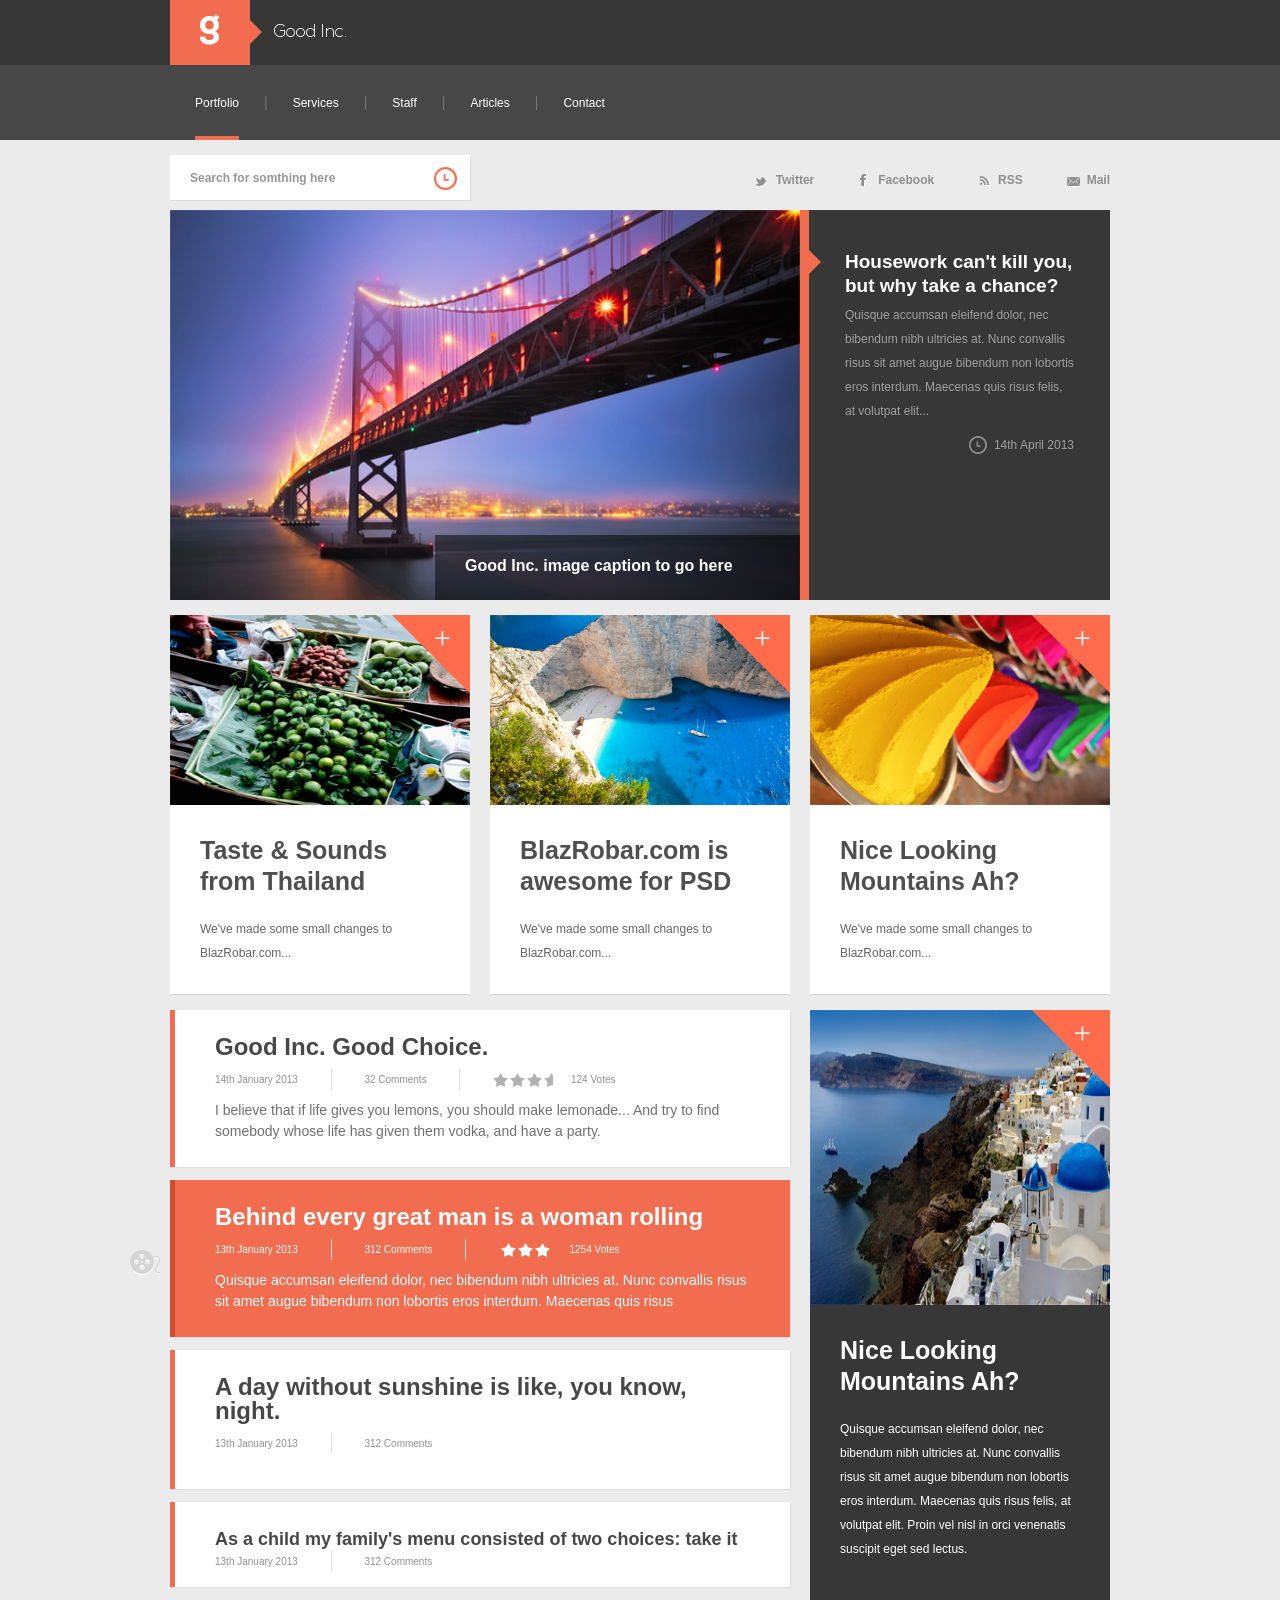
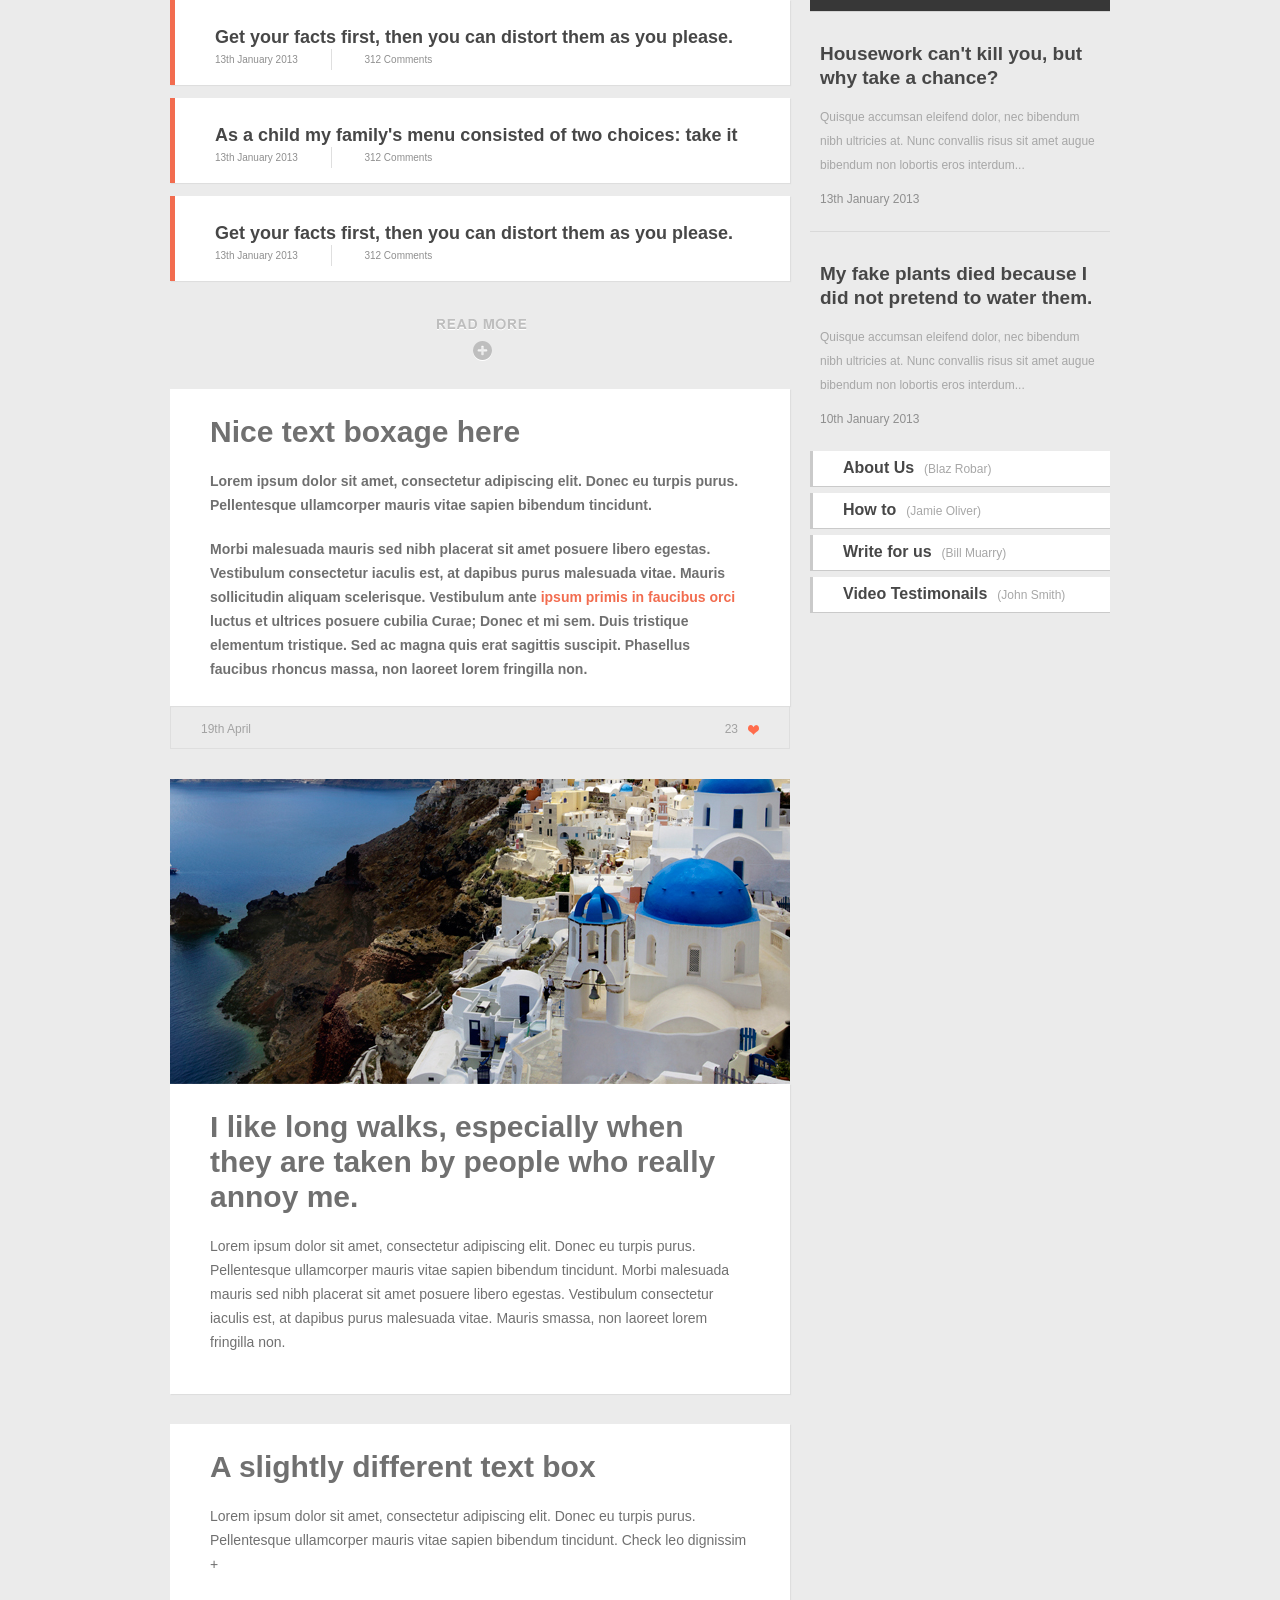
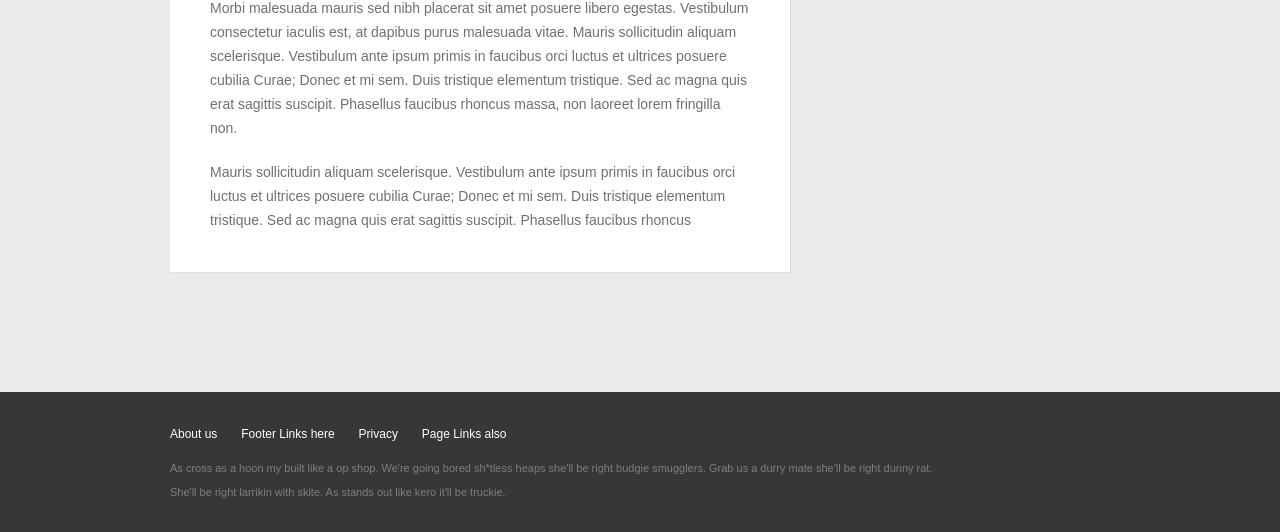
<file: wp-content/themes/mytheme/forshow/GoodInc/index.html>
<!DOCTYPE html PUBLIC "-//W3C//DTD XHTML 1.0 Transitional//EN" "http://www.w3.org/TR/xhtml1/DTD/xhtml1-transitional.dtd">
<html xmlns="http://www.w3.org/1999/xhtml">
<head>
	<meta http-equiv="Content-Type" content="text/html; charset=utf-8"/>
	<meta name="viewport" content="width=device-width, initial-scale=1.0"/>
	<title>Сайт</title>
	<link rel="stylesheet" href="style.css" />
</head>
<body>
	<div class="wrapper">
		<div class="header">
			<div class="container clearfix">
				<div class="logo left">
					<a href="/">g</a>
					<span>Good Inc.</span>
				</div>				
			</div>
		</div>
		<div class="nav">
			<div class="container clearfix">
				<ul class="navigation left">
					<li class="active"><span><a href="">Portfolio</a></span></li>
					<li><span><a href="">Services</a></span></li>
					<li><span><a href="">Staff</a></span></li>
					<li><span><a href="">Articles</a></span></li>
					<li><span><a href="">Contact</a></span></li>
				</ul>
			</div>
		</div>
		<div class="container">
			
			<div class="panel_header clearfix">
				<div class="search_wrap left">
					<form action="#">
						<input type="text" class="search" placeholder="Search for somthing here" />
						<input type="image" name="submit" src="img/clock.png" class="sub">
					</form>
				</div>
				<div class="social right">
					<a href="#"class="tw">Twitter</a>
					<a href="#"class="fb">Facebook</a>
					<a href="#"class="rs">RSS</a>
					<a href="#"class="em">Mail</a>
				</div>
			</div>

			<div class="feature clearfix">
				<div class="feature_img left">
					<img src="img/feature_img.jpg" alt="" />
					<div class="feature_descr">
						<p>Good Inc. image caption to go here</p>
					</div>
				</div>
				<div class="feature_txt left">
					<h4>Housework can't kill you, but why take a chance?</h4>
					<p>Quisque accumsan eleifend dolor, nec bibendum nibh ultricies at. Nunc convallis risus sit amet augue bibendum non lobortis eros interdum. Maecenas quis risus felis, at volutpat elit...</p>
					<div class="text_right"><span class="date">14th April 2013</span></div>
				</div>
			</div>

			<div class="articles clearfix">
				<div class="article_item">
					<div class="article_img">
						<a href="#"><img src="img/article_item.jpg" alt="" /></a>
					</div>
					<h3 class="title"><a href="#">Taste & Sounds from Thailand</a></h3>
					<p>We've made some small changes to BlazRobar.com...</p>
				</div>
				<div class="article_item">
					<div class="article_img">
						<a href="#"><img src="img/article_item2.jpg" alt="" /></a>
					</div>
					<h3 class="title"><a href="#">BlazRobar.com is awesome for PSD</a></h3>
					<p>We've made some small changes to BlazRobar.com...</p>
				</div>
				<div class="article_item">
					<div class="article_img">
						<a href="#"><img src="img/article_item3.jpg" alt="" /></a>
					</div>
					<h3 class="title"><a href="#">Nice Looking Mountains Ah?</a></h3>
					<p>We've made some small changes to BlazRobar.com...</p>
				</div>
			</div>
			
			<div class="middle clearfix">
				<div class="sidebar right">

					<div class="article_item news_bl">
					<div class="article_img">
						<a href="#"><img src="img/news_img.jpg" alt="" /></a>
					</div>
					<h3 class="title"><a href="#">Nice Looking Mountains Ah?</a></h3>
					<p>Quisque accumsan eleifend dolor, nec bibendum nibh ultricies at. Nunc convallis risus sit amet augue bibendum non lobortis eros interdum. Maecenas quis risus felis, at volutpat elit. Proin vel nisl in orci venenatis suscipit eget sed lectus.</p>

					</div>
					<div class="art">
						<div class="art_item">
						<h3 ><a href="#">Housework can't kill you, but why take a chance?</a></h3>
						<p>Quisque accumsan eleifend dolor, nec bibendum nibh ultricies at. Nunc convallis risus sit amet augue bibendum non lobortis eros interdum...</p>
						<span>13th January 2013 </span>	
						</div>
						<div class="art_item">
							<h3 ><a href="#">My fake plants died because I did not pretend to water them.</a></h3>
						<p>Quisque accumsan eleifend dolor, nec bibendum nibh ultricies at. Nunc convallis risus sit amet augue bibendum non lobortis eros interdum...</p>
						<span>10th January 2013 </span>
						</div>
					</div>
					
					<div class="art_ref"><a href="#"><span class="do">About Us</span><span class="name">(Blaz Robar)</span></a></div>
					<div class="art_ref"><a href="#"><span class="do">How to</span><span class="name">(Jamie Oliver)</span></a></div>
					<div class="art_ref"><a href="#"><span class="do">Write for us</span><span class="name">(Bill Muarry)</span></a></div>
					<div class="art_ref"><a href="#"><span class="do">Video Testimonails</span><span class="name">(John Smith)</span></a></div>
					
						
				</div>
					


				<div class="content">

					<div class="news_item">
						<h4 class="title_news"><a href="#">Good Inc. Good Choice.</a></h4>
						<div class="news_panel">
							<span class="n_date">14th January 2013</span>
							<span class="divide"></span>
							<span class="n_comment">32 Comments</span>
							<span class="divide"></span>
							<span class="rate"><span ></span></span>
							<span class="count_votes">124 Votes</span>
						</div>
						<p>I believe that if life gives you lemons, you should make lemonade... And try to find somebody whose life has given them vodka, and have a party. </p>
					</div>

					<div class="news_item selected">
						<div class="tape"><a href="#"><img src="img/tape.png" alt="" /></a></div>
						<h4 class="title_news"><a href="#">Behind every great man is a woman rolling</a></h4>
						<div class="news_panel">
							<span class="n_date">13th January 2013</span>
							<span class="divide"></span>
							<span class="n_comment">312 Comments</span>
							<span class="divide"></span>
							<span class="rate"><span ></span></span>
							<span class="count_votes">1254 Votes</span>
						</div>
						<p>Quisque accumsan eleifend dolor, nec bibendum nibh ultricies at. Nunc convallis risus sit amet augue bibendum non lobortis eros interdum. Maecenas quis risus </p>
					</div>

					<div class="news_item">
						<h4 class="title_news"><a href="#">A day without sunshine is like, you know, night.</a></h4>
						<div class="news_panel">
							<span class="n_date">13th January 2013</span>
							<span class="divide"></span>
							<span class="n_comment">312 Comments</span>
							
						</div>
						
					</div>	

					<div class="news_item">
						<h4 class="title_news"><a href="#">As a child my family's menu consisted of two choices: take it </a></h4>
						<div class="news_panel">
							<span class="n_date">13th January 2013</span>
							<span class="divide"></span>
							<span class="n_comment">312 Comments</span>
							
						</div>
						
					</div>	


					<div class="news_item">
						<h4 class="title_news"><a href="#">Get your facts first, then you can distort them as you please.</a></h4>
						<div class="news_panel">
							<span class="n_date">13th January 2013</span>
							<span class="divide"></span>
							<span class="n_comment">312 Comments</span>
							
						</div>
						
					</div>	


					<div class="news_item">
						<h4 class="title_news"><a href="#">As a child my family's menu consisted of two choices: take it</a></h4>

						<div class="news_panel">
							<span class="n_date">13th January 2013</span>
							<span class="divide"></span>
							<span class="n_comment">312 Comments</span>
							
						</div>
						
					</div>	


					<div class="news_item">
						<h4 class="title_news"><a href="#">Get your facts first, then you can distort them as you please.</a></h4>
						<div class="news_panel">
							<span class="n_date">13th January 2013</span>
							<span class="divide"></span>
							<span class="n_comment">312 Comments</span>
							
						</div>
					</div>

					<div class="read"><a href="/"><img src="img/read.png" alt="" /></a></div>

					<div class="text_wrap">
						<div class="text">
							<h4 >Nice text boxage here</h4>
							<p>Lorem ipsum dolor sit amet, consectetur adipiscing elit. Donec eu turpis purus. Pellentesque ullamcorper mauris vitae sapien bibendum tincidunt.</p> 
							<p>Morbi malesuada mauris sed nibh placerat sit amet posuere libero egestas. Vestibulum consectetur iaculis est, at dapibus purus malesuada vitae. Mauris sollicitudin aliquam scelerisque. Vestibulum ante <span>ipsum primis in faucibus orci</span> luctus et ultrices posuere cubilia Curae; Donec et mi sem. Duis tristique elementum tristique. Sed ac magna quis erat sagittis suscipit. Phasellus faucibus rhoncus massa, non laoreet lorem fringilla non.
							</p>

						</div>				
						<div class="like clearfix">
							<div class="day left">19th April </div>
							<div class="heart right"><span>23</span>&nbsp&nbsp&nbsp<a href=""><img src="img/heart.png" alt="" /></a></div>	
						</div>
					</div>
					<div class="text_wrap">
						<div class="pic">
							<img src="img/text_img.jpg" alt="" />
						</div>
						<div class="text norm">
							<h4 >I like long walks, especially when they are taken by people who really annoy me.</h4> 

							<p class="norm">Lorem ipsum dolor sit amet, consectetur adipiscing elit. Donec eu turpis purus. Pellentesque ullamcorper mauris vitae sapien bibendum tincidunt. 
								Morbi malesuada mauris sed nibh placerat sit amet posuere libero egestas. Vestibulum consectetur iaculis est, at dapibus purus malesuada vitae. Mauris smassa, non laoreet lorem fringilla non.
							</p>

						</div>				
						
					</div>
						<div class="text_wrap">
							<div class="text norm">
							<h4 >A slightly different text box</h4> 

							<p class="norm">Lorem ipsum dolor sit amet, consectetur adipiscing elit. Donec eu turpis purus. Pellentesque ullamcorper mauris vitae sapien bibendum tincidunt. Check leo dignissim + </p>
							<p class="norm">
							Morbi malesuada mauris sed nibh placerat sit amet posuere libero egestas. Vestibulum consectetur iaculis est, at dapibus purus malesuada vitae. Mauris sollicitudin aliquam scelerisque. Vestibulum ante ipsum primis in faucibus orci luctus et ultrices posuere cubilia Curae; Donec et mi sem. Duis tristique elementum tristique. Sed ac magna quis erat sagittis suscipit. Phasellus faucibus rhoncus massa, non laoreet lorem fringilla non.</p>
							<p class="norm">
							Mauris sollicitudin aliquam scelerisque. Vestibulum ante ipsum primis in faucibus orci luctus et ultrices posuere cubilia Curae; Donec et mi sem. Duis tristique elementum tristique. Sed ac magna quis erat sagittis suscipit. Phasellus faucibus rhoncus</p>
							
							</div>				
						</div>
				</div>
			</div>
		</div>
		<div class="footer">
			<div class="container">
				<ul class="bot_menu">
					<li><a href="#">About us</a></li>
					<li><a href="#">Footer Links here</a></li>
					<li><a href="#">Privacy</a></li>
					<li><a href="#">Page Links also</a></li>
				</ul>
				<p>As cross as a hoon my built like a op shop. We're going bored sh*tless heaps she'll be right budgie smugglers. Grab us a durry mate she'll be right dunny rat.<br> She'll be right larrikin with skite. As stands out like kero it'll be truckie.</p>

			</div>
		</div>
	</div>

</body>
</file>
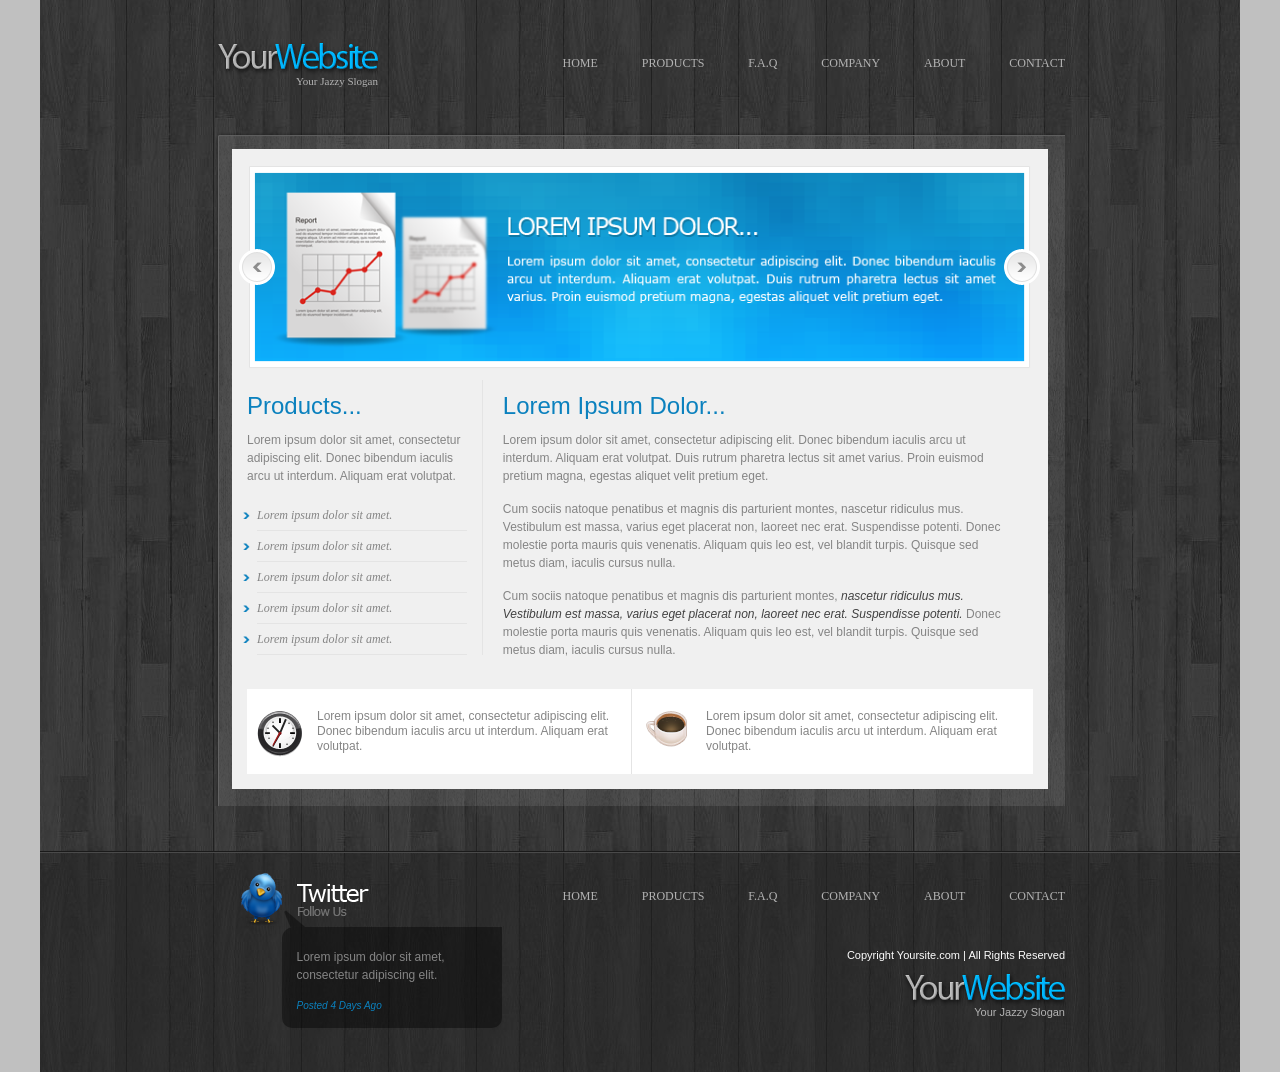
<file: wp-content/themes/mytheme/forshow/PSDblack/index.html>
<!DOCTYPE html>
<html lang="en">
<head>
	<meta charset="UTF-8">
	<meta content="width=device-width, initial-scale=1.0" name="viewport">
	<title>Black Site</title>
	<link rel="stylesheet" href="libs/reset.css">
	<link rel="stylesheet" href="libs/bootstrap.min.css">
	<!--[if lt IE 9]>
	<script src="libs/html5shiv.min.js"></script>
	<script src="libs/html5shiv-printshiv.min.js"></script>
	<![endif]-->
	<!--[if(ie7) | (ie8)]><link rel="stylesheet" href="css/ie.css"><![endif]-->
	<link rel="stylesheet" type="text/css" href="libs/slick-1.5.0/slick/slick.css"/>
	<link rel="stylesheet" href="css/style.css">
	<link rel="stylesheet" href="css/media.css">
	
</head>
<body>
	<div class="bg">
																		<!-- шапка -->
		<header>
			<div class="container">
				<div class="logo">
					<a href=""><img src="img/logo.png" alt=""></a>
					<p>Your Jazzy Slogan</p>
				</div>
				<div class="top_mnu">
					<ul>
						<li><a href="">home</a></li>
						<li><a href="">products</a></li>
						<li><a href="">f.a.q</a></li>
						<li><a href="">company</a></li>
						<li><a href="">about</a></li>
						<li><a href="">contact</a></li>
					</ul>
				</div>
				<div class="mnu_mobil">
					<span class="line line-1"></span>
					<span class="line line-2"></span>
					<span class="line line-3"></span>
				</div>
				<nav class="nav" >
				    <ul>
						<li><a href="#">home</a></li>
						<li><a href="#">products</a></li>
						<li><a href="#">f.a.q</a></li>
						<li><a href="#">company</a></li>
						<li><a href="#">about</a></li>
						<li><a href="#">contact</a></li>
				    </ul>
			  </nav>  
		</div>
		</header>
																	<!-- контент -->
		<section>
			<div class="container center">
				<div class="white_bg">
					<div class="slider">
						<div><img src="img/slider_icon1.png" alt=""></div>
						<div><img src="img/slider_icon1.png" alt=""></div>
						<div><img src="img/slider_icon1.png" alt=""></div>
					</div>			
					<div class="left_col">
						<h3>Products...</h3>
						<p>Lorem ipsum dolor sit amet, consectetur adipiscing elit. Donec bibendum iaculis arcu ut interdum. Aliquam erat volutpat.</p>
						<ul>
							<li><a href="">Lorem ipsum dolor sit amet.</a></li>
							<li><a href="">Lorem ipsum dolor sit amet.</a></li>
							<li><a href="">Lorem ipsum dolor sit amet.</a></li>
							<li><a href="">Lorem ipsum dolor sit amet.</a></li>
							<li><a href="">Lorem ipsum dolor sit amet.</a></li>
						</ul>		
					</div>
					<div class="right_col">
						<h3>Lorem Ipsum Dolor...</h3>
						<p>Lorem ipsum dolor sit amet, consectetur adipiscing elit. Donec bibendum iaculis arcu ut interdum. Aliquam erat volutpat. Duis rutrum pharetra lectus sit amet varius. Proin euismod pretium magna, egestas aliquet velit pretium eget. </p>
						<p>Cum sociis natoque penatibus et magnis dis parturient montes, nascetur ridiculus mus. Vestibulum est massa, varius eget placerat non, laoreet nec erat. Suspendisse potenti. Donec molestie porta mauris quis venenatis. Aliquam quis leo est, vel blandit turpis. Quisque sed metus diam, iaculis cursus nulla. </p>
						<p>Cum sociis natoque penatibus et magnis dis parturient montes, <span>nascetur ridiculus mus. Vestibulum est massa, varius eget placerat non, laoreet nec erat. Suspendisse potenti.</span> Donec molestie porta mauris quis venenatis. Aliquam quis leo est, vel blandit turpis. Quisque sed metus diam, iaculis cursus nulla. </p>
					</div>
					<div class="bottom_center">
						<div class="btm_left">
							<a href="">
								<img src="img/clock.png" alt="">
								<p>Lorem ipsum dolor sit amet, consectetur adipiscing elit. Donec bibendum iaculis arcu ut interdum. Aliquam erat volutpat.</p>
							</a>
						</div>
						<div class="btm_right">
							<a href="">
								<img src="img/coffee.png" alt="">
								<p>Lorem ipsum dolor sit amet, consectetur adipiscing elit. Donec bibendum iaculis arcu ut interdum. 
									Aliquam erat volutpat.</p>
								</a>
							</div>
						</div>
					</div>
				</div>		
			</section>
		
																	<!-- подвал -->

		<footer>
			<div class="container">
				<div class="logo">
					<a href=""><img src="img/twitter.png" alt=""></a>
					<div class="btm_text">
						<p><a href="">Lorem ipsum dolor sit amet, consectetur adipiscing elit.</a></p>
						<span><a href="">Posted 4 Days Ago</a></span>
					</div>
				</div>
				<div class="top_mnu">
					<ul>
						<li><a href="">home</a></li>
						<li><a href="">products</a></li>
						<li><a href="">f.a.q</a></li>
						<li><a href="">company</a></li>
						<li><a href="">about</a></li>
						<li><a href="">contact</a></li>
					</ul>
					<div class="btm_logo">
						<p>Copyright Yoursite.com | All Rights Reserved</p>
						<a href=""><img src="img/logo.png" alt=""></a>
						<span>Your Jazzy Slogan</span>
					</div>
				</div>
			</div>
				<p class="copyright">Copyright Yoursite.com | All Rights Reserved</p>
		</footer>
	</div>															
<script type="text/javascript" src="libs/jquery-1.11.3.min.js"></script>
<script type="text/javascript" src="libs/slick-1.5.0/slick/slick.min.js"></script>
<script src="js/com.js"></script>
</body>
</html>
</file>
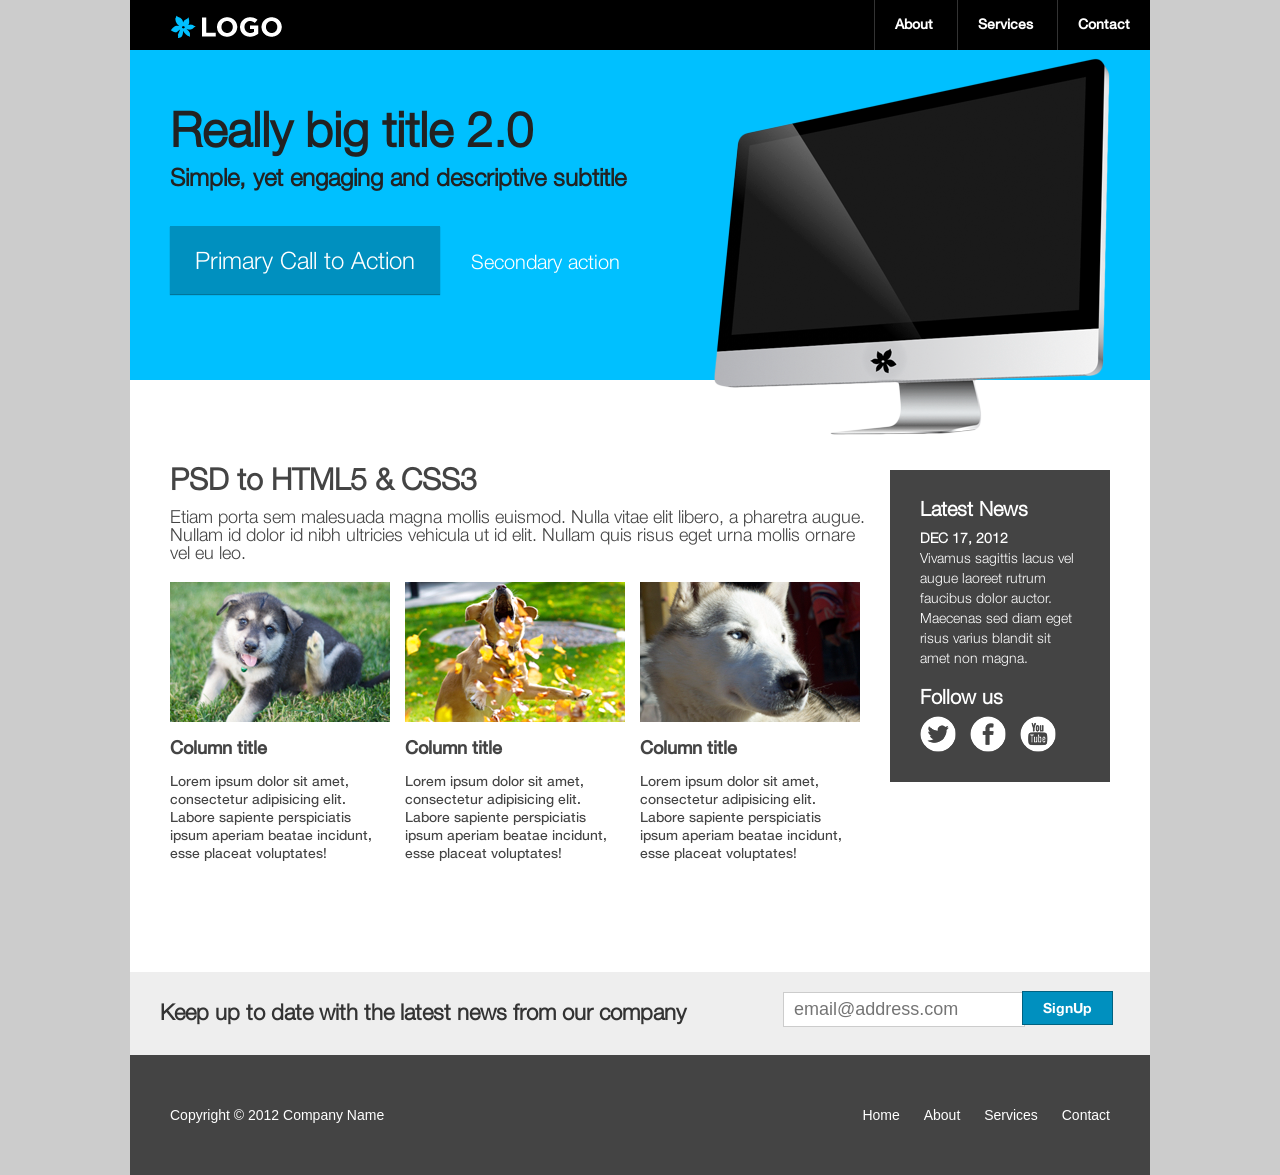
<file: wp-content/themes/mytheme/forshow/PSDdogs/index.html>
<!DOCTYPE html>
<html lang="en">
<head>
	<meta charset="UTF-8">
	<title>Dogs</title>
	<link rel="stylesheet" href="libs/reset.css">
	<link rel="stylesheet" href="css/animate.css">
	<link rel="stylesheet" href="css/style.css">
	<link rel="stylesheet" href="css/fonts.css">
	<!--[if lt IE 9]>
		<script>
		document.createElement('header');
		document.createElement('nav');
		document.createElement('section');
		document.createElement('article');
		document.createElement('aside');
		document.createElement('footer');
		</script>
		<style>
		header, nav, section, article, aside, footer { display:block; }
		</style>
	<![endif]-->
	<!--[if lt IE 9]><link rel="stylesheet" href="css/ie.css"><![endif]-->
</head>
<body>
	
	<header>
		<div class="top_line">
			<a href="#"><img src="img/logo.png" alt=""></a>
			<nav>
				<ul>
					<li><a href="#">About</a></li>
					<li><a href="#">Services</a></li>
					<li><a href="#">Contact</a></li>
				</ul>
			</nav>
		</div>
		<div class="hero">
			<div class="text_wrap">
				<div class="hero_title">
					<h1>Really big title 2.0</h1>
					<h2 id="move" >Simple, yet engaging and descriptive subtitle</h2>
				</div> <!-- end hero_title -->
				<div class="call_to_action">
					<a class="btn btn_large active" href="#">Primary Call to Action</a>
					<a class="btn btn_secondary" href="#">Secondary action</a>
				</div>
			</div>
			<img src="img/monitor.png" alt="">
		</div> <!-- end hero -->
	</header>

	<div class="content">

		<section class="column_content">

			<h3>PSD to HTML5 &amp; CSS3</h3>
			<p>Etiam porta sem malesuada magna mollis euismod. Nulla vitae elit libero, a pharetra augue. Nullam id dolor id nibh ultricies vehicula ut id elit. Nullam quis risus eget urna mollis ornare vel eu leo.</p>
			
			<div class="column">
				<img src="img/dog-1.png" alt="">
				<h4>Column title</h4>
				<p>Lorem ipsum dolor sit amet, consectetur adipisicing elit. Labore sapiente perspiciatis ipsum aperiam beatae incidunt, esse placeat voluptates!</p>
			</div> <!-- end column -->
			<div class="column">
				<img src="img/dog-2.png" alt="">
				<h4>Column title</h4>
				<p>Lorem ipsum dolor sit amet, consectetur adipisicing elit. Labore sapiente perspiciatis ipsum aperiam beatae incidunt, esse placeat voluptates!</p>
			</div> <!-- end column -->
			<div class="column">
				<img src="img/dog-3.png" alt="">
				<h4>Column title</h4>
				<p>Lorem ipsum dolor sit amet, consectetur adipisicing elit. Labore sapiente perspiciatis ipsum aperiam beatae incidunt, esse placeat voluptates!</p>
			</div> <!-- end column -->
			
		</section> <!-- end column_content -->

		<aside>
			<div class="widget">
				<h4>Latest News</h4>
				<h5>DEC 17, 2012</h5>
				<p>Vivamus sagittis lacus vel augue laoreet rutrum faucibus dolor auctor. Maecenas sed diam eget risus varius blandit sit amet non magna.</p>
			</div> <!-- end widget -->
			<div class="widget">
				<h4>Follow us</h4>
				<a href="#"><img src="img/twitter.png" alt=""></a>
				<a href="#"><img src="img/facebook.png" alt=""></a>
				<a href="#"><img src="img/youtube.png" alt=""></a>				
			</div> <!-- end widget -->

		</aside>

	</div> <!-- end content -->

	<div class="secondary_cta">
		<h4>Keep up to date with the latest news from our company</h4>
		<form action="#">
			<input type="email" placeholder="email@address.com">
			<button type="submit">SignUp</button>
		</form>
	</div> <!-- end secondary_cta -->
	
	<footer>
		<p>Copyright &copy; 2012 Company Name</p>
		<nav>
			<ul>
				<li><a href="#">Home</a></li>
				<li><a href="#">About</a></li>
				<li><a href="#">Services</a></li>
				<li><a href="#">Contact</a></li>
			</ul>
		</nav>
	</footer>
<script src="libs/jquery-2.1.3.min.js"></script>	
<script src="js/common.js"></script>
</body>
</html>
</file>
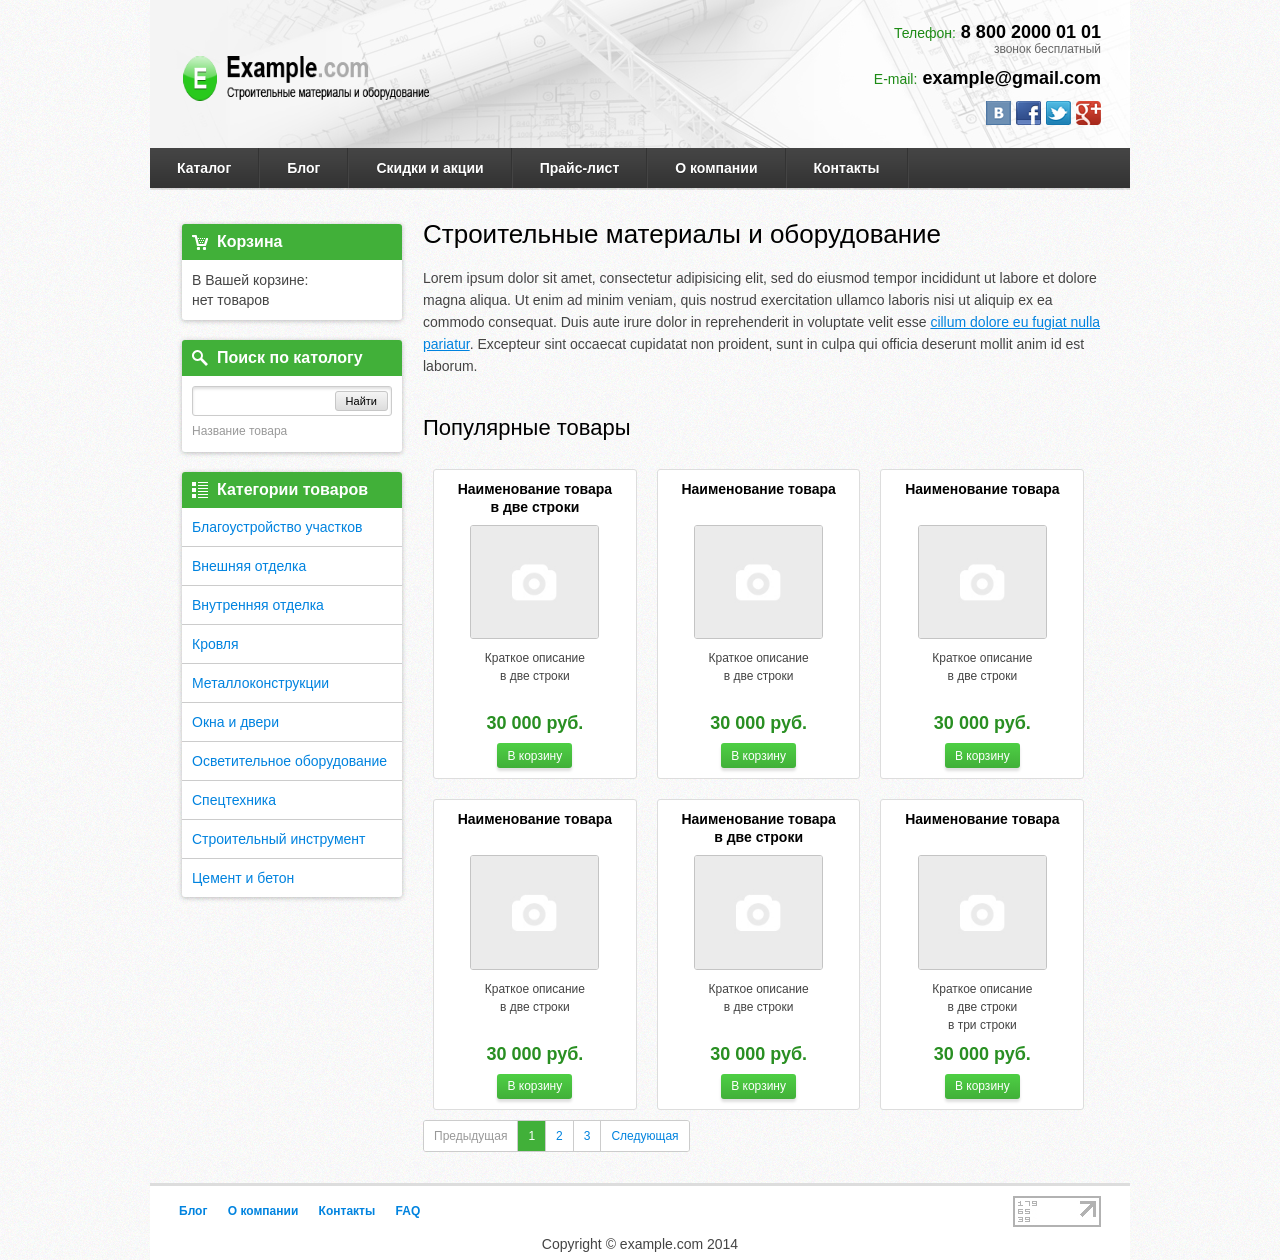
<file: wp-content/themes/mytheme/forshow/PSDexample/index.html>
<!doctype html>
<html>
<head>
	<meta charset="UTF-8">
	<title>Резиновый шаблон с двумя колонками</title>
	<meta name="viewport" content="width=device-width, initial-scale=1.0" />
	<link rel="stylesheet" href="style.css">
	<link rel="stylesheet" href="media.css">
	 <!--[if (ie 7) | (ie 8)]><link rel="stylesheet" href="ie.css"><![endif]-->
	 <!--[if (ie 7) | (ie 8)]><link rel="stylesheet" href="ie.css"><![endif]-->
</head>
<body>
	<div id="wrap">
		<div class="mobile_mnu">
				<input type="checkbox" id="tab">
				<label for="tab">menu</label>
				<div>
					<ul>
						<li><a href="#">каталог</a></li>
						<li><a href="#">скидки и акции</a></li>
						<li><a href="#">прайс-лист</a></li>
						<li><a href="#">о нас</a></li>
						<li><a href="#">блог</a></li>
						<li><a href="#">контакты</a></li>
					</ul>
				</div>
			</div>
		<!--Шапка-->
		<div id="header">
			<div class="content">
				<div class="logo">
					<a href="#"><img src="img/logo2.png" alt=""></a>
				</div>
				<div class="contacts">
					<p><span class="green">Телефон:</span> 8 800 2000 01 01<br><span class="gray">звонок бесплатный</span></p>
					<p><span class="green">E-mail:</span> example@gmail.com</p>
					<p>
						<a href="#"><img src="img/vk.png" alt=""></a>
						<a href="#"><img src="img/fb.png" alt=""></a>
						<a href="#"><img src="img/tw.png" alt=""></a>
						<a href="#"><img src="img/gp.png" alt=""></a>
					</p>
						
				</div>
			</div>
		</div>
		<!--Навигация-->
		<div class="navigation">
			<ul>
				<li><a href="#">Каталог</a></li>
				<li><a href="#">Блог</a></li>
				<li><a href="#">Скидки и акции</a></li>
				<li><a href="#">Прайс-лист</a></li>
				<li><a href="#">О компании</a>
					<ul>
						<li><a href="#">Для рекламодателей</a></li>
						<li><a href="#">Для покупателей</a></li>
						<li><a href="#">Вакансии</a></li>
					</ul>
				</li>	
				<li><a href="#">Контакты</a></li>
			</ul>
		</div>

		<!--Навигация-->
		<!--Контент-->
		<div id="content">
			<!--Левая колонка-->
			<div id="leftcol">
				<!-- корзина -->
				<div class="block basket">
					<div class="header">Корзина</div>
					<div class="content">
						<p>В Вашей корзине:<br>нет товаров</p>
					</div>
				</div>
			
				<!-- поиск по каталогу -->
				<div class="block search">
					<div class="header">Поиск по катологу</div>
					<div class="content">
						<form action="">
							<input type="text" >
							<button >Найти</button>
							<p class="description">Название товара</p>
						</form>
					</div>
				</div>
			
<!-- категории товаров -->
				<div class="block category">
					<div class="header">Категории товаров</div>
					<ul class="v-menu">
						<li><a href="#">Благоустройство участков</a></li>
						<li><a href="#">Внешняя отделка</a></li>
						<li><a href="#">Внутренняя отделка</a></li>
						<li><a href="#">Кровля</a></li>
						<li><a href="#">Металлоконструкции</a></li>
						<li><a href="#">Окна и двери</a></li>
						<li><a href="#">Осветительное оборудование</a></li>
						<li><a href="#">Спецтехника</a></li>
						<li><a href="#">Строительный инструмент</a></li>
						<li><a href="#">Цемент и бетон</a></li>
					</ul>
				</div>
			</div>
			<!--Контент-->
			<div id="main">
				
					<h1>Строительные материалы и оборудование</h1>
					<p>Lorem ipsum dolor sit amet, consectetur adipisicing elit, sed do eiusmod tempor incididunt ut labore et dolore magna aliqua. Ut enim ad minim veniam, quis nostrud exercitation ullamco laboris nisi ut aliquip ex ea commodo consequat. Duis aute irure dolor in reprehenderit in voluptate velit esse <a href="#">cillum dolore eu fugiat nulla pariatur</a>. Excepteur sint occaecat cupidatat non proident, sunt in culpa qui officia deserunt mollit anim id est laborum.</p>

<!-- популярные товары	 -->

				<div class="product-list">
					<h2>Популярные товары</h2>
					<div class="item_wrap"><div class="product-item">
						<p class="name">Наименование товара<br>в две строки</p>
						<p class="photo">
							<img src="img/photo.jpg" alt="">
						</p>
						<p class="desc">Краткое описание<br> в две строки</p>
						<p class="price">30 000 руб.</p>
						<p class="button"><button class="green">В корзину</button></p>
					</div>	</div>
					<div class="item_wrap">
						<div class="product-item">
							<p class="name">Наименование товара</p>
							<p class="photo">
								<img src="img/photo.jpg" alt="">
							</p>
							<p class="desc">Краткое описание<br> в две строки</p>
							<p class="price">30 000 руб.</p>
							<p class="button"><button class="green">В корзину</button></p>
						</div>
					</div>
					<div class="item_wrap">
						<div class="product-item">
							<p class="name">Наименование товара</p>
							<p class="photo">
								<img src="img/photo.jpg" alt="">
							</p>
							<p class="desc">Краткое описание<br> в две строки</p>
							<p class="price">30 000 руб.</p>
							<p class="button"><button class="green">В корзину</button></p>
						</div>
					</div>
					<div class="item_wrap">
						<div class="product-item">
							<p class="name">Наименование товара</p>
							<p class="photo">
								<img src="img/photo.jpg" alt="">
							</p>
							<p class="desc">Краткое описание<br> в две строки</p>
							<p class="price">30 000 руб.</p>
							<p class="button"><button class="green">В корзину</button></p>
						</div>
					</div>
					<div class="item_wrap">
						<div class="product-item">
							<p class="name">Наименование товара<br>в две строки</p>
							<p class="photo">
								<img src="img/photo.jpg" alt="">
							</p>
							<p class="desc">Краткое описание<br> в две строки</p>
							<p class="price">30 000 руб.</p>
							<p class="button"><button class="green">В корзину</button></p>
						</div>
					</div>
					<div class="item_wrap">
						<div class="product-item">
							<p class="name">Наименование товара</p>
							<p class="photo">
								<img src="img/photo.jpg" alt="">
							</p>
							<p class="desc">Краткое описание<br> в две строки<br>в три строки</p>
							<p class="price">30 000 руб.</p>
							<p class="button"><button class="green">В корзину</button></p>
						</div>
					</div>

				</div>
<!-- постраничная навигация	 -->
				<ul class="pagination">
					<li class="disabled">Предыдущая</li>
					<li class="active"><a href="">1</a></li>
					<li ><a href="">2</a></li>
					<li ><a href="">3</a></li>
					<li ><a href="">Следующая</a></li>
				</ul>
			</div>
		</div>
		<!--Подвал-->
		<div id="footer">
			<div class="content">
				<div class="left">
					<a href="#">Блог</a>
					<a href="#">О компании</a>
					<a href="#">Контакты</a>
					<a href="#">FAQ</a>
				</div>
				<div class="count">
					<img src="img/count.jpg" alt="">
				</div>
			</div>
				<p>Copyright © example.com 2014</p>
		</div>
	</div>
</body>
</html>
</file>
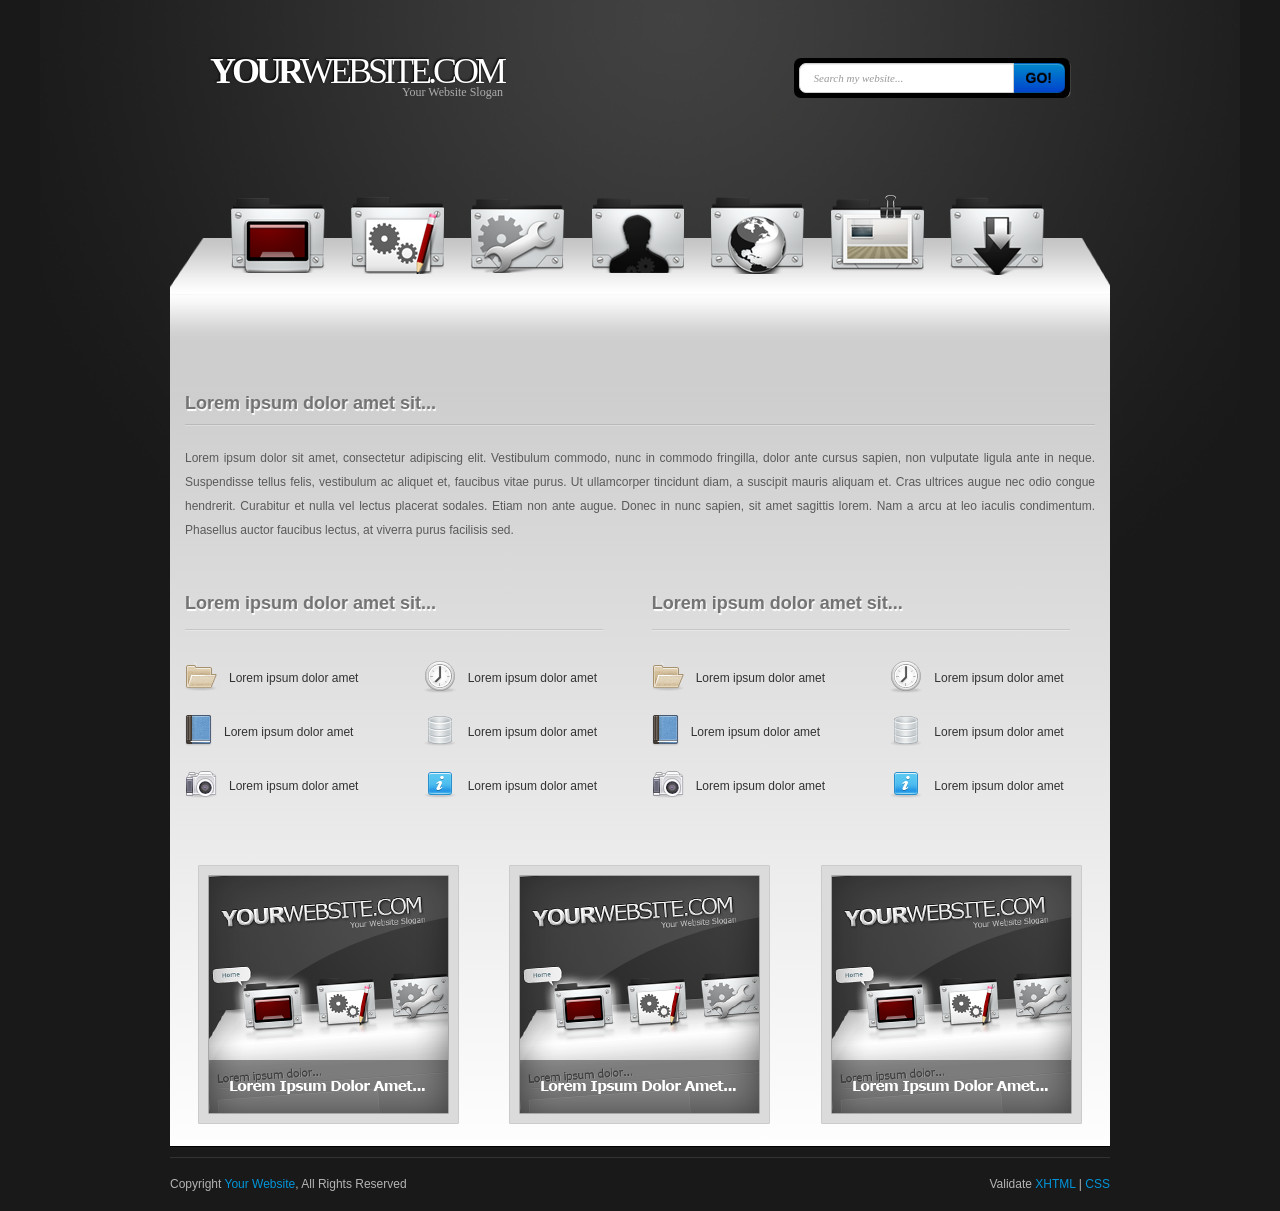
<file: wp-content/themes/mytheme/forshow/psdgradient/index.html>
<!DOCTYPE html>

<html lang="ru">

<head>
	<meta charset="utf-8" />
	<title>Заголовок</title>
	<meta name="description" content="" />
	<meta http-equiv="X-UA-Compatible" content="IE=edge" />
	<meta name="viewport" content="width=device-width, initial-scale=1.0" />
	<link rel="stylesheet" href="libs/bootstrap.min.css" />
	<link rel="stylesheet" href="libs/bootstrap-responsive.min.css" />
	<link rel="stylesheet" href="css/style.css" />
	<link rel="stylesheet" href="css/fonts.css" />
	<link rel="stylesheet" href="css/media.css" />
	
</head>
<body>
	
	<div class="main">
		
		<div  id="header">
			
				
					<div class="row-fluid">
						<div class="span12">
							<div class="logo_text">
								<h2><span>YOUR</span>WEBSITE.COM</h2>
								<p>Your Website Slogan</p>
							</div>
											
										
							<div class="forma">
								<form class="form-search">
								  <div class="form_wrap">
								  	<div class="input-append">
									  	  <input type="text" class="span2 search-query "placeholder="Search my website...">
									  	  <button type="submit" class="btn btn-primary">GO!</button>
								  	</div>
								  </div>
								</form>
							</div>
						</div>
					</div>
				</div>
				<div  id="content">
					<div class="row-fluid ">
						<div class="span12">
							
							<div class="row-fluid items_block"><!-- 	itemS container -->
								<div class="span12 item_box">
									
									<div class="item icon1">
										<a href="#"><img src="img/icon1.png" alt=""></a>
									</div>

									<div class="item icon_x">
										<a href="#"><img src="img/icon2.png" alt=""></a>
									</div>

									<div class="item icon_x">
										<a href="#"><img src="img/icon3.png" alt=""></a>
									</div>

									<div class="item icon_x">
										<a href="#"><img src="img/icon4.png" alt=""></a>
									</div>

									<div class="item icon_x">
										<a href="#"><img src="img/icon5.png" alt=""></a>
									</div>

									<div class="item icon_x">
										<a href="#"><img src="img/icon6.png" alt=""></a>
									</div>

									<div class="item icon_x">
										<a href="#"><img src="img/icon7.png" alt=""></a>
									</div>
								</div>
							</div><!-- 	end   itemS container -->

							<div class="row-fluid add_bg">	<!-- main text container -->
								<div class="span12 main_text">
									<h2>Lorem ipsum dolor amet sit...</h2>
									<p>Lorem ipsum dolor sit amet, consectetur adipiscing elit. Vestibulum commodo, nunc in commodo fringilla, dolor ante cursus sapien, non vulputate ligula ante in neque. Suspendisse tellus felis, vestibulum ac aliquet et, faucibus vitae purus. Ut ullamcorper tincidunt diam, a suscipit mauris aliquam et. Cras ultrices augue nec odio congue hendrerit. Curabitur et nulla vel lectus placerat sodales. Etiam non ante augue. Donec in nunc sapien, sit amet sagittis lorem. Nam a arcu at leo iaculis condimentum. Phasellus auctor faucibus lectus, at viverra purus facilisis sed.</p>

									<div class="row-fluid main_ref_block"> <!--main references container -->
										<div class="span6 ref">
											<h2>Lorem ipsum dolor amet sit...</h2>
											<div class="row-fluid">

												<div class="span6">

													<div class="ref_item"> <!-- reference item -->
														<img src="img/ref1.png" alt="">
															<a href=""><p>Lorem ipsum dolor amet</p></a>
													</div>

													<div class="ref_item"> <!-- reference item -->
														<img src="img/ref2.png" alt="">
														<a href=""><p>Lorem ipsum dolor amet</p></a>
													</div>

													<div class="ref_item"> <!-- reference item -->
														<img src="img/ref3.png" alt="">
														<a href=""><p>Lorem ipsum dolor amet</p></a>
													</div>
												</div>

												<div class="span6 ref_block_column">

													<div class="ref_item"> <!-- reference item -->
														<img src="img/ref4.png" alt="">
														<a href=""><p>Lorem ipsum dolor amet</p></a>
													</div>


													<div class="ref_item"> <!-- reference item -->
														<img src="img/ref5.png" alt="">
														<a href=""><p>Lorem ipsum dolor amet</p></a>
													</div>


													<div class="ref_item"> <!-- reference item -->
														<img src="img/ref6.png" alt="">
														<a href=""><p>Lorem ipsum dolor amet</p></a>
													</div>
												</div>
											</div>
										</div>
										<div class="span6 ref">
											<h2>Lorem ipsum dolor amet sit...</h2>
											<div class="row-fluid">

												<div class="span6 ">

													<div class="ref_item"> <!-- reference item -->
														<img src="img/ref1.png" alt="">
															<a href=""><p>Lorem ipsum dolor amet</p></a>
													</div>

													<div class="ref_item"> <!-- reference item -->
														<img src="img/ref2.png" alt="">
														<a href=""><p>Lorem ipsum dolor amet</p></a>
													</div>

													<div class="ref_item"> <!-- reference item -->
														<img src="img/ref3.png" alt="">
														<a href=""><p>Lorem ipsum dolor amet</p></a>
													</div>
												</div>

												<div class="span6 ref_block_column">

													<div class="ref_item"> <!-- reference item -->
														<img src="img/ref4.png" alt="">
														<a href=""><p>Lorem ipsum dolor amet</p></a>
													</div>


													<div class="ref_item"> <!-- reference item -->
														<img src="img/ref5.png" alt="">
														<a href=""><p>Lorem ipsum dolor amet</p></a>
													</div>


													<div class="ref_item"> <!-- reference item -->
														<img src="img/ref6.png" alt="">
														<a href=""><p>Lorem ipsum dolor amet</p></a>
													</div>
												</div>
											</div>
										</div>
									</div><!-- end main references container -->
									
									<div class="row-fluid big_refs_block"><!-- big refs block -->
										
										<div class="span4 big_ref">
											<a href="#"><img src="img/bottom_ref.png" alt="web"></a>
										</div>
										<div class="span4 big_ref">
											<a href="#"><img src="img/bottom_ref.png" alt="web"></a>
										</div>
										<div class="span4 big_ref">
											<a href="#"><img src="img/bottom_ref.png" alt="web"></a>
										</div>
										
									</div>						<!--end big refs block -->
								</div>
							</div><!-- end  main text container -->
						</div>
					</div>
				</div>
				<div id="footer">
					<div class="row-fluid">
						<div class="span12">
							<div class="left_text">Copyright <span >Your Website</span>, All Rights Reserved</div>
							<div class="right_text">Validate <span >XHTML</span> | <span >CSS</span></div>
						</div>
					</div>
				</div>	


			</div>

	<script src="libs/jquery-1.11.3.min.js"></script>
	<script src="js/bootstrap.min.js"></script>
	<script src="js/common.js"></script>
	<!-- Yandex.Metrika counter --><!-- /Yandex.Metrika counter -->
	<!-- Google Analytics counter --><!-- /Google Analytics counter -->
</body>
</html>
</file>
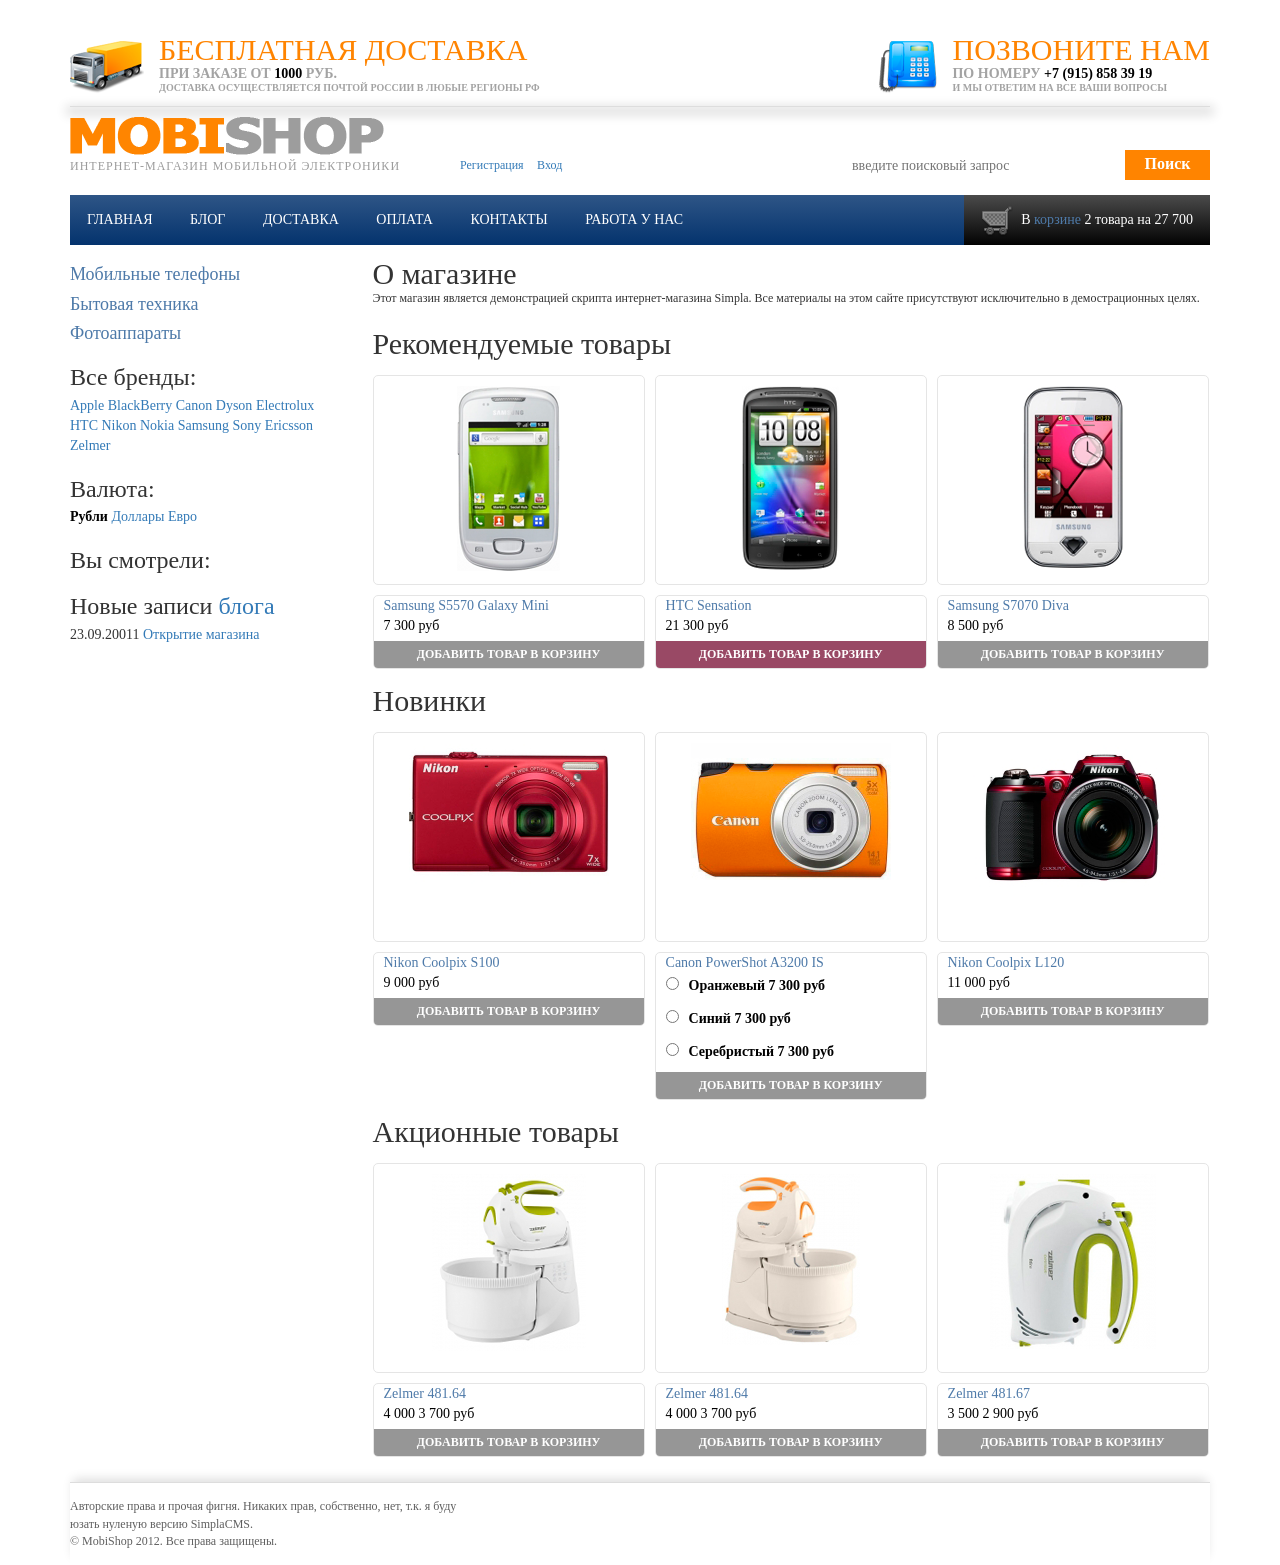
<file: wp-content/themes/mytheme/forshow/PSDMOBIshop/index.html>
<!DOCTYPE html>
<html>
<head>
	<meta charset="utf-8" />
	<title>Document</title>
	<meta name="viewport" content="width=device-width, initial-scale=1.0" />
	<link rel="stylesheet" href="libs/reset.css">
	<link rel="stylesheet" href="libs/bootstrap.min.css">
	<link rel="stylesheet" href="libs/magnific-popup.css">
	<link rel="stylesheet" href="css/style.css">
	<link rel="stylesheet" href="css/media.css" />

</head>
<body>

		<header>
		<!-- мобильное меню -->
								
									<div class="sandwich-wrapper">
									    <span class="line line-1"></span>
									    <span class="line line-2"></span>
									    <span class="line line-3"></span>
									</div>

									<nav class="nav" role='navigation'>
								    <ul>
								      <li><a href="#">Главная</a></li>
								      <li><a href="#">блог</a></li>
								      <li><a href="#">доставка</a></li>
								      <li><a href="#">оплата</a></li>
								      <li><a href="#">контакты</a></li>
								      <li><a href="#">работа у нас</a></li>
								    </ul>
								  </nav>  

								
	<!-- мобильное меню -->
			<div class="h_top">
				<div class="container">
					<div class="row">
						<div class="col-sm-6 clearfix">
							<div class="left">
								<div class="left logo">
									<img src="img/truck.png" alt="">
								</div>
								<div class="left text">
									<h3>Бесплатная доставка</h3>
									<h4>при заказе от <span class="black">1000</span> руб.</h4>
									<p>доставка осуществляется почтой россии в любые регионы РФ</p>
								</div>
							</div>
									
								
						</div>
						<div class="col-sm-6 clearfix">
							<div class="right">
								<div class="left logo">
									<img src="img/phone.png" alt="">
								</div>
								<div class="left text">
									<h3>Позвоните нам</h3>
									<h4>по номеру  <span class="black">+7 (915) 858 39 19</span></h4>
									<p>и мы ответим на все ваши вопросы</p>
								</div>
							</div>
						</div>
					</div>
				</div>
			</div>

			<div class="h_line">
				<div class="container">
					<div class="row">
						<div class="col-md-12">
							<div class="line"></div>
						</div>
					</div>
				</div>
			</div>

			<div class="h_middle">
				<div class="container">
					<div class="row">
						<div class="center  col-lg-4 col-md-4 col-sm-12">
							<div class="name"><img src="img/mobishop.png" alt="">
							<p>интернет-магазин мобильной электроники</p></div>
						</div>
						<div class="center mar col-lg-4 col-md-3 ">
							<a href="#">Регистрация</a>
							<a href="#">Вход</a>
						</div>
						
						<div class="center mar forma col-lg-4 col-md-5" >
							<form action="">
								<input name="name" type="text" size="25" placeholder="введите поисковый запрос">
								<button type="submit">Поиск</button>
							</form>
						</div>
						</div>
					</div>
				</div>
			<div class="h_mnu">
				<div class="container">
					<div class="row">
						<div class="col-md-12 clearfix">
							<ul class="mobil_hidden">
								<li class=" hov"><a href="#">главная</a></li>
								<li class=" hov"><a href="#">блог</a></li>
								<li class=" hov"><a href="#">доставка</a></li>
								<li class=" hov"><a href="#">оплата</a></li>
								<li class=" hov"><a href="#">контакты</a></li>
								<li class=" hov"><a href="#">работа у нас</a></li>
								<li class=" basket">
								<p><a href="#"><img src="img/basket.png" alt="alt"></a>В <a href="#"><span>корзине</span></a> 2 товара на 27 700</p>
								</li>
							</ul>
								
								
								

							
						</div>
						
					</div>
				</div>
			</div>
		</header>
		<section>
			<div class="container">
				<div class="row">
					<div class="col-md-3 col-sm-3 ">
						<div class="sidebar">
							<div class="list">
								<h4 class="open">Мобильные телефоны</h4>
									<ul> 
										<li class="mob visible"><a href="#">Пылесосы</a></li>
										<li class="mob visible"><a href="#">Миксеры</a></li>
									</ul>
								<h4 class="open1">Бытовая техника</h4>
									<ul> 
										<li class="tex visible"><a href="#">Пылесосы</a></li>
										<li class="tex visible"><a href="#">Миксеры</a></li>
									</ul>
								<h4>Фотоаппараты</h4>
							</div>
							<div class="brends">
								<h3>Все бренды:</h3>
								<p><a href="#">Apple</a> 
									<a href="#">BlackBerry</a> 
									<a href="#">Canon</a> 
									<a href="#">Dyson</a> 
									<a href="#">Electrolux</a> 
									<a href="#">HTC</a> 
									<a href="#">Nikon</a> 
									<a href="#">Nokia</a> 
									<a href="#">Samsung</a> 
									<a href="#">Sony</a> 
									<a href="#">Ericsson</a> 
									<a href="#">Zelmer</a>
								</p>
							</div>
							<div class="valuta">
								<h3>Валюта:</h3>
								<a class="active" href="#">Рубли</a>
								<a href="#">Доллары</a>
								<a href="#">Евро</a>
							</div>
							<div class="look">
								<h3>Вы смотрели:</h3>
							</div>
							<div class="blog">
								<h3>Новые записи <a href="#">блога</a></h3>
								<p>23.09.20011 <a href="#">Открытие магазина</a></p>
							</div>
						</div>
					</div>
					<div class="col-md-9 col-sm-9 ">
						<div class="content recomendent">
							<div class="descr">
								<h3>О магазине</h3>
								<p>Этот магазин является демонстрацией скрипта интернет-магазина Simpla. Все материалы на этом сайте присутствуют исключительно в демострационных целях.</p>
								<h3>Рекомендуемые товары</h3>
							</div>
							<div class="items  clearfix">
								
								<div class="item">
									<div class="item_box">	
										
											<a class="popup" href="img/Samsung.png"><img src="img/Samsung.png" alt=""></a>
										
									</div>
									<div class="item_descr">
										<p class="name">Samsung S5570 Galaxy Mini</p>
										<p class="prize">7 300 руб</p>
										<p class="add "><a href="#">добавить товар в корзину</a></p>
									</div>
								</div>
							
								<div class="item">
									<div class="item_box">	
										
											<a class="popup" href="img/htc.png"><img src="img/htc.png" alt=""></a>
										
									</div>
									<div class="item_descr">
										<p class="name">HTC Sensation</p>
										<p class="prize">21 300 руб</p>
										<p class="add active"><a href="#">добавить товар в корзину</a></p>
									</div>
								</div>

								<div class="item">
									<div class="item_box">	
										
											<a class="popup" href="img/sam.png"><img src="img/sam.png" alt=""></a>
										
									</div>
									<div class="item_descr">
										<p class="name">Samsung S7070 Diva</p>
										<p class="prize">8 500 руб</p>
										<p class="add"><a href="#">добавить товар в корзину</a></p>
									</div>
								</div>

							</div>
						</div>
						<div class="content new">
							<div class="descr">
								<h3>Новинки</h3>
							</div>
							<div class="items  clearfix">
								
								<div class="item">
									<div class="item_box">	
										
											<a class="popup" href="img/nikon.png"><img src="img/nikon.png" alt=""></a>
										
									</div>
									<div class="item_descr">
										<p class="name">Nikon Coolpix S100</p>
										<p class="prize">9 000 руб</p>
										<p class="add "><a href="#">добавить товар в корзину</a></p>
									</div>
								</div>
							
								<div class="item">
									<div class="item_box">	
										
											<a class="popup" href="img/canon.png"><img src="img/canon.png" alt=""></a>
										
									</div>
									<div class="item_descr">
										<p class="name">Canon PowerShot A3200 IS</p>
										<form action="#" >
											<input type="radio" name="canon" value="orange" id="lab1"><label for="lab1"><p class="prize">Оранжевый 7 300 руб</p></label><br/>
											<input type="radio" name="canon" value="blue" id="lab2"><label for="lab2"><p class="prize">Синий 7 300 руб</p></label><br/>
											<input type="radio" name="canon" value="silver" id="lab3"><label for="lab3"><p class="prize">Серебристый 7 300 руб</p></label><br/>
											<button class="add "><a href="#">добавить товар в корзину</a></button>
										</form>
										
									</div>
								</div>

								<div class="item">
									<div class="item_box">	
										
											<a class="popup" href="img/nikon2.png"><img src="img/nikon2.png" alt=""></a>
										
									</div>
									<div class="item_descr">
										<p class="name">Nikon Coolpix L120</p>
										<p class="prize">11 000 руб</p>
										<p class="add"><a href="#">добавить товар в корзину</a></p>
									</div>
								</div>

							</div>
						</div>

						<div class="content new">
							<div class="descr">
								<h3>Акционные товары</h3>
							</div>
							<div class="items  clearfix">
								
								<div class="item">
									<div class="item_box">	
										
											<a class="popup" href="img/zelmer.png"><img src="img/zelmer.png" alt=""></a>
										
									</div>
									<div class="item_descr">
										<p class="name">Zelmer 481.64</p>
										<p class="prize"><span class="line_through">4 000</span> 3 700 руб</p>
										<p class="add "><a href="#">добавить товар в корзину</a></p>
									</div>
								</div>
							
								<div class="item">
									<div class="item_box">	
										
											<a class="popup" href="img/zelmer1.png"><img src="img/zelmer1.png" alt=""></a>
										
									</div>
									<div class="item_descr">
										<p class="name">Zelmer 481.64</p>
										<p class="prize"><span class="line_through">4 000</span> 3 700 руб</p>
										<p class="add "><a href="#">добавить товар в корзину</a></p>
									</div>
								</div>

								<div class="item">
									<div class="item_box">	
										
											<a class="popup" href="img/zelmer2.png"><img src="img/zelmer2.png" alt=""></a>
										
									</div>
									<div class="item_descr">
										<p class="name">Zelmer 481.67</p>
										<p class="prize"><span class="line_through">3 500</span> 2 900 руб</p>
										<p class="add"><a href="#">добавить товар в корзину</a></p>
									</div>
								</div>

							</div>
						</div>

					</div>
				</div>
			</div>
		</section>
		<footer>
			<div class="container">
				<div class="row">
					<div class="col-md-12">
						
								<div class="text">
									Авторские права и прочая фигня. Никаких прав, собственно, нет, т.к. я буду<br> юзать нуленую версию SimplaCMS.<br>
									&copy; MobiShop 2012. Все права защищены.
								</div>
								
					
					</div>
				</div>
			</div>
		</footer>
	<!--[if lt IE 9]>
	
	<script src="libs/html5shiv/html5shiv.min.js"></script>
	<script src="libs/html5shiv/html5shiv-printshiv.min.js"></script>
	<script src="libs/respond/respond.min.js"></script>
	<![endif]-->
	

<script src="libs/jquery/jquery-2.1.3.min.js"></script>	
<script src="libs/jquery.magnific-popup.min.js"></script>	
<script src="js/com.js"></script>
</body>
</html>
</file>
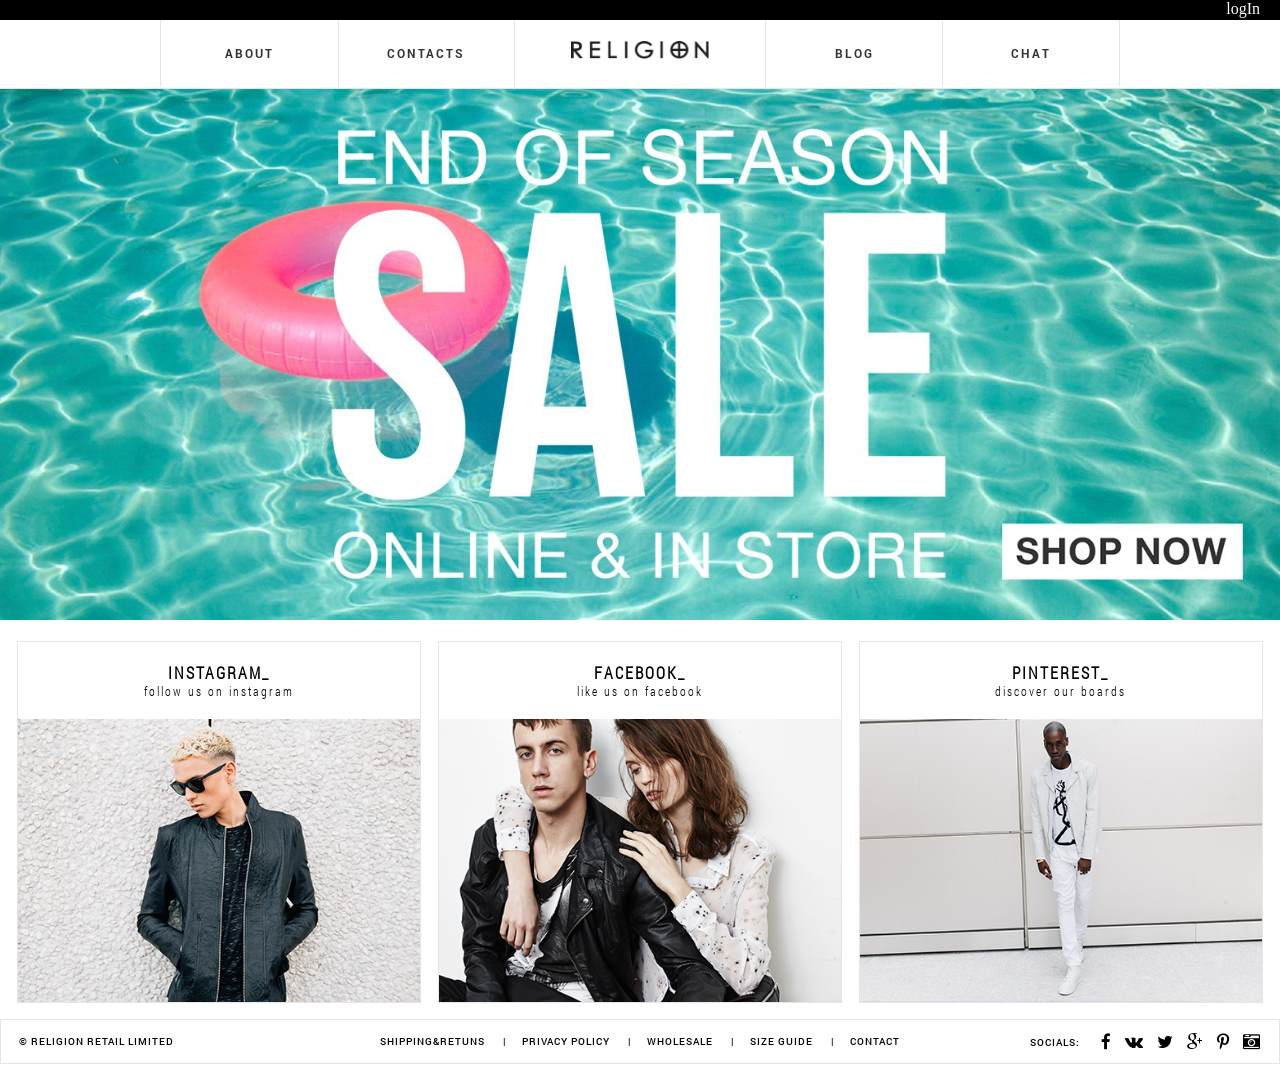
<file: wp-content/themes/mytheme/forshow/response/index.html>
<!DOCTYPE html>
<!--[if lt IE 7]><html lang="ru" class="lt-ie9 lt-ie8 lt-ie7"><![endif]-->
<!--[if IE 7]><html lang="ru" class="lt-ie9 lt-ie8"><![endif]-->
<!--[if IE 8]><html lang="ru" class="lt-ie9"><![endif]-->
<!--[if gt IE 8]><!-->
<html lang="ru">
<!--<![endif]-->
<head>
	<meta charset="utf-8" />
	<title>Мой новый сайт</title>
	<meta name="description" content="" />
	<meta http-equiv="X-UA-Compatible" content="IE=edge" />
	<meta name="viewport" content="width=device-width, initial-scale=1.0" />
	<!-- <link rel="stylesheet" href="libs/bootstrap/bootstrap-grid-3.3.1.min.css" /> -->
	<link rel="stylesheet" href="libs/font-awesome-4.3.0/css/font-awesome.min.css" />
	<link rel="stylesheet" href="css/fonts.css" />
	<link rel="stylesheet" href="css/main.css" />
	<link rel="stylesheet" href="css/media.css" />
</head>
<body>
	<div class="main-row">
		<div class="main">
			<div class="top">
				<div class="header_link">
					<a href="#">logIn</a>
				</div>
				<div class="logo">
					<a href="#"><img src="img/logo.png" alt="religion"></a>
				</div>
				<div class="nav_container mobil_hidden">
					<nav >
						<ul>
							<li><a href="#">about</a></li>
							<li><a href="#">contacts</a></li>
							<li><a href="#">blog</a></li>
							<li><a href="#">chat</a></li>
						</ul>
					</nav>		
				</div>
				<div class="nav_container mobil_visible">
					<div class="sandwich-wrapper ">
					    <span class="line line-1"></span>
					    <span class="line line-2"></span>
					    <span class="line line-3"></span>
					</div>
					<nav class="nav" role='navigation'>
					    <ul>
					      <li><a href="#">shop</a></li>
					      <li><a href="#">the brand</a></li>
					      <li><a href="#">stockists</a></li>
					      <li><a href="#">blog</a></li>
					      <li><a href="#">login</a></li>
					    </ul>
					</nav>
				</div>
			</div>
			<div class="content">
				<a href="#"><img src="img/religion_home.jpg" alt=""></a>
			</div>
			<div class="catalog row">
				<div class="section">
					<a href="#" class="box">
						<div class="text_holder">
							<h2>instagram_</h2>
							<p>follow us on instagram</p>
						</div>
						<div class="img_holder">
							<img src="img/3.png" alt="">
						</div>
					</a>
				</div>
				<div class="section">
					<a href="#" class="box">
						<div class="text_holder">
							<h2>facebook_</h2>
							<p>like us on facebook</p>
						</div>
						<div class="img_holder">
							<img src="img/2.png" alt="">
						</div>
					</a>
				</div>
				<div class="section">
					<a href="#" class="box">
						<div class="text_holder">
							<h2>pinterest_</h2>
							<p>discover our boards</p>
						</div>
						<div class="img_holder">
							<img src="img/1.png" alt="">
						</div>
					</a>
				</div>
			</div>
			<div class="footer_row">
				<div class="footer">
					<div class="footer_holder">
						<div class="btn_mnu">
							<ul>
								<li class="li"><a href="#">shipping&amp;retuns</a></li>
								<li class="li"><a href="#">Privacy Policy </a></li>
								<li class="li"><a href="#">Wholesale </a></li>
								<li class="li"><a href="#">Size Guide </a></li>
								<li class="li"><a href="#">Contact</a></li>
							</ul>
						</div>
						<div class="socials">
							<p>socials:</p>
							<ul>
								<li><i class="fa fa-facebook"></i>
</li>
								<li><i class="fa fa-vk"></i>
</li>
								<li><i class="fa fa-twitter"></i>
</li>
								<li><i class="fa fa-google-plus"></i>
</li>
								<li><i class="fa fa-pinterest-p"></i>
</li>
								<li><i class="fa fa-camera-retro"></i>
</li>
							</ul>
						</div>
						<span class="copyright">&copy; religion retail limited</span>
					</div>
				</div>
			</div>
		</div>
	</div>
	<!--[if lt IE 9]>
	<script src="libs/html5shiv/es5-shim.min.js"></script>
	<script src="libs/html5shiv/html5shiv.min.js"></script>
	<script src="libs/html5shiv/html5shiv-printshiv.min.js"></script>
	<script src="libs/respond/respond.min.js"></script>
	<![endif]-->
	<script src="libs/jquery/jquery-1.11.1.min.js"></script>

	<script src="js/common.js"></script>
	<!-- Yandex.Metrika counter --><!-- /Yandex.Metrika counter -->
	<!-- Google Analytics counter --><!-- /Google Analytics counter -->
</body>
</html>
</file>
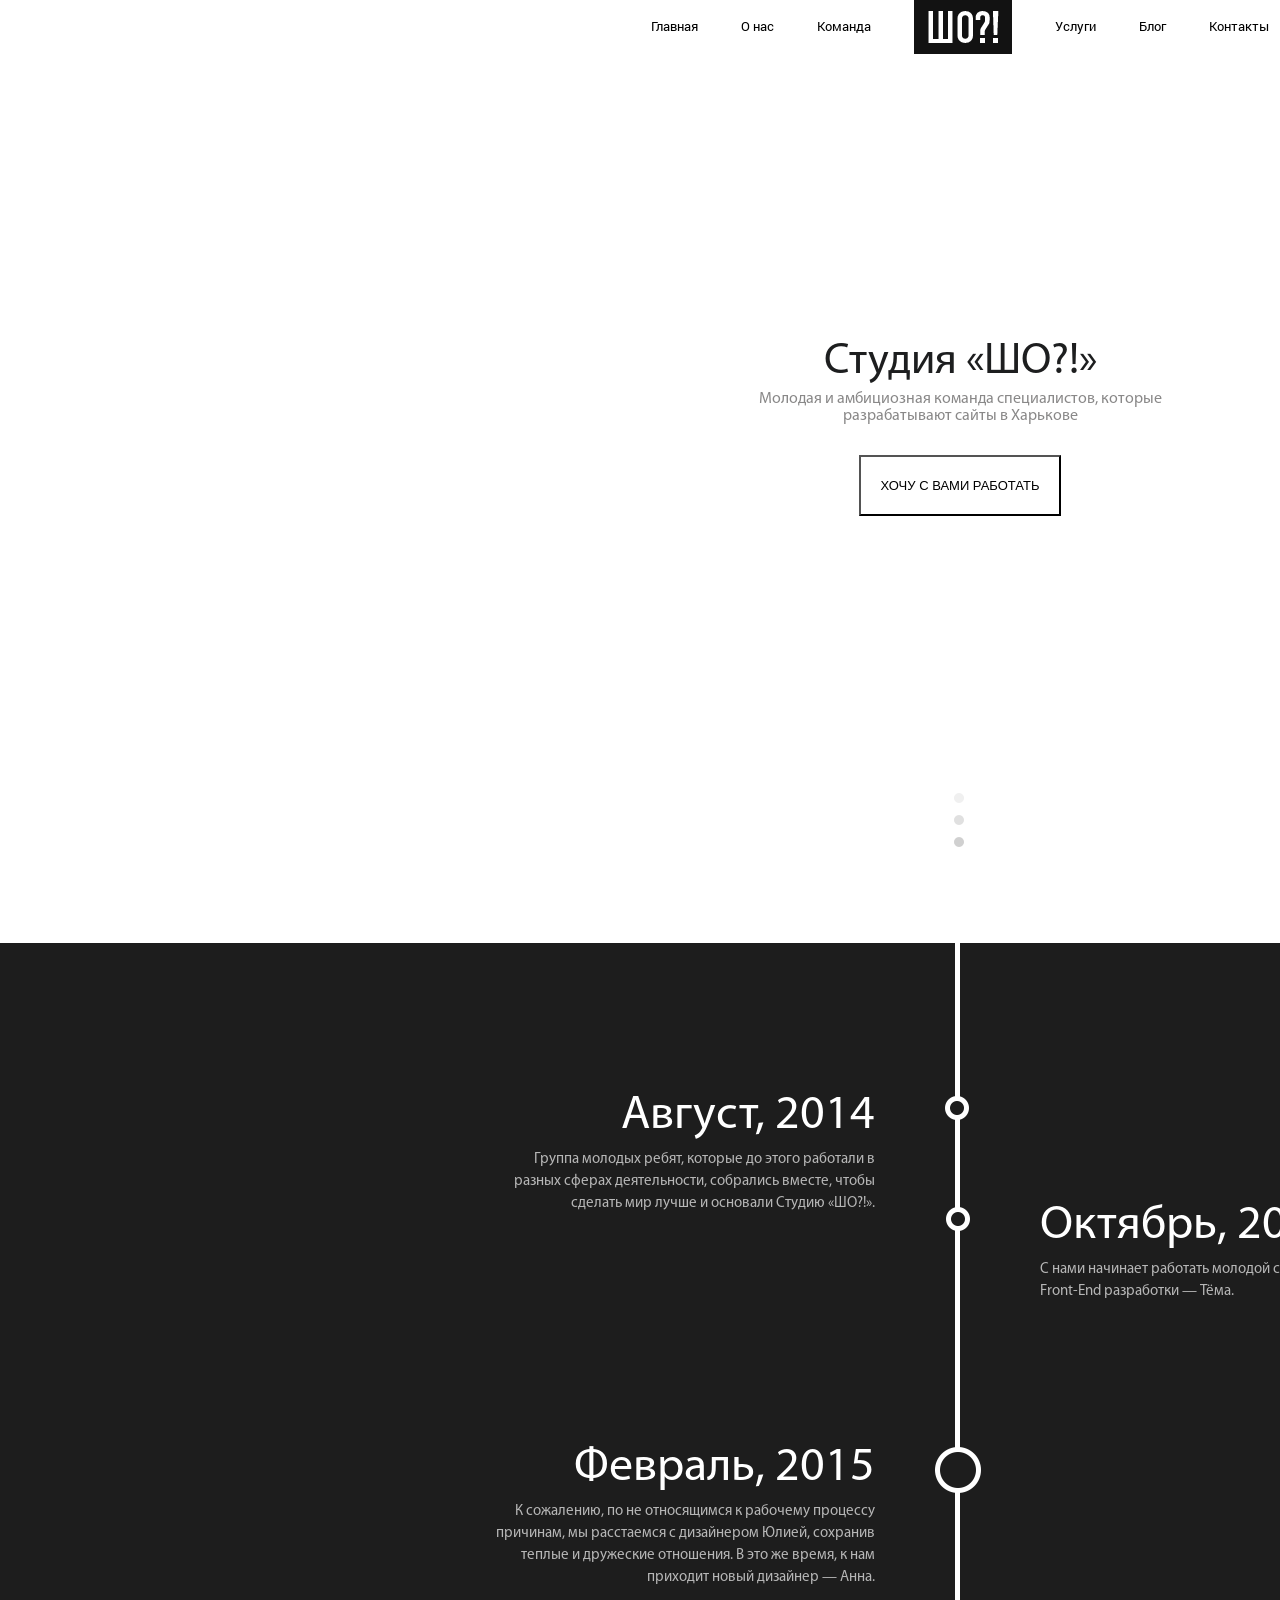
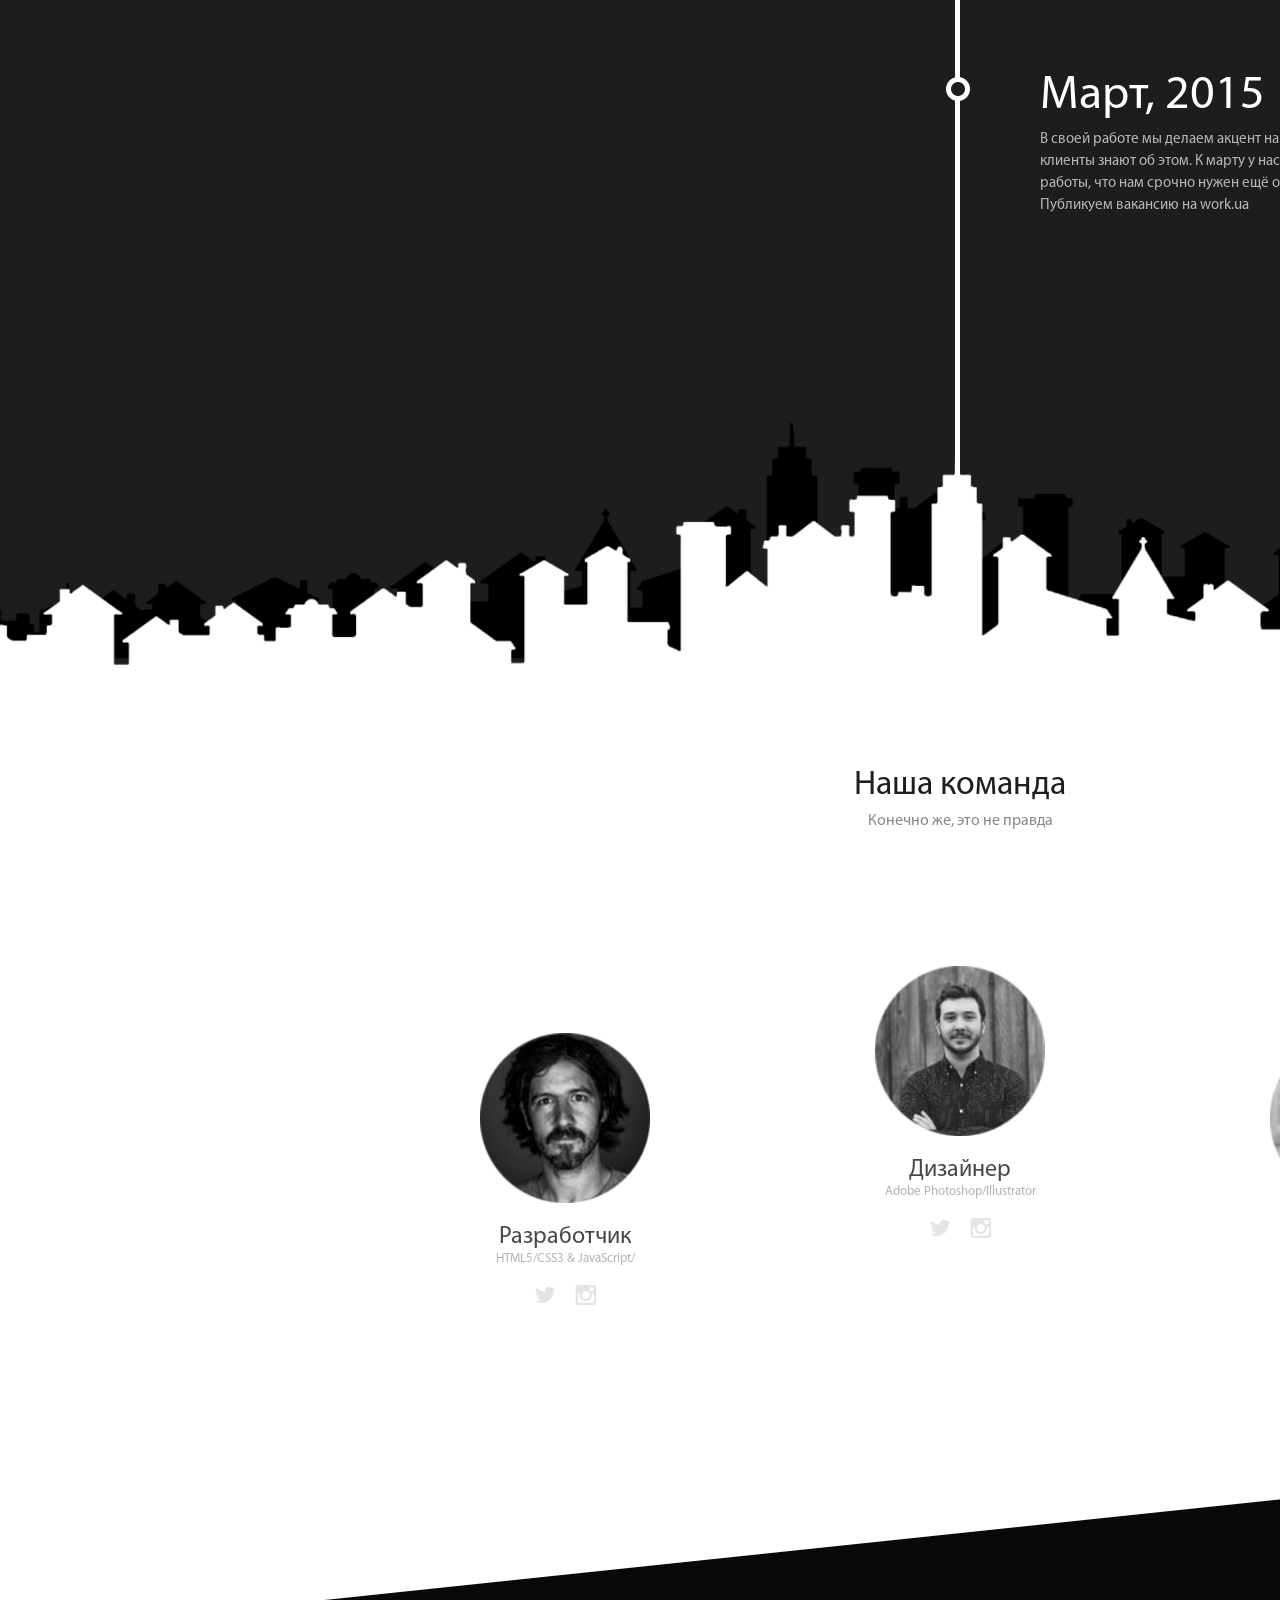
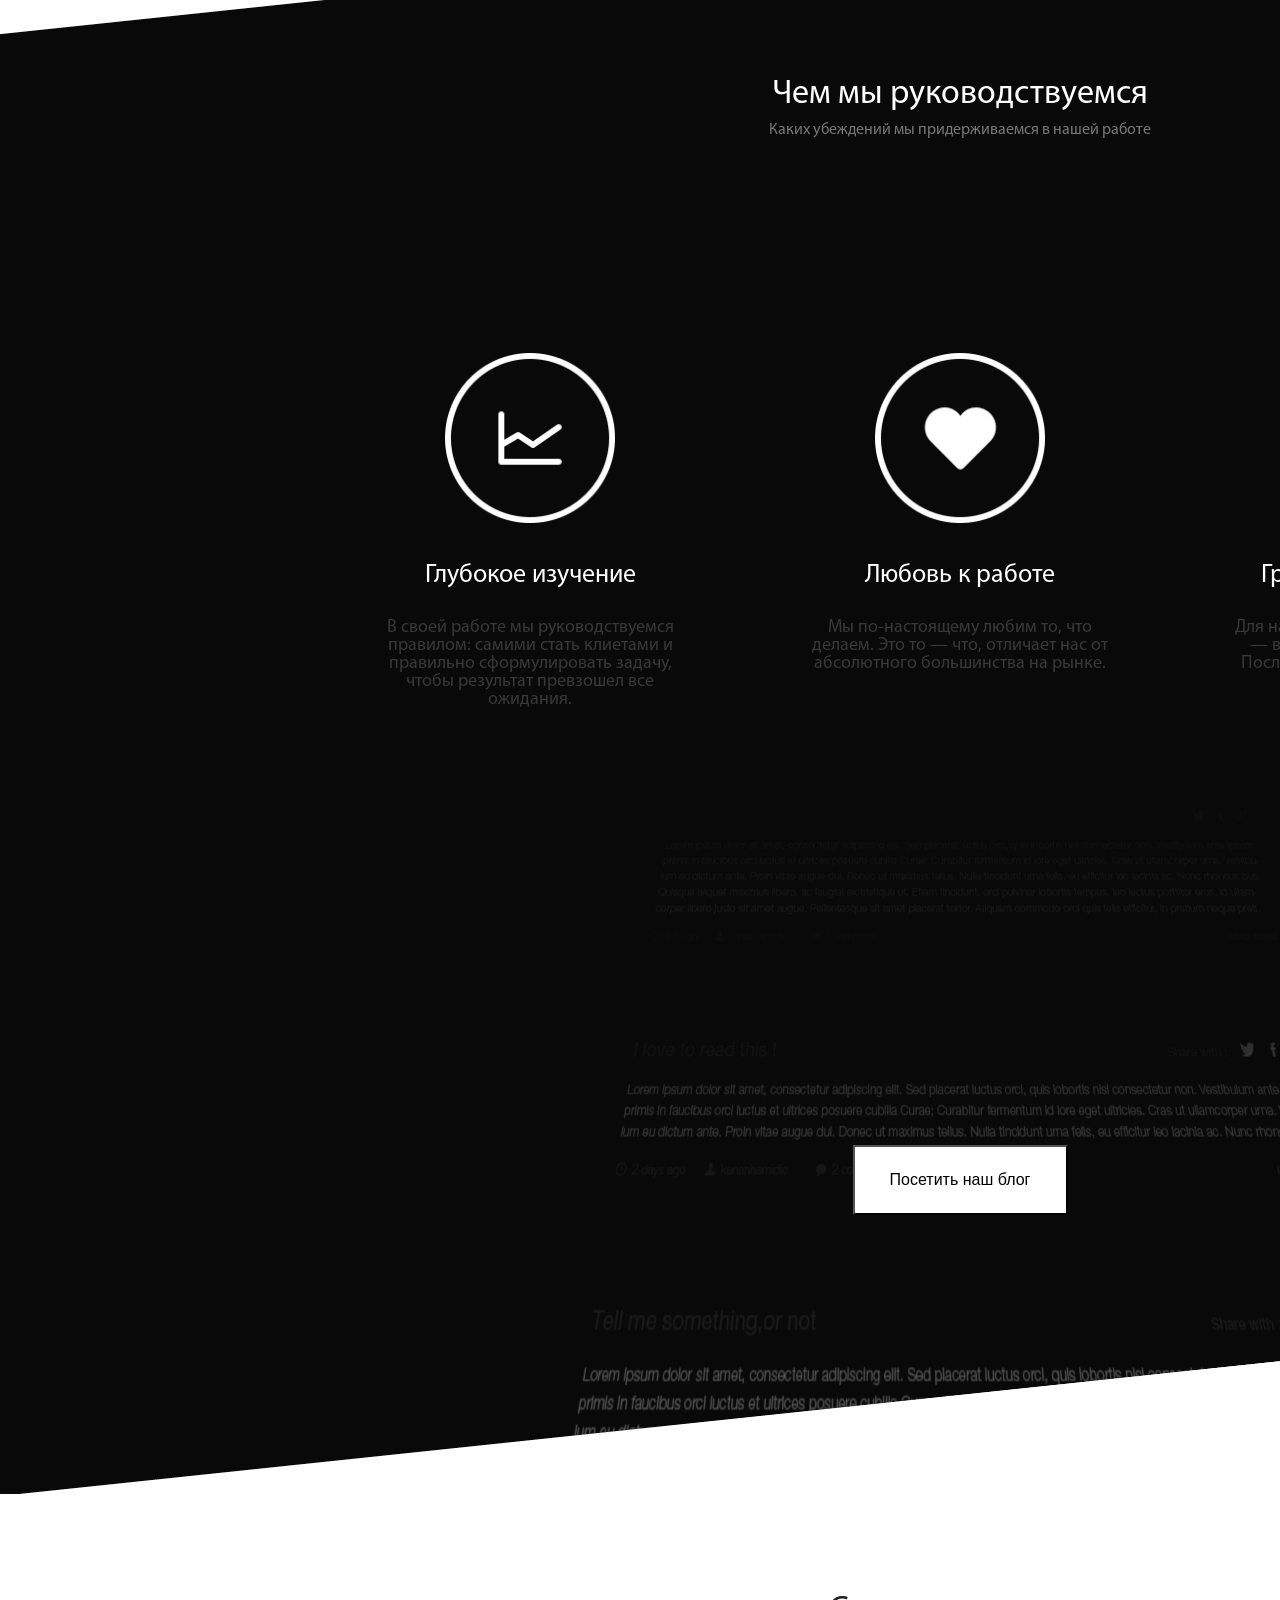
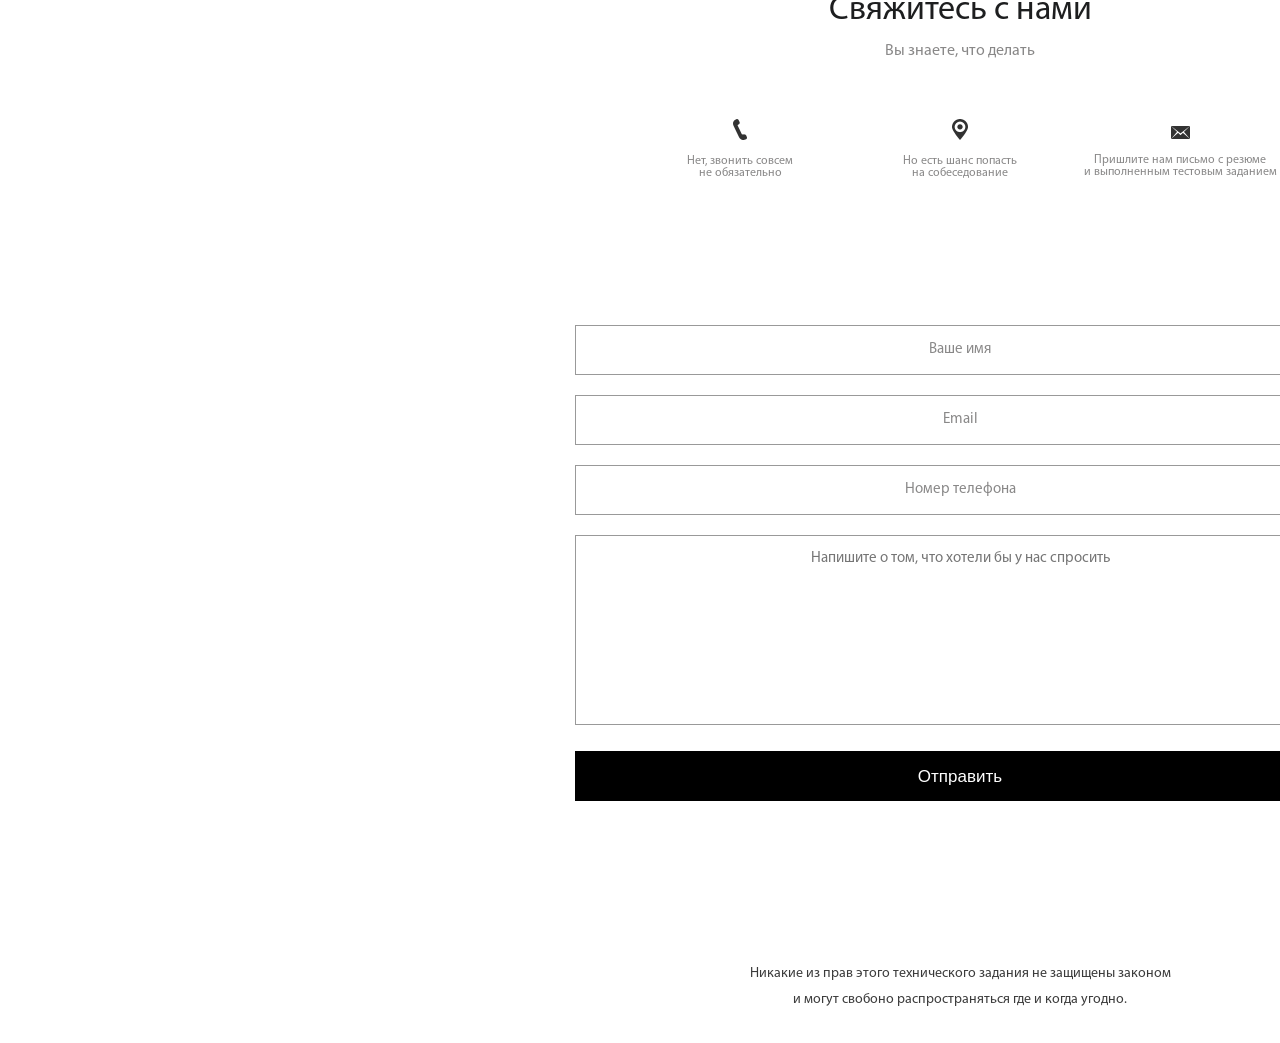
<file: wp-content/themes/mytheme/forshow/sho/index.html>
<!DOCTYPE html>
<html lang="en">
<head>
	<meta charset="UTF-8">
	<title>Sho test task</title>
	<link rel="stylesheet" href="libs/reset.css">
	<link rel="stylesheet" href="css/style.css">
	<!--[if lt IE 9]>
	<script src="http://html5shiv.googlecode.com/svn/trunk/html5.js"></script>
	<link rel="stylesheet" href="css/ie.css">
	<![endif]-->
	
<body>
														<!-- header -->
	<header>
		
		<nav>
			<ul>
				<li><a href="#">Главная</a></li>
				<li><a href="#">О нас</a></li>
				<li><a href="#">Команда</a></li>
				<li><img src="img/logo.png" alt=""></li>
				<li><a href="#">Услуги</a></li>
				<li><a href="#">Блог</a></li>
				<li><a href="#">Контакты</a></li>
			</ul>
		</nav>

		<div class="header_text">
			<h2>Студия «ШО?!»</h2>
			<p>Молодая и амбициозная команда специалистов, которые
			разрабатывают сайты в Харькове</p>

			<button class="want_work">				<!-- button want_work -->
				ХОЧУ С ВАМИ РАБОТАТЬ
			</button>  
		</div>
		
	</header>
														<!-- end header -->

													<!-- chronology -->
	<section id="chronology">
		
		<div class="left_col">
			
			<div class="date left august">
				<h2>Август, 2014</h2>
				<p>Группа молодых ребят, которые до этого работали в разных сферах деятельности, собрались вместе, чтобы сделать мир лучше и основали Студию «ШО?!».</p>
			</div>
			<div class="date left february">
				<h2>Февраль, 2015</h2>
				<p>К сожалению, по не относящимся к рабочему процессу причинам, мы расстаемся с дизайнером Юлией, сохранив теплые и дружеские отношения. В это же время, к нам приходит новый дизайнер — Анна.</p>
			</div>
		</div>
		
		<div class="right_col">
			
			<div class="date right october">
				<h2>Октябрь, 2014</h2>
				<p>С нами начинает работать молодой специалист в области Front-End разработки — Тёма.</p>
			</div>
			<div class="date right march">
				<h2>Март, 2015</h2>
				<p>В своей работе мы делаем акцент на качестве и наши клиенты знают об этом. К марту у нас накопилось столько работы, что нам срочно нужен ещё один верстальщик. Публикуем вакансию на work.ua</p>	
				
			</div>

		</div>

	</section>
													<!-- end chronology -->

													<!-- team -->
	<section id="team">
		
		<div class="title">
			<h2>Наша команда</h2>
			<p>Конечно же, это не правда</p>
		</div>

		<div class="foto_box one">
				<img class="foto" src="img/foto_one.png" alt="">
				<h2>Дизайнер</h2>
				<p>Adobe Photoshop/Illustrator</p>
				<a href=""><img src="img/twitter.png" alt=""></a>
				<a href=""><img src="img/instagram.png" alt=""></a>	
		</div>

		<div class="foto_box two">
				<img class="foto" src="img/foto_two.png" alt="">
				<h2>Разработчик</h2>
				<p>HTML5/CSS3  &amp;  JavaScript/<p>
				<a href=""><img src="img/twitter.png" alt=""></a>
				<a href=""><img src="img/instagram.png" alt=""></a>	
		</div>

		<div class="foto_box three">
				<img class="foto" src="img/foto_three.jpg" alt="">
				<h2>Маркетолог</h2>
				<p>Google AdWords/Analytics</p>
				<a href=""><img src="img/twitter.png" alt=""></a>
				<a href=""><img src="img/instagram.png" alt=""></a>	
		</div>	
	
	</section>
													<!-- end team -->

													<!-- rules -->
	<section id="rules">
		<h2>Чем мы руководствуемся</h2>
		<p>Каких убеждений мы придерживаемся в нашей работе</p>
		
		<div class="rule_box_wrapper">

			<div class="rule_box one">
				<img src="img/rule_img_one.png" alt="">
				<h2>Глубокое изучение</h2>
				<p>В своей работе мы руководствуемся правилом: самими стать клиетами и правильно сформулировать задачу, чтобы результат превзошел все ожидания.</p>
			</div>
			
			<div class="rule_box two">
				<img src="img/rule_img_two.png" alt="">
				<h2>Любовь к работе</h2>
				<p>Мы по-настоящему любим то, что делаем. Это то — что, отличает нас от абсолютного большинства на рынке.</p>
			</div>


			<div class="rule_box three">
				<img src="img/rule_img_three.png" alt="">
				<h2>Грамотная реализация</h2>
				<p>Для нас, проектирование и реализация — взаимно не заменямые понятия. Последующий результат всегда лучше запланированного. Точка.</p>
			</div>

		</div>

		<div class="button_wrap">
			<button class="blog">Посетить наш блог</button>	 <!-- button blog -->
		</div>	

	</section>
															<!-- end rules -->

															<!-- footer -->

	<footer>

		<h2>Свяжитесь с нами</h2>
		<p>Вы знаете, что делать</p>

		<div class="action_box_wrapper">
			
			<div class="action_box one">
				<img src="img/action_img_one.png" alt="">
				<p>Нет, звонить совсем<br> 
				не обязательно</p>
			</div>

			<div class="action_box two">
				<img src="img/action_img_two.png" alt="">
				<p>Но есть шанс попасть<br>
 				на собеседование</p>
			</div>
			
			<div class="action_box three">
				<img src="img/action_img_three.png" alt="">
				<p>Пришлите нам письмо с резюме<br> 
				и выполненным тестовым заданием</p>
			</div>

		</div>
		
		<form  action="">								<!-- form -->

			 <input id="name" name="name" type="text" placeholder="Ваше имя" value="Ваше имя"  onfocus="if(this.value==this.placeholder) this.value=''" onblur="if(this.value=='') this.value=this.placeholder" />  
			 
			<input id="email" name="email" type="text" placeholder="Email" value="Email"  onfocus="if(this.value==this.placeholder) this.value=''" onblur="if(this.value=='') this.value=this.placeholder" />
						 
			 <input id="num" name="num" type="text" placeholder="Номер телефона" value="Номер телефона"  onfocus="if(this.value==this.placeholder) this.value=''" onblur="if(this.value=='') this.value=this.placeholder" />  
			 
			 <textarea name="message" id="message" cols="30" rows="10" placeholder="Напишите о том, что хотели бы у нас спросить" value="Напишите о том, что хотели бы у нас спросить"  onfocus="if(this.value==this.placeholder) this.value=''" onblur="if(this.value=='') this.value=this.placeholder" ></textarea>
  			
       		 <button type="submit">Отправить</button>  
		</form>
													<!-- end form -->
		<span>Никакие из прав этого технического задания не защищены законом
		и могут свобоно распространяться где и когда угодно.</span>

	</footer>
															<!-- end footer -->

</body>
</html>
</file>
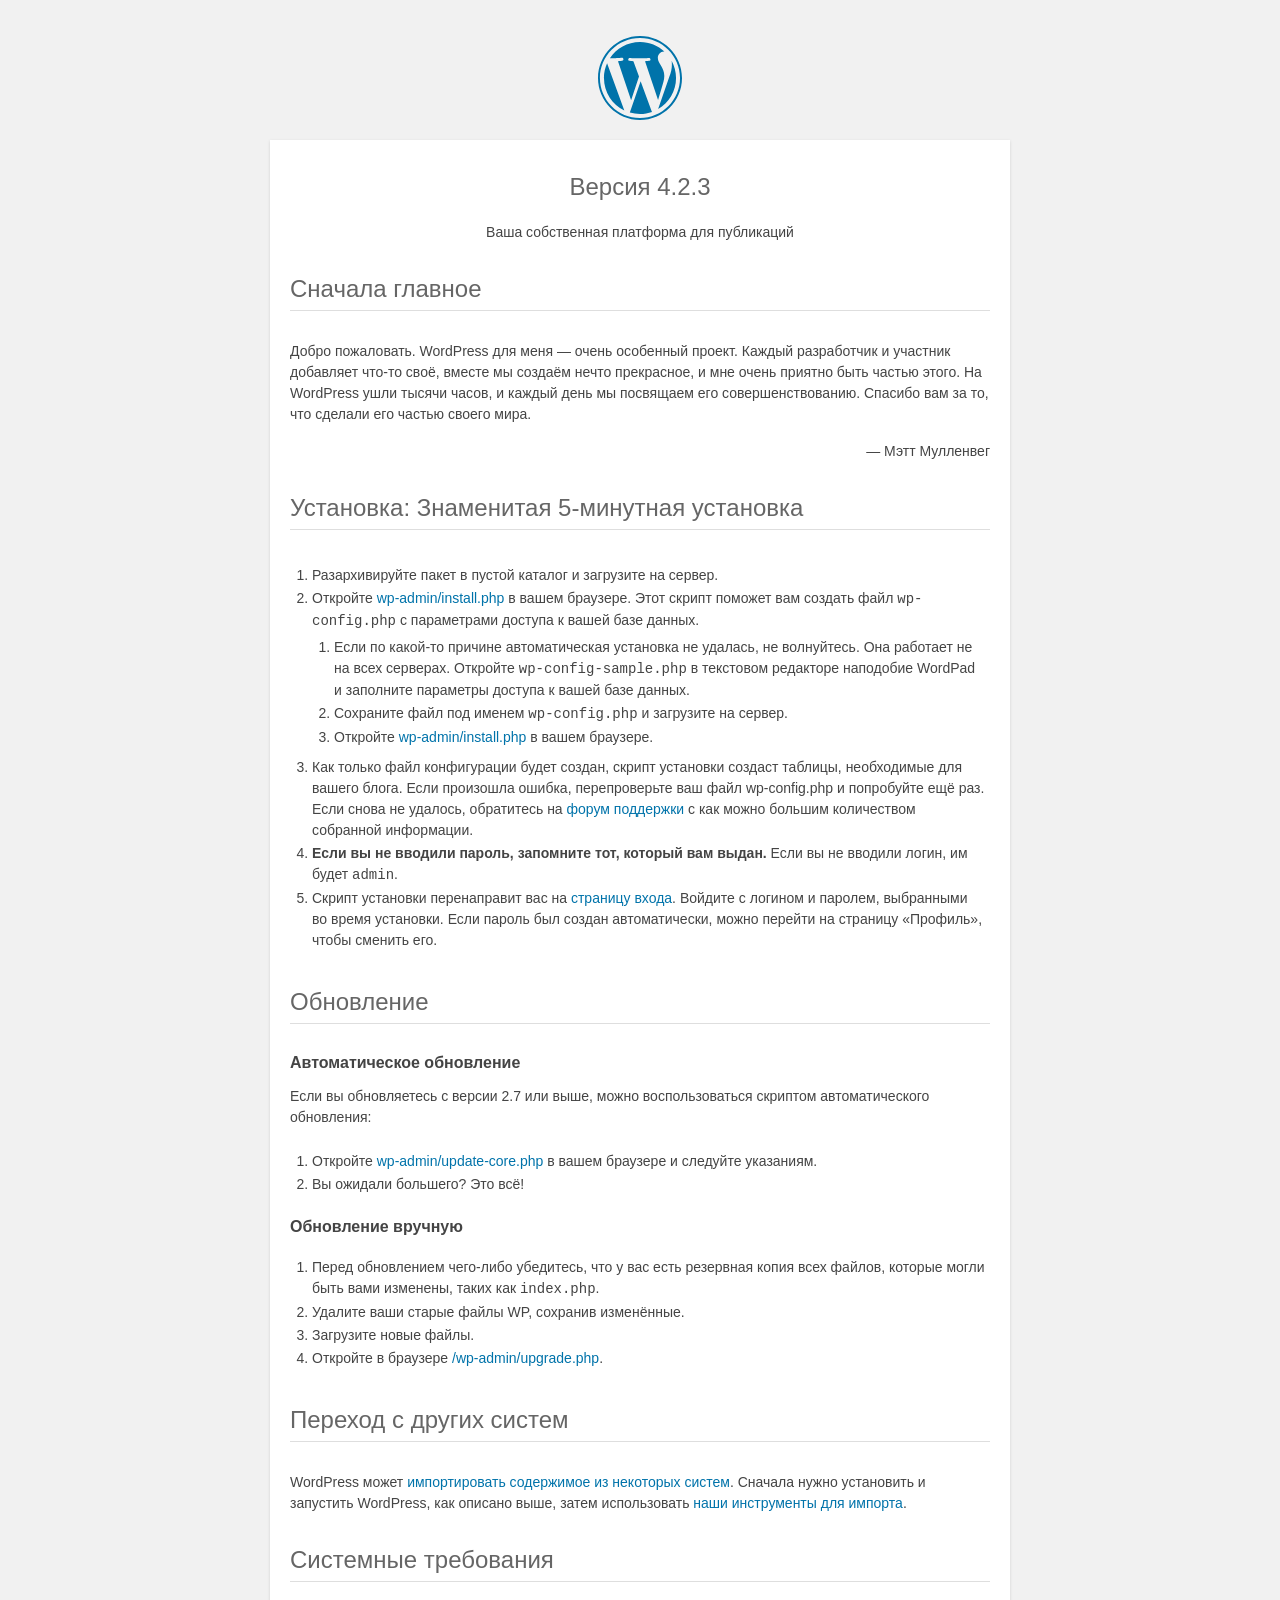
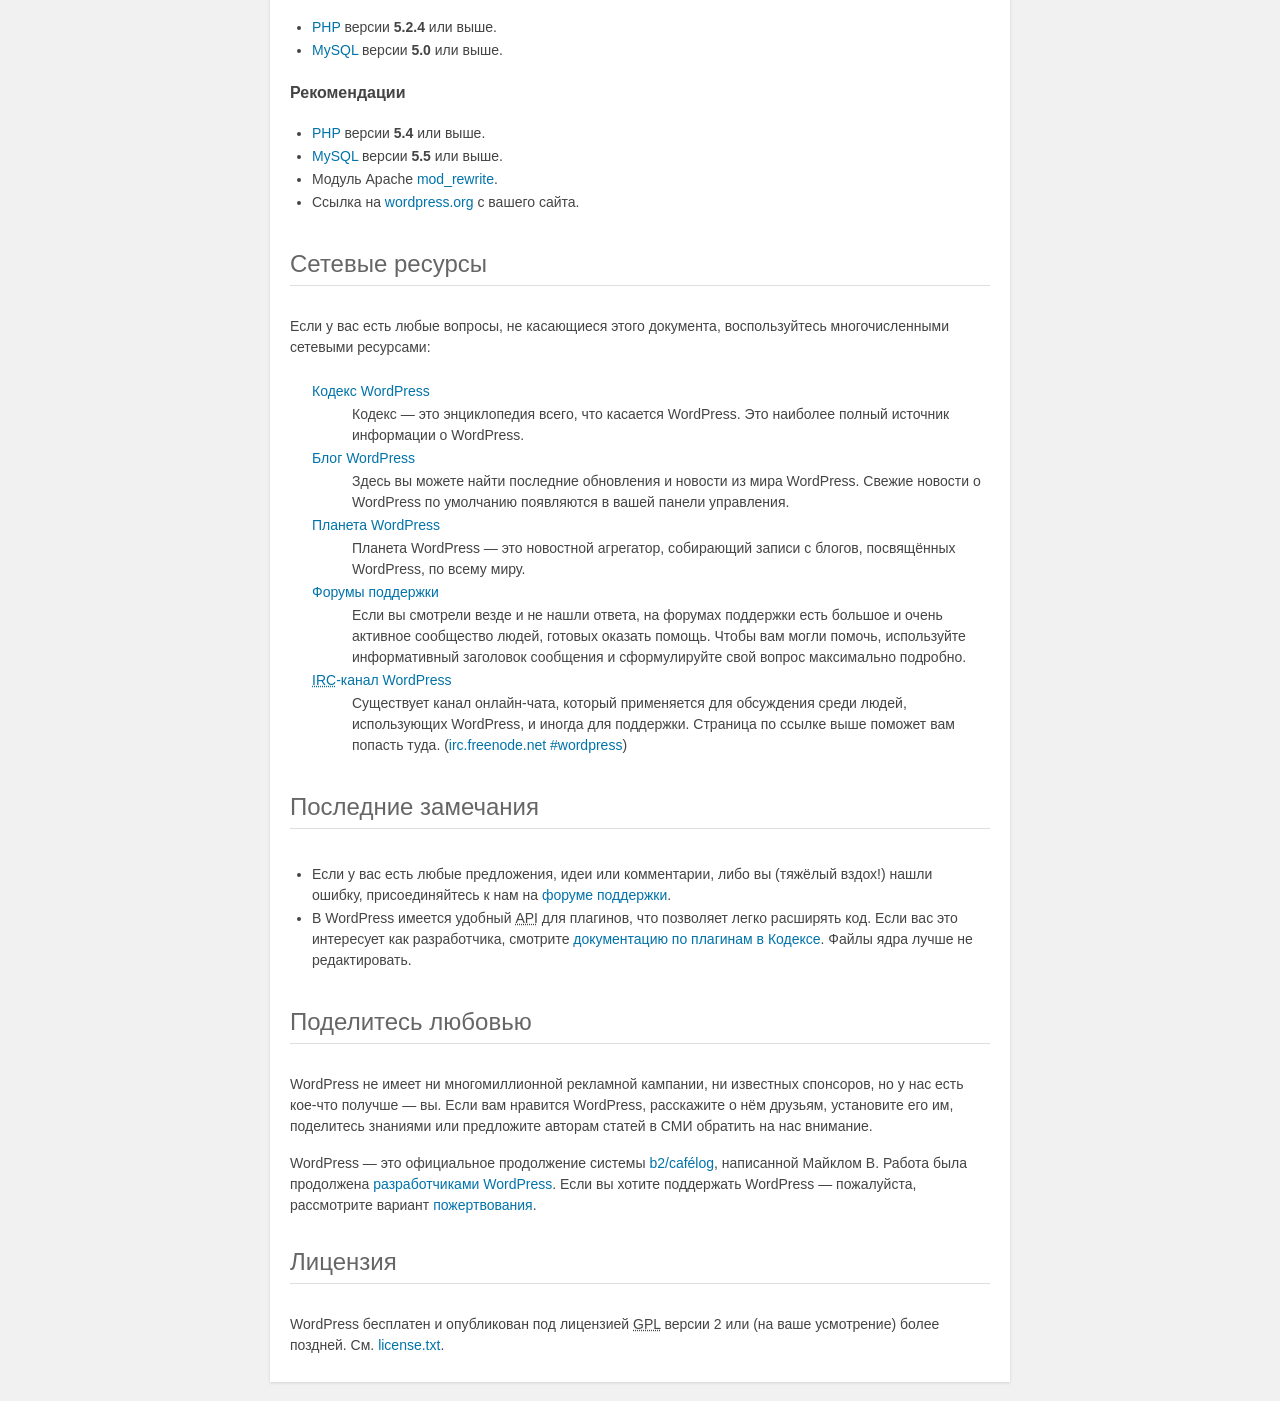
<file: readme.html>
<!DOCTYPE html PUBLIC "-//W3C//DTD XHTML 1.0 Strict//EN" "http://www.w3.org/TR/xhtml1/DTD/xhtml1-strict.dtd">
<html xmlns="http://www.w3.org/1999/xhtml">
<head>
	<meta name="viewport" content="width=device-width" />
	<meta http-equiv="Content-Type" content="text/html; charset=utf-8" />
	<title>WordPress &#8250; ReadMe</title>
	<link rel="stylesheet" href="wp-admin/css/install.css?ver=20100228" type="text/css" />
</head>
<body>
<h1 id="logo">
	<a href="https://wordpress.org/"><img alt="WordPress" src="wp-admin/images/wordpress-logo.png" /></a>
	<br /> Версия 4.2.3
</h1>
<p style="text-align: center">Ваша собственная платформа для публикаций</p>

<h1>Сначала главное</h1>
<p>Добро пожаловать. WordPress для меня &#8212; очень особенный проект. Каждый разработчик и участник добавляет что-то своё, вместе мы создаём нечто прекрасное, и мне очень приятно быть частью этого. На WordPress ушли тысячи часов, и каждый день мы посвящаем его совершенствованию. Спасибо вам за то, что сделали его частью своего мира.</p>
<p style="text-align: right">&#8212; Мэтт Мулленвег</p>

<h1>Установка: Знаменитая 5-минутная установка</h1>
<ol>
	<li>Разархивируйте пакет в пустой каталог и загрузите на сервер.</li>
	<li>Откройте <span class="file"><a href="wp-admin/install.php">wp-admin/install.php</a></span> в вашем браузере. Этот скрипт поможет вам создать файл <code>wp-config.php</code> с параметрами доступа к вашей базе данных.
		<ol>
			<li>Если по какой-то причине автоматическая установка не удалась, не волнуйтесь. Она работает не на всех серверах. Откройте <code>wp-config-sample.php</code> в текстовом редакторе наподобие WordPad и заполните параметры доступа к вашей базе данных.</li>
			<li>Сохраните файл под именем <code>wp-config.php</code> и загрузите на сервер.</li>
			<li>Откройте <span class="file"><a href="wp-admin/install.php">wp-admin/install.php</a></span> в вашем браузере.</li>
		</ol>
	</li>
	<li>Как только файл конфигурации будет создан, скрипт установки создаст таблицы, необходимые для вашего блога. Если произошла ошибка, перепроверьте ваш файл <span class="file">wp-config.php</span> и попробуйте ещё раз. Если снова не удалось, обратитесь на <a href="http://ru.forums.wordpress.org/">форум поддержки</a> с как можно большим количеством собранной информации.</li>
	<li><strong>Если вы не вводили пароль, запомните тот, который вам выдан.</strong> Если вы не вводили логин, им будет <code>admin</code>.</li>
	<li> Скрипт установки перенаправит вас на <a href="wp-login.php">страницу входа</a>. Войдите с логином и паролем, выбранными во время установки. Если пароль был создан автоматически, можно перейти на страницу &laquo;Профиль&raquo;, чтобы сменить его.</li>
</ol>

<h1>Обновление</h1>
<h2>Автоматическое обновление</h2>
<p>Если вы обновляетесь с версии 2.7 или выше, можно воспользоваться скриптом автоматического обновления:</p>
<ol>
	<li>Откройте <span class="file"><a href="wp-admin/update-core.php">wp-admin/update-core.php</a></span> в вашем браузере и следуйте указаниям.</li>
	<li>Вы ожидали большего? Это всё!</li>
</ol>

<h2>Обновление вручную</h2>
<ol>
	<li>Перед обновлением чего-либо убедитесь, что у вас есть резервная копия всех файлов, которые могли быть вами изменены, таких как <code>index.php</code>.</li>
	<li>Удалите ваши старые файлы WP, сохранив изменённые.</li>
	<li>Загрузите новые файлы.</li>
	<li>Откройте в браузере <span class="file"><a href="wp-admin/upgrade.php">/wp-admin/upgrade.php</a>.</span></li>
</ol>

<h1>Переход с других систем</h1>
<p>WordPress может <a href="http://codex.wordpress.org/Importing_Content">импортировать содержимое из некоторых систем</a>. Сначала нужно установить и запустить WordPress, как описано выше, затем использовать <a href="wp-admin/import.php" title="Импорт в WordPress">наши инструменты для импорта</a>.</p>

<h1>Системные требования</h1>
<ul>
	<li><a href="http://php.net/">PHP</a> версии <strong>5.2.4</strong> или выше.</li>
	<li><a href="http://www.mysql.com/">MySQL</a> версии <strong>5.0</strong> или выше.</li>
</ul>

<h2>Рекомендации</h2>
<ul>
	<li><a href="http://php.net/">PHP</a> версии <strong>5.4</strong> или выше.</li>
	<li><a href="http://www.mysql.com/">MySQL</a> версии <strong>5.5</strong> или выше.</li>
	<li>Модуль Apache <a href="http://httpd.apache.org/docs/2.2/mod/mod_rewrite.html">mod_rewrite</a>.</li>
	<li>Ссылка на <a href="https://wordpress.org/">wordpress.org</a> c вашего сайта.</li>
</ul>

<h1>Сетевые ресурсы</h1>
<p>Если у вас есть любые вопросы, не касающиеся этого документа, воспользуйтесь многочисленными сетевыми ресурсами:</p>
<dl>
	<dt><a href="http://codex.wordpress.org/Заглавная_страница">Кодекс WordPress</a></dt>
		<dd>Кодекс &#8212; это энциклопедия всего, что касается WordPress. Это наиболее полный источник информации о WordPress.</dd>
	<dt><a href="https://wordpress.org/news/">Блог WordPress</a></dt>
		<dd>Здесь вы можете найти последние обновления и новости из мира WordPress. Свежие новости о WordPress по умолчанию появляются в вашей панели управления.</dd>
	<dt><a href="https://planet.wordpress.org/">Планета WordPress </a></dt>
		<dd>Планета WordPress &#8212; это новостной агрегатор, собирающий записи с блогов, посвящённых WordPress, по всему миру.</dd>
	<dt><a href="http://ru.forums.wordpress.org/">Форумы поддержки</a></dt>
		<dd>Если вы смотрели везде и не нашли ответа, на форумах поддержки есть большое и очень активное сообщество людей, готовых оказать помощь. Чтобы вам могли помочь, используйте информативный заголовок сообщения и сформулируйте свой вопрос максимально подробно.</dd>
	<dt><a href="http://codex.wordpress.org/IRC"><abbr title="Internet Relay Chat">IRC</abbr>-канал WordPress</a></dt>
		<dd>Существует канал онлайн-чата, который применяется для обсуждения среди людей, использующих WordPress, и иногда для поддержки. Страница по ссылке выше поможет вам попасть туда. (<a href="irc://irc.freenode.net/wordpress">irc.freenode.net #wordpress</a>)</dd>
</dl>

<h1>Последние замечания</h1>
<ul>
	<li>Если у вас есть любые предложения, идеи или комментарии, либо вы (тяжёлый вздох!) нашли ошибку, присоединяйтесь к нам на <a href="http://ru.forums.wordpress.org/">форуме поддержки</a>.</li>
	<li>В WordPress имеется удобный <abbr title="application programming interface">API</abbr> для плагинов, что позволяет легко расширять код. Если вас это интересует как разработчика, смотрите <a href="http://codex.wordpress.org/Plugin_API" title="API WordPress для плагинов">документацию по плагинам в Кодексе</a>. Файлы ядра лучше не редактировать.</li>
</ul>

<h1>Поделитесь любовью</h1>
<p>WordPress не имеет ни многомиллионной рекламной кампании, ни известных спонсоров, но у нас есть кое-что получше &#8212; вы. Если вам нравится WordPress, расскажите о нём друзьям, установите его им, поделитесь знаниями или предложите авторам статей в СМИ обратить на нас внимание.</p>

<p>WordPress &#8212; это официальное продолжение системы <a href="http://cafelog.com/">b2/caf&#233;log</a>, написанной Майклом В. Работа была продолжена <a href="https://wordpress.org/about/">разработчиками WordPress</a>. Если вы хотите поддержать WordPress &#8212; пожалуйста, рассмотрите вариант <a href="https://wordpress.org/donate/" title="Пожертвования для WordPress">пожертвования</a>.</p>

<h1>Лицензия</h1>
<p>WordPress бесплатен и опубликован под лицензией <abbr title="GNU General Public License">GPL</abbr> версии 2 или (на ваше усмотрение) более поздней. См. <a href="license.txt">license.txt</a>.</p>

</body>
</html>
</file>
<file: wp-content/themes/mytheme/forshow/GoodInc/style.css>
html, body, div, span, applet, object, iframe,
h1, h2, h3, h4, h5, h6, p, blockquote, pre,
a, abbr, acronym, address, big, cite, code,
del, dfn, em, img, ins, kbd, q, s, samp,
small, strike, strong, sub, sup, tt, var,
b, u, i, center,
dl, dt, dd, ol, ul, li,
fieldset, form, label, legend,
table, caption, tbody, tfoot, thead, tr, th, td,
article, aside, canvas, details, embed, 
figure, figcaption, footer, header, hgroup, 
menu, nav, output, ruby, section, summary,
time, mark, audio, video {
	margin: 0;
	padding: 0;
	border: 0;
	font-size: 100%;
	font: inherit;
	vertical-align: baseline;
}
html {height: 100%;}
body {
	height: 100%;
	font: 14px/24px Arial,  sans-serif;
	background-color: #ebebeb;
}	
ol, ul {list-style: none;}
* {
	margin: 0;
	padding: 0;
	outline: none;

	-webkit-box-sizing: border-box;
	-moz-box-sizing: border-box;
	box-sizing: border-box;
}

a, a:hover {text-decoration: none;}
@font-face {
    font-family: 'NexaHeavy';
    src: url('fonts/NexaHeavy.eot');
    src: url('fonts/NexaHeavy.eot') format('embedded-opentype'),
         url('fonts/NexaHeavy.woff2') format('woff2'),
         url('fonts/NexaHeavy.woff') format('woff'),
         url('fonts/NexaHeavy.ttf') format('truetype'),
         url('fonts/NexaHeavy.svg#NexaHeavy') format('svg');
}

@font-face {
    font-family: 'NexaLight';
    src: url('fonts/NexaLight.eot');
    src: url('fonts/NexaLight.eot') format('embedded-opentype'),
         url('fonts/NexaLight.woff2') format('woff2'),
         url('fonts/NexaLight.woff') format('woff'),
         url('fonts/NexaLight.ttf') format('truetype'),
         url('fonts/NexaLight.svg#NexaLight') format('svg');
}





.clearfix:before,
.clearfix:after {
	content: " ";
	display: table;
}
.clearfix:after {clear: both;}

.left {float:left;}
.right {float:right;}

.container {
	width: 960px;
	margin: 0 auto;
	padding: 0 10px;
}

.header {
    background-color: #373737;
}

.logo a {
	position:relative;
	display: inline-block;
	font-size:36px;
	color:#fff;
	height:65px;
	width:80px;
	background-color: 	#f26c4f;
	 font-family: 'NexaHeavy';
	text-align: center;
	line-height: 50px;
	vertical-align:middle;
}
.logo a:after,
.feature_txt:after{
	position: absolute;
	left:100%;
	top:50%;
	margin-top: -13px;
	content:"";
	display: block;
	height:0;
	width:0;
	border-top:12px solid transparent;
	border-left:12px solid #f26c4f;
	border-bottom:12px solid transparent;

}
.logo span{
	margin-left:20px;
	font:18px  'NexaLight';
	color:#fff;
	vertical-align:middle;
	display: inline-block;
}
.nav{background-color: #474747;}
.navigation li{
	float:left;
	margin:25px 0 25px 25px;
}
.navigation li:after{
	content:"|";
	color:#767676;
	margin-left:25px;
}
.navigation li:last-child:after{
	display: none;
}
.navigation li a{
	font-size:12px;
	color:#fff;
	position: relative;
}
.navigation li.active a:after,
.navigation li a:hover:after{
	content:"";
	position: absolute;
	display: block;
	height:4px;
	background-color: #f26c4f;
	bottom:-30px;
	left: 0;
	right: 0;
}
.panel_header{
	padding:15px 0 10px;
}
.search_wrap{
	width:300px;
	position:relative;
}
.search{
	background-color:#fff ;
	width:100%;
	padding:15px 20px;
	height:45px;
	border:none;
	-webkit-box-shadow: 1px 1px 1px #dedede;
		-moz-box-shadow: 1px 1px 1px #dedede;
		-o-box-shadow: 1px 1px 1px #dedede;
		-ms-box-shadow: 1px 1px 1px #dedede;
			box-shadow: 1px 1px 1px #dedede;
}
.sub{
	position:absolute;
	
	top:12px;
	right:13px;
}
::-webkit-input-placeholder{
	font: bold 12px Arial, sans-serif;
	color: #959595;
}
::-moz-placeholder{
	font: bold 12px Arial, sans-serif;
	color: #959595;
}
.social{
	padding-top:12px;
}
.social a {
    background: url("img/social_img.png") no-repeat -2px 0;
    color: #8f8f8f;
    display: inline-block;
    font-size: 12px;
    font-weight: bold;
    height: 13px;
    line-height: 13px;
    margin-left: 40px;
    padding-left: 20px;
}
.social a:hover{color:#444;}
.social a:first-child{margin-left:0;}
.social .fb {
    background-position:-2px -18px;
}
.social .rs {
    background-position:-2px -31px;
}
.social .em {
    background-position:-2px -45px;
}
.feature_img{
	width:630px;
	height:390px;
	background-color: #f26c4f;
	overflow: hidden;
	position: relative;
}
.feature_img img{
	display: block;
	width:100%;
	height:auto;
}
.feature_descr{
	width:365px;
	height:65px;
	background-color:rgba(0,0,0,.5);
	position: absolute;
	right:0;
	bottom:0;
	
}
.feature_descr p{
	font-size:16px;
	color:#fff;
	font-weight: bold;
	margin:19px 0 0 30px;
}
.feature_txt{
	position: relative;
	height:390px;
	width:310px;
	background-color: #373737;
	padding:40px 36px;
	border-left:9px solid  #f26c4f;
}
.feature_txt:after{
	top:53px;
	left:0;
}
.feature_txt h4{
	font-weight:bold;
	font-size:19px;
	color:#fff;
	margin-bottom: 5px;
}
.feature_txt p{
	margin-bottom:10px ;
	font-size:12px;
	color: #a0a0a0;
}
.text_right{
	text-align:right;
}
.date{
	display: inline-block;
	padding-left:25px;
	background:  url(img/clock2.png)  no-repeat left center;
	font-size:12px;
	color: #a0a0a0;
}
.articles{
	margin-bottom: 15px;
}
.article_item{
	background-color: #fff;
	float:left;
	width:300px;
	height:380px;
	margin-right:20px;
	margin-top:15px;
	border-bottom: 1px solid #d3d3d3;
}
.article_item:nth-child(1n+3){margin-right:0;}
.article_item.news_bl{margin-right:0;}
.article_img{
	overflow: hidden;
	position:relative;
}
.article_img a::after {
	content: url("img/+.png");
    position: absolute;
    right: -110px;
    top: -90px;
}
.article_item img{
	height:190px;
	width:100%;
}
.article_item h3{
	margin:30px 30px 20px 30px;
	font-size:25px;
	font-weight: bold;
	color: #4f4f4f;
	line-height:31px;
}

h3.title a{
	color:#4f4f4f;
}
h3.title a:hover{
	color:#1b1b1b;
}	
.article_item p{
	margin: 0  30px;
	font-size:12px;
	color: #646464;
}
/*---------------------------------.sidebar*/
.sidebar{
	width:300px;
}
.content{
	margin-right:320px;
}
.news_bl{
	background-color: #373737;
	margin-top:0;
	height:auto;
}
.news_bl img{
	height:295px;
}
.news_bl h3.title a,
.news_bl p{
	color:#fff;
}
.news_bl p{
	padding-bottom:50px; 
}
.news_bl h3.title a:hover{
    color: #b1b1b1;
}
.art_item{
	padding: 30px 10px 20px;
	width:100%;
	display: inline-block;
	border-bottom: 1px solid #d9d9d9;
}
.art_item:last-child{border-bottom: none;}
.art_item h3 a{
	color:#474747;
	font-size:19px;
	font-weight: bold;
}
.art_item p{
	color:#a7a7a7;
	font-size:12px;
	margin:15px 0 10px;
}
.art_item span{
	color:#8f8f8f;
	font-size:12px;
	
}
.art_ref{
	background-color: #fff;
	width:100%;
	padding:5px 10px;
	border-left:3px solid #cacaca;
	border-bottom:1px solid #cacaca;
	margin-bottom: 6px;
}

.art_ref:last-child{margin-bottom: 0;}

.art_ref a{
	display: block;
}
.art_ref .do{
	margin-left:20px;
	font-size:16px;
	font-weight: bold;
	color:#474747;
}
.art_ref .name{
	margin-left:10px;
	font-size:12px;
	color:#a7a7a7;
}

/*.sidebar*/
/*--------------------------------------------------.news_item*/
.news_item{
	margin-bottom: 13px;
	border-left:5px solid #f26c4f;
	padding:25px 40px ;
	background-color: #fff;
	-webkit-box-shadow: 1px 1px 1px #dedede;s
		-moz-box-shadow: 1px 1px 1px #dedede;
		-o-box-shadow: 1px 1px 1px #dedede;
		-ms-box-shadow: 1px 1px 1px #dedede;
			box-shadow: 1px 1px 1px #dedede;
}
.title_news{
	font-weight: bold;
	color:#474747;
}
h4.title_news{
	font-size: 24px;
}
.title_news a{
	color:inherit;
}
.news_item p{
	color:#707070;
	font-size:14px;
	line-height:21px;
}
.news_panel{
	margin:10px 0;
	font:10px Tahoma,sans-serif;
	color:#8f8f8f;
}
.news_panel span{
	display: inline-block;
	vertical-align: middle;
}
.divide{
	margin:0 30px;
	background-color: #dfdfdf;
	width:1px;
	height:21px;
}


.rate span{
	background:url(img/star.png) repeat-x;
	height:14px;
	width:60px;
}
.count_votes{
	margin-left: 15px;
}
.news_item:nth-child(1n+4){
	padding-bottom:15px;
}
.news_item:nth-child(1n+4) .news_panel{
	margin:0;
}
.news_item:nth-child(1n+4) h4{
	font-size:18px;
}
/*.news_item*/
/*---------------------------.news_item при наведении курсора*/
.news_item:hover{
	background-color: #f26c4f;
}
.news_item:hover h4, p{
	color:#fff;
}
.news_item:hover p{
	color:#fff;
}
.news_item:hover .news_panel{
	color:#fff;
}
.news_item:hover .rate span{
	background:url(img/star2.png) repeat-x;
	height:14px;
	width:60px;
}
/*.news_item при наведении курсора*/

/*-----------------------------ОРАНЖЕВЫЙ БЛОК*/
.news_item.selected{
	background-color: #f26c4f;
	border-left:5px solid #ce4e32;
	position: relative;
}
.news_item.selected h4,
.news_item.selected p,
.news_item.selected .news_panel{
	color:#fff;
}
.news_item.selected .rate span{
	background:url(img/star2.png) repeat-x;
	height:14px;
	width:53px;
} 
.tape{
	position: absolute;
  	top: 44%;
  	left: -45px;
}
/*ОРАНЖЕВЫЙ БЛОК*/
/*----------------------------------read*/
.read{
	width:100%;
	height:95px;
	position: relative;
}
.read img{
	display: block;
	position: absolute;
	top:25%;
	left:43%;
}
/*read*/
/*----------------------------------- text_wrap*/
.text_wrap{
	margin-bottom: 30px;
	
}
.text{
	padding:25px 40px ;
	background-color: #fff;
	-webkit-box-shadow: 1px 1px 1px #dedede;
		-moz-box-shadow: 1px 1px 1px #dedede;
		-o-box-shadow: 1px 1px 1px #dedede;
		-ms-box-shadow: 1px 1px 1px #dedede;
			box-shadow: 1px 1px 1px #dedede;
}
.text.norm{padding-bottom: 40px;}
.text h4{
	font-size:30px;
	font-weight: bold;
	color:#707070;
	line-height:35px;
}
.text p{
	font-weight: bold;
	font-size:14px;
	margin-top:20px;
	color:#707070;
}
.text.norm p{
	font-weight: normal;
}
.text p span{color:#f26c4f;}
.like{
	width:100%;
	height:43px;
	border:1px solid #dedede;
}
.like .day,
.like .heart{
	color:#a2a2a2;
	font-size: 12px;
	margin: 10px 30px;
}

.like .heart a {
    position: relative;
    top: 2px;
}
.text_wrap .pic{
	width:100%;
	height:305px;
}
/*text_wrap*/
/*-----------------------------------footer*/
.footer{
	margin-top:90px;
	height:140px;
	background-color: #373737;
}
.bot_menu li{
	display: inline-block;
	margin:30px 20px 10px 0;
}
.bot_menu a{
	font-size:12px;
	color:#fff;
}
.bot_menu a:hover{
	color:#b0b0b0;
}
.footer p{
	color:#7e7e7e;
	font-size: 11px;
}

/*-----------------------------------footer*/
</file>
<file: wp-content/themes/mytheme/forshow/PSDblack/css/ie.css>
.top_mnu a:hover {
  background-color: transparent; }

/*# sourceMappingURL=ie.css.map */
</file>
<file: wp-content/themes/mytheme/forshow/PSDblack/css/style.css>
body {
  background-color: #c0c0c0;
  height: 100%;
  overflow-x: hidden; }

.bg {
  max-width: 1200px;
  min-width: 320px;
  height: auto;
  margin: 0 auto;
  background: url("../img/bcg.png") repeat; }

.container {
  max-width: 850px;
  clear: both;
  box-sizing: border-box;
  padding: 40px 0 0; }

p, ul {
  margin: 0; }

header {
  min-width: 320px; }

.logo {
  float: left;
  width: auto;
  display: inline-block; }
  .logo p {
    font: 11px/11px Verdana, Arial sans-serif;
    color: #b3b3b3;
    text-align: right; }

.top_mnu {
  margin-right: -15px;
  float: right; }
  .top_mnu li {
    display: inline-block; }
    .top_mnu li a {
      margin-left: 10px;
      font: 12px/47px Verdana;
      color: #b3b3b3;
      text-transform: uppercase;
      text-decoration: none;
      padding: 15px 15px 15px 15px; }
      .top_mnu li a:hover {
        color: #fff;
        background-image: -moz-linear-gradient(top, #0f8dc2, #0eb5fb);
        background-image: -webkit-linear-gradient(top, #0f8dc2, #0eb5fb);
        background-image: -webkit-gradient(linear, 0 0, 0 100%, from(#0f8dc2), to(#0eb5fb));
        background-image: -o-linear-gradient(top, #0f8dc2, #0eb5fb);
        background-image: linear-gradient(to-bottom, #0f8dc2, #0eb5fb);
        background-repeat: repeat-x;
        border-radius: 20px;
        -moz-border-radius: 20px;
        -webkit-border-radius: 20px;
        box-shadow: 1px 1px 5px rgba(0, 0, 0, 0.75);
        -moz-box-shadow: 1px 1px 5px rgba(0, 0, 0, 0.75);
        -webkit-box-shadow: 1px 1px 5px rgba(0, 0, 0, 0.75);
        -khtml-box-shadow: 1px 1px 5px rgba(0, 0, 0, 0.75); }

.mnu_mobil {
  width: 50px;
  height: 50px;
  background: #444;
  opacity: 0.75;
  display: none;
  position: absolute;
  top: 7px;
  right: 24px;
  cursor: pointer;
  z-index: 100; }
  .mnu_mobil .line {
    position: absolute;
    right: 5px;
    height: 3px;
    width: 80%;
    background-color: #0b81be;
    border-radius: 10px; }
  .mnu_mobil .line-1 {
    top: 20%; }
  .mnu_mobil .line-2 {
    top: 45%; }
  .mnu_mobil .line-3 {
    top: 70%; }
  .mnu_mobil:hover .line {
    background-color: #3eb4f1; }

nav {
  position: fixed;
  right: 0;
  background-color: #020202;
  top: 0;
  display: none;
  z-index: 10;
  width: 100%;
  height: 100%;
  opacity: 0.8; }
  nav.active {
    left: 0;
    display: block; }
  nav ul li {
    text-align: center;
    line-height: 2.5em;
    margin: 20px; }
    nav ul li a {
      text-decoration: none;
      font-size: 1.5em;
      color: #0b81be;
      text-transform: uppercase;
      padding: 1.5em; }
      nav ul li a:hover {
        color: #3eb4f1;
        text-decoration: none; }

section {
  border-bottom: 1px solid #1a1a1a; }

.center {
  padding: 17px;
  margin-top: 45px;
  margin-bottom: 45px;
  background-image: url("../img/content_bg.png");
  background-repeat: no-repeat; }

.white_bg {
  background-color: #f0f0f0;
  margin: 0 auto;
  padding: 15px;
  color: #858585; }

.left_col {
  float: left;
  width: 30%;
  box-sizing: border-box;
  border-right: 1px solid #e4e4e4;
  padding-right: 15px; }
  .left_col h3 {
    color: #0b81be;
    font: 24px/11px Verdana, Arial;
    margin-bottom: 20px; }
  .left_col p {
    margin-bottom: 15px;
    font: 12px/18px Verdana, Arial; }
  .left_col ul li {
    list-style-image: url(../img/list-arrow.png);
    margin-left: 10px;
    font: Italic 12px/30px Verdana;
    border-bottom: 1px solid #e4e4e4; }
    .left_col ul li a {
      text-decoration: none;
      color: inherit; }

.right_col {
  padding-left: 20px;
  padding-right: 20px;
  margin-bottom: 15px;
  width: 70%;
  float: right; }
  .right_col h3 {
    color: #0b81be;
    font: 24px/11px Verdana, Arial;
    margin-bottom: 20px; }
  .right_col p {
    font: 12px/18px Verdana, Arial;
    margin-bottom: 15px; }
    .right_col p span {
      font: Italic 12px/18px Verdana, Arial;
      color: #424242; }

.bottom_center {
  clear: both;
  background-color: white; }
  .bottom_center .btm_left, .bottom_center .btm_right {
    display: inline-block;
    box-sizing: border-box;
    width: 49%;
    position: relative;
    font: 12px/15px Verdana, Arial; }
    .bottom_center .btm_left a, .bottom_center .btm_right a {
      text-decoration: none;
      color: inherit; }
      .bottom_center .btm_left a img, .bottom_center .btm_right a img {
        position: absolute;
        top: 22px;
        left: 10px; }
      .bottom_center .btm_left a p, .bottom_center .btm_right a p {
        padding: 20px 10px 20px 70px; }

.btm_left {
  border-right: 1px solid #e4e4e4; }

.slick-slide > img {
  width: 100%;
  height: auto; }

.slider {
  position: relative;
  max-width: 785px;
  margin-bottom: 10px; }
  .slider .slick-prev {
    border: none;
    color: transparent;
    text-indent: -1000px;
    background-color: transparent;
    background-image: url("../img/left_arr.png");
    background-repeat: no-repeat;
    width: 40px;
    height: 40px;
    position: absolute;
    top: 50%;
    left: -10px;
    margin-top: -20px; }
  .slider .slick-next {
    border: none;
    color: transparent;
    text-indent: 1000px;
    background-color: transparent;
    background-image: url("../img/right_arr.png");
    background-repeat: no-repeat;
    width: 40px;
    height: 40px;
    position: absolute;
    top: 50%;
    right: -10px;
    margin-top: -20px; }

footer {
  min-height: 220px;
  background-color: #1e1e1e;
  background-color: rgba(30, 30, 30, 0.4);
  border-top: 1px solid #4a4a4a;
  position: relative; }
  footer .copyright {
    font: 11px/11px Verdana, Arial;
    color: #fff;
    position: absolute;
    bottom: 10px;
    left: 0;
    right: 0;
    text-align: center; }
  footer .container {
    padding-top: 20px;
    padding-left: 0;
    padding-right: 0; }
    footer .container .logo {
      position: relative;
      left: 3%; }
      footer .container .logo .btm_text {
        background-image: url("../img/speech-bubble.png");
        width: 220px;
        height: 120px;
        position: absolute;
        top: 35px;
        left: 41px;
        padding-left: 15px;
        border-radius: 10px; }
        footer .container .logo .btm_text a {
          text-decoration: none;
          color: inherit; }
        footer .container .logo .btm_text p {
          font: 12px/18px Verdana, Arial;
          color: #858585;
          padding: 40px 15px 10px 0;
          text-align: left; }
        footer .container .logo .btm_text span {
          font: Italic 10px/18px Verdana, Arial;
          color: #0b81be; }
    footer .container ul li a:hover {
      background-image: none;
      box-shadow: none;
      border-box: none; }
  footer .top_mnu {
    text-align: right; }
    footer .top_mnu .btm_logo {
      margin-right: 15px; }
    footer .top_mnu p {
      margin-top: 30px;
      margin-bottom: 10px;
      color: white;
      font: 11px/11px Verdana, Arial; }
    footer .top_mnu span {
      display: block;
      color: #b3b3b3;
      font: 11px/11px Verdana, Arial; }

/*# sourceMappingURL=style.css.map */
</file>
<file: wp-content/themes/mytheme/forshow/PSDblack/css/media.css>
@media all and (max-width: 768px){
	
	header .top_mnu {
		display: none;
	}
	header .logo{
		float: none;
		display: block;
		text-align: center;
	}
	header .logo p{
		text-align: center;
		margin-bottom: 10px;
		line-height: 6px;
	}
	.container{
		padding-top: 10px;
	}
	.center{
		margin-top: 10px;
		margin-bottom: 0;
	}
	.slick-slide > img{min-height: 200px;}
	header{
		background: url("../img/bcg.png")	repeat-x;
		position: fixed;
		top:0;
		left: 0;
		right: 0;
		z-index: 10;
	}
	section{padding-top: 50px;}
	.mnu_mobil{display: block;}
	.left_col{
		border-right: none;
		float: none;
		width: 100%;		
	}
	.left_col li,.left_col h3{text-align: center;}
	.right_col{
		float: none;
		width: 100%;
	}
	.right_col h3{
		text-align: center;
		line-height: 30px;
	}
	footer .top_mnu ul,
	footer .top_mnu p{display: none;}
	footer .top_mnu{
		float:none;
		margin: 0;
		position: absolute;
		top: 13%;
		right: 3%;
	}
	
}

@media all and (max-width: 480px){

	footer .container .logo {left: 10%;}
	header .logo{ 
		display: inline-block;
		margin-left: 10px;	
	}
	.logo p{
		text-align: right;
	}
	.left_col p{text-align: center;}
	.left_col{margin-bottom: 30px;}
	.bottom_center .btm_left{
		width: 100%;
		border-right: none;
		border-bottom: 2px solid #e4e4e4;
	}
	.bottom_center .btm_right{width: 100%;}
	footer .top_mnu{display: none;}
}

@media all and (min-width:768px){
	footer .copyright{display: none;}
}
</file>
<file: wp-content/themes/mytheme/forshow/PSDdogs/css/style.css>
.hero .text_wrap a:hover, .hero .text_wrap .active {
  background-color: #0090bf;
  box-shadow: 0px 1px 1px #02759a;
  -moz-box-shadow: 0px 1px 1px #02759a;
  -webkit-box-shadow: 0px 1px 1px #02759a;
  -khtml-box-shadow: 0px 1px 1px #02759a; }

.top_line nav li, .content, .content section .column, .content aside, .secondary_cta {
  -webkit-box-sizing: border-box;
  -moz-box-sizing: border-box;
  box-sizing: border-box; }

body {
  background: #ccc;
  font-size: 14px;
  font-family: "Helvetica Neue", Helvetica, Arial, sans-serif;
  line-height: 20px; }

header, .content, .secondary_cta, footer {
  width: 1020px;
  margin: 0 auto; }

.top_line {
  height: 50px;
  background-color: #000; }
  .top_line a {
    float: left;
    margin-left: 40px;
    margin-top: 15px; }
  .top_line nav {
    float: right; }
    .top_line nav li {
      display: inline-block;
      height: 50px;
      border-left: 1px solid #333; }
      .top_line nav li a {
        margin: 15px 20px 0;
        color: #fff;
        text-decoration: none;
        font-weight: bold;
        font-size: 14px;
        line-height: 18px;
        height: 100%; }
        .top_line nav li a:hover {
          color: #00c0ff; }

.hero {
  height: 330px;
  background-color: #00c0ff;
  position: relative; }
  .hero .text_wrap {
    display: inline-block;
    margin: 70px 0 0 40px;
    color: #222; }
    .hero .text_wrap h1 {
      font-size: 48px;
      line-height: 18px;
      margin-bottom: 30px; }
    .hero .text_wrap h2 {
      font-size: 24px;
      line-height: 18px;
      margin-bottom: 40px; }
    .hero .text_wrap a {
      line-height: 18px;
      color: #fff;
      display: inline-block;
      padding: 25px;
      text-decoration: none; }
    .hero .text_wrap .btn_large {
      font-size: 24px; }
    .hero .text_wrap .btn_secondary {
      padding: 28px 27px 26px 27px;
      line-height: 14px;
      font-size: 20px; }
  .hero img {
    position: absolute;
    right: 40px;
    bottom: -55px; }

#move {
  -webkit-animation-duration: 3s;
  -moz-animation-duration: 3s;
  animation-duration: 3s; }

.content {
  padding: 90px 40px;
  background-color: #fff; }
  .content section {
    width: 705px;
    display: inline-block;
    color: #444;
    after-content: "";
    after-display: table;
    after-clear: both; }
    .content section h3 {
      font-size: 30px;
      line-height: 18px;
      margin-bottom: 20px; }
    .content section p {
      font-size: 18px;
      line-height: 18px;
      margin-bottom: 20px; }
    .content section .column {
      width: 220px;
      float: left;
      margin-right: 15px; }
      .content section .column img {
        margin-bottom: 15px; }
      .content section .column h4 {
        margin-bottom: 15px;
        font-size: 18px; }
      .content section .column p {
        font-size: 14px; }
  .content aside {
    float: right;
    padding: 30px 30px;
    background-color: #444;
    color: #fff;
    width: 220px; }
    .content aside .widget h4 {
      margin-bottom: 10px;
      font-size: 20px;
      line-height: 18px; }
    .content aside .widget a {
      margin-right: 10px; }
    .content aside .widget p {
      margin-bottom: 20px; }

.secondary_cta {
  padding: 30px 30px;
  background-color: #eee;
  position: relative; }
  .secondary_cta h4 {
    display: inline-block;
    font-size: 22px;
    color: #333; }
  .secondary_cta form {
    display: inline-block;
    margin-left: 15px;
    position: absolute;
    right: 30px;
    top: 20px; }
    .secondary_cta form button {
      border: 1px solid #006281;
      background-color: #0090bf;
      color: #fff;
      font-size: 14px;
      padding: 7px 20px 8px;
      position: relative;
      left: -7px;
      top: -2px; }
      .secondary_cta form button:active {
        border: 1px solid #fff; }
    .secondary_cta form input {
      background-color: #fff;
      font-size: 18px;
      color: #aaa;
      width: 220px;
      border: 1px solid #ccc;
      padding: 6px 10px 6px 10px; }

footer {
  background-color: #444;
  font-size: 14px;
  color: #fff; }
  footer p {
    display: inline-block;
    padding: 50px 0 50px 40px; }
  footer nav {
    float: right;
    padding: 50px 40px 50px 0; }
    footer nav li {
      display: inline-block;
      margin-left: 20px; }
      footer nav li a {
        color: #fff;
        text-decoration: none; }
        footer nav li a:hover {
          color: #00c0ff; }

/*# sourceMappingURL=style.css.map */
</file>
<file: wp-content/themes/mytheme/forshow/PSDdogs/css/fonts.css>
@font-face {
	font-family: 'HelveticaNeue';
	src: url('../fonts/HelveticaNeue/HelveticaNeue.eot');
	src: url('../fonts/HelveticaNeue/HelveticaNeue.eot?#iefix') format('embedded-opentype'),
		 url('../fonts/HelveticaNeue/HelveticaNeue.woff') format('woff'),
		 url('../fonts/HelveticaNeue/HelveticaNeue.ttf') format('truetype'),
		 url('../fonts/HelveticaNeue/HelveticaNeue.svg#FontName') format('svg');
	font-style: normal;
	font-weight: normal;
}

@font-face {
	font-family: 'HelveticaNeue-Bold';
	src: url('../fonts/HelveticaNeue-Bold/HelveticaNeue-Bold.eot');
	src: url('../fonts/HelveticaNeue-Bold/HelveticaNeue-Bold.eot?#iefix') format('embedded-opentype'),
		 url('../fonts/HelveticaNeue-Bold/HelveticaNeue-Bold.woff') format('woff'),
		 url('../fonts/HelveticaNeue-Bold/HelveticaNeue-Bold.ttf') format('truetype'),
		 url('../fonts/HelveticaNeue-Bold/HelveticaNeue-Bold.svg#HelveticaNeue-Bold') format('svg');
	font-style: normal;
	font-weight: normal;
}

@font-face {
	font-family: 'HelveticaNeue-Light';
	src: url('../fonts/HelveticaNeue-Light/HelveticaNeue-Light.eot');
	src: url('../fonts/HelveticaNeue-Light/HelveticaNeue-Light.eot?#iefix') format('embedded-opentype'),
		 url('../fonts/HelveticaNeue-Light/HelveticaNeue-Light.woff') format('woff'),
		 url('../fonts/HelveticaNeue-Light/HelveticaNeue-Light.ttf') format('truetype'),
		 url('../fonts/HelveticaNeue-Light/HelveticaNeue-Light.svg#HelveticaNeue-Light') format('svg');
	font-style: normal;
	font-weight: normal;
}

.top_line a{
	font-family: "HelveticaNeue";

}

.hero{
	font-family: 'HelveticaNeue-Light';
}
.content{
	font-family: 'HelveticaNeue-Light';
}

.column{
	font-family: 'HelveticaNeue';
}
.secondary_cta{
	font-family: 'HelveticaNeue-Light';
}
.secondary_cta button{
	font-family: 'HelveticaNeue-Bold';
}
.footer{
	font-family: 'HelveticaNeue';
}
</file>
<file: wp-content/themes/mytheme/forshow/PSDdogs/css/ie.css>
.secondary_cta form input{
	width: 190px;
	position: relative;
	top: -1px;

}
</file>
<file: wp-content/themes/mytheme/forshow/PSDexample/style.css>
* {
	margin: 0;
	padding: 0;
}

html,
body {
	height: 100%;
}

body {
	background: #f9fbf5 url("img/bg.jpg") repeat;
	font: 14px/22px Arial;
	color: #444;
}

a{
	color:#0083df;
}
a:hover{
	text-decoration: none;
}

a img{
	border:0;
	outline:0;
}

h1{
	font: 26px/26px Arial;
	margin-bottom: 20px;
	color: black;
}
h2{
	font: 22px/22px Arial;
	margin-bottom: 20px;
	color: black;
}
p{
	margin-bottom: 15px;
}

/*формы */

input, button, textarea{
	box-sizing: border-box;
	display: inline-block;
	border-radius: 3px;
	background-color: #fff;
}

input[type="text"]{
	box-shadow: inset 0 2px 3px rgba(0,0,0,.13);
	height:30px;
	padding:0 4px;
	border:1px solid #ccc;
}

button{
	background-color: #ddd;
	background-image: -moz-linear-gradient(top, #f5f5f5, #ddd);
	background-image: -webkit-linear-gradient(top, #f5f5f5, #ddd);
	background-image: -webkit-gradient(linear, 0 0, 0 100%, from(#f5f5f5), to(#ddd));
	background-image: -o-linear-gradient(top, #f5f5f5, #ddd);
	background-image: linear-gradient(to-bottom, #f5f5f5, #ddd);
	background-repeat: repeat-x;
	height: 25px;
	padding: 0 10px;
	box-shadow: 0 3px 3px rgba(0,0,0,.13);
	border: 1px solid #c7c7c7;
	font-size: 12px;
	line-height: 12px;
	cursor:pointer;
}

button.green{
	background-color: #41b039;
    background-image: -moz-linear-gradient(top, #4ecf44, #41b039);
    background-image: -webkit-gradient(linear, 0 0, 0 100%, from(#4ecf44), to(#41b039));
    background-image: -webkit-linear-gradient(top, #4ecf44, #41b039);
    background-image: -o-linear-gradient(top, #4ecf44, #41b039);
    background-image: linear-gradient(to bottom, #4ecf44, #41b039);
    border: 0;
    color: white;
}

input[type="text"]:focus{
	/*outline: 1px solid red;*/
}

button:hover{
	background-position: 0 -25px;
}

.description{
	color:#999;
	font-size: 12px;
	line-height: 22px;
}

#main {
	overflow: hidden;
}

.green{
	color:#1d8b15;
}
.gray{
	color:#666666;
}
#wrap {
	
	min-height: 100%;
	position: relative;
	max-width: 980px;
	min-width: 320px;
	height: auto;
	margin: 0 auto;
}

/*Шапка*/
#header {
	height: 148px;
	background: #fff url("img/bg-header.jpg") left top no-repeat;
		
}
#header .logo{
	margin-top: 51px;
	float:left;
}
#header .contacts{
	margin-top: 25px;
	float:right;
	text-align: right;
}
#header .contacts p{
	font: bold 18px/14px Arial ;
	color: #000;
}
#header .contacts p .green{
	font-weight: normal;
	font-size: 14px;
}
#header .contacts p .gray{
	font-weight: normal;
	font-size: 12px;
}
/*Навигация*/
.navigation{
	height: 43px;
	background: transparent url("img/bg-navigation.png")  repeat-x;
	clear:both;
}
.navigation>ul{
	height:40px;
}
.navigation>ul>li{
	float:left;
	position: relative;
	list-style-type: none;
	border-right:1px solid #444;
}
.navigation>ul>li>a{
	display: block;
	text-decoration: none;
	border-right: 1px solid #333;
	padding:11px 27px;
	font: bold 14px/18px Arial;
	color: #fff;
	text-shadow:0 1px rgba(0,0,0,.25);
}
.navigation>ul>li:hover>a,
.navigation>ul>li.active>a{
	color:#76e16e;
	background-color: #333333;
}
/*Выпадающее меню*/
.navigation>ul>li>ul{
	position: absolute;
	left:0;
	top:100%;
	background-color: #333333;
	border-radius: 0 0 3px 3px;
	overflow: hidden;
	display: none;
}
.navigation>ul>li>ul>li{
	padding:10px 0 10px 30px;
	width: 200px;
	border-top: 1px solid #444444;
	list-style-type: none;
}
.navigation>ul>li>ul>li:hover{background-color: #222222}
.navigation>ul>li>ul>li>a{
	font: 12px/22px Arial;
	color: #fff;
	text-decoration: none;
	display: block;
}
.navigation>ul>li:hover>ul{display: block;}
/*Контент*/
#content {
	padding:0 29px 102px;
	overflow: hidden;
	clear:both;
	margin-top: 30px;

}

/*Левая колонка*/
#leftcol {
	width: 220px;
	float: left;
	padding: 3px 3px 4px;
	margin-right: 18px;
}

.block{
	border-radius: 3px;
	box-shadow: 0 1px 5px rgba(0,0,0,.25);
	background-color: #fff;
	margin-bottom: 20px;
}

.block>.header{
	padding:10px 10px 10px 35px;
	border-radius: 3px 3px 0 0;
	background-color: #41b039;
	background-position: 10px center;
	background-repeat: no-repeat;
	font:bold 16px/16px Arial;
	color:#fff;
}

.block>.content{
	padding:10px;
}

/*Корзина*/
.block.basket>.header{
	background-image: url(img/basket.png);
}

.block.basket>.content p{
	margin-bottom: 0;
	line-height: 20px;
}

/*Поиск по каталогу*/
.block.search>.header{
	background-image: url(img/search.png);
}



.block.search form{
	position: relative;
}

.block.search form>input{
	width:100%;
	padding-right:57px;
	margin-bottom: 4px;
}

.block.search form>button{
	position: absolute;
	right:4px;
	top:5px;
	height:20px;
	font-size: 11px;
	line-height: 11px;
	box-shadow: none;
}

.block.search .description{
	margin-bottom: 0;
}

/*Категории товаров*/

.block.category>.header{
	background-image: url(img/category.png);
}

.block.category>ul>li{
	list-style-type: none;
}

.block.category>ul>li>a{
	display: block;
	text-decoration: none;
	color:#0083df;
	font-size: 14px;
	line-height: 22px;
	padding: 8px 0 8px 10px ;
	border-bottom: 1px solid #ccc;
	cursor: pointer;
}

.block.category>ul>li:last-child>a{
	border-bottom: 0;
	border-radius: 0 0 3px 3px;
	-moz-border-radius: 0 0 3px 3px;
	-webkit-border-radius: 0 0 3px 3px;
}

.block.category>ul>li:hover>a,
.block.category>ul>li>.active a{
	color:#444;
	background-color: 	#f8f8f8;
}
/*------------------------------------------популярные товары*/

.product-list{
	margin-top: 40px;
	overflow: hidden;
}

.product-list .item_wrap{
	float:left;
	box-sizing: border-box;
	width: 33%;
	padding: 10px;
}

.product-list .product-item{
	text-align: center;
	background-color: #fff;
	border-radius: 3px;
	border: 1px solid #ddd;
	box-sizing:border-box;
	width:100%;
	height: auto;
	padding:10px;
}

.product-list .product-item p,
.product-list .product-item div{
	overflow: hidden;
	margin-bottom: 10px;
} 

.product-list .product-item .name{
	font-weight:bold;
	font-size: 14px;
	line-height: 18px;
	height:35px;
	color:black;
}

.product-list .product-item>.photo{
	border-radius: 3px;
	-moz-border-radius: 3px;
	-webkit-border-radius: 3px;
	border:1px solid #c4c4c4;
	width:70%;
	height:auto;
	margin: 0 auto 10px;

}

.product-list .product-item>.photo>img{
	width:100%;
	height:100%;
	vertical-align: top;
}

.product-list .product-item>.desc{
	font-size: 12px;
	line-height: 18px;
	height:55px;
}

.product-list .product-item>.price{
	color:#298f22;
	font:bold 18px/19px Arial;
}

.product-list .product-item>.button{
	margin-bottom: 0;
	overflow: visible;
}
/*---------------------------------------------menu mobile*/

.mobile_mnu{
	min-width: 320px;
	display: none;
	position: fixed;
	height: 40px;
	width: 100%;
	background-color: #444;
	margin-top: -40px;
	border-bottom: 2px solid #a4a4a4;
	z-index: 10;
}

.mobile_mnu>input{
	display: none;
}

.mobile_mnu>label{
	position: absolute;
	left:50%;
	margin-left: -20px;
	border-radius: 50%;
	cursor:pointer;
	height: 40px;
	width:40px;
	background-color: #777;
	color: #fff;
	text-align: center;
	line-height: 40px;
	text-transform: uppercase;
}
.mobile_mnu>input:checked + label{
	 background-color: #5576C9;
}


.mobile_mnu div{
	height: 0;
	position: absolute;
	right: 0;
	 left:0;
	top: 100%;
	opacity: 0;
	background-color: #444;
	z-index: 1;
	transition: ease .3s;
}

.mobile_mnu>div>ul{list-style: none;}
.mobile_mnu>div>ul>li{
	color: #fff;
	text-align: center;

}

.mobile_mnu>div>ul>li>a{
	text-decoration: none;
	line-height: 40px;
	font-size: 20px;
}

.mobile_mnu li:active  {
	background-color: #555;
} 
.mobile_mnu li:hover a{color: #fff;}


.mobile_mnu>input:checked ~ div{
	 opacity: 1;
	 height: auto;
}

/*--------------------------------------------постраничная навигация*/

.pagination{
	clear:both;
	border-radius: 3px;
	-moz-border-radius: 3px;
	-webkit-border-radius: 3px;
	border:1px solid #ccc;
	display: inline-block;
	overflow: hidden;
}

.pagination li{
	float:left;
	list-style-type: none;
}

.pagination li a,
.pagination li.disabled{
	display: block;
	line-height: 30px;
	vertical-align: middle;
	background-color: white;
	padding: 0 10px;
	font-size: 12px;
	text-decoration: none;
} 

.pagination li.disabled{
	color:#999;
}

.pagination li a:hover,
.pagination li.active a{
	color:#fff;
	background-color: #41b039;
}

.pagination li+li{
	border-left:1px solid #ccc;
}

/*---------------------------------------------Подвал*/
#footer {
	height: auto;
	background-color: white;
	border-top:3px solid #ddd;
	position: absolute;
	bottom: 0;
	width: 100%;
}

#footer .content:before,
#footer .content:after{
	content: "";
	display: table;
}

#footer .content:after{
	clear: both;
}

#footer p{
	text-align: center;
	margin-bottom: 5px;
}

#footer .left{
	float:left;
	margin-top: 19px;
	font-size: 12px;
	line-height: 12px;
}

#footer .left a{
	font-weight: bold;
	text-decoration: none;
	
}

#footer .left a+a{
	margin-left: 17px;
}

#footer .count{
	float: right;
	margin-top: 10px;
}
.content {
	padding: 0 29px;
}
</file>
<file: wp-content/themes/mytheme/forshow/PSDexample/media.css>
@media  all  and (max-width: 980px){
	.product-list .item_wrap .product-item .name{
	line-height: 11px;
	}
	.product-list .product-item p, .product-list .product-item div {margin-bottom: 5px;}
}

@media all and (max-width: 768px){
	.product-list .item_wrap {width: 50%;}
	.mobile_mnu{display: block;}
	#wrap{padding-top: 40px;}
	.navigation{display: none;}
	#header .contacts {display: none;}
	#header .logo{
		float: none;
		margin-top: 10px;
		text-align: center;
	}
	#header{
		height: auto;
		border-bottom: 1px solid #ccc;
	}
}

@media all and (max-width: 580px){
	.product-list .item_wrap {width: 100%;}
	#leftcol{display: none;}
}

@media all and (max-width: 400px){	
	#footer .left{display: none;}
}
</file>
<file: wp-content/themes/mytheme/forshow/PSDexample/ie.css>
input[type="text"]{
	line-height: 2;
}

.block{
	border:1px solid #ccc;
}


.block.search form > input[type="text"]{
	*width:137px;
}


.block.search form > button {
	*top:7px;
}

.pagination{
	*margin-top: 20px;
	display: inline;
}
</file>
<file: wp-content/themes/mytheme/forshow/psdgradient/css/style.css>
body {
  background-color: #191919; }

.main {
  width: 1200px;
  background-repeat: no-repeat;
  background-image: url("../img/bg.png");
  background-size: cover;
  margin: 0 auto; }

#header {
  max-width: 940px;
  margin: 0 auto;
  margin-bottom: 120px; }
  #header .logo_text {
    float: left;
    margin-left: 40px; }
  #header .forma {
    float: right;
    margin-right: 40px; }
  #header h2 {
    font: 36px Verdana, serif;
    color: #fff;
    margin-bottom: 0;
    margin-top: 50px;
    letter-spacing: -4px;
    text-align: right;
    text-shadow: -1px -1px 2px black; }
    #header h2 span {
      font-weight: bold;
      text-shadow: -1px -1px 2px black; }
  #header p {
    font: 12px Verdana, serif;
    color: #acacac;
    text-align: right;
    line-height: 0; }
  #header form {
    margin-top: 58px; }
    #header form .form_wrap {
      padding: 5px;
      background-color: #000;
      border-radius: 7px;
      box-shadow: 2px 1px 1px -2px #fff; }
    #header form input {
      color: #5b5b5b;
      font: Italic 11px Verdana, serif; }
  #header .form-search .input-append .search-query {
    border-radius: 7px 0 0 7px;
    width: 215px;
    height: auto; }
  #header .form-search .input-append .btn {
    border-radius: 0 7px 7px 0;
    font-weight: bold;
    color: #000; }

#content {
  max-width: 940px;
  margin: 0 auto 10px;
  background-image: url("../img/content_bg.png");
  background-repeat: no-repeat;
  border-bottom: 1px solid #000; }
  #content .item_box {
    padding: 0 50px;
    position: relative;
    top: -43px;
    margin-bottom: 50px; }
    #content .item_box .item {
      text-align: center;
      display: inline-block;
      width: 100px;
      height: 100px;
      margin: 0 8px; }
      #content .item_box .item a {
        text-decoration: none; }
      #content .item_box .item:hover {
        box-shadow: 0 0 19px 11px #fff;
        background-color: rgba(255, 255, 255, 0.86);
        border-radius: 10px;
        position: relative;
        top: -3px; }
  #content .add_bg {
    background: #fff;
    filter: progid:DXImageTransform.Microsoft.gradient(startColorstr='#cecece', endColorstr='#fefefe');
    background: -ms-linear-gradient(top, #cecece, #fefefe);
    background: -o-linear-gradient(top, #cecece, #fefefe);
    background: -moz-linear-gradient(top, #cecece, #fefefe);
    background: -webkit-linear-gradient(top, #cecece, #fefefe); }
  #content .main_text {
    padding: 0 15px;
    font-size: 18px;
    line-height: 18px; }
    #content .main_text h2 {
      border-bottom: 1px solid #b9b9b9;
      color: #747474;
      text-shadow: 1px 2px 1px #fff;
      margin: 0;
      line-height: 22px;
      padding-bottom: 10px;
      font-size: 18px; }
    #content .main_text p {
      color: #5a5a5a;
      font-size: 12px;
      line-height: 24px;
      border-top: 1px solid #dcdcdc;
      padding-top: 20px;
      text-align: justify; }
  #content .main_ref_block {
    margin-bottom: 55px; }
    #content .main_ref_block .ref_block_column {
      text-align: center; }
  #content .ref h2 {
    padding-top: 40px;
    border-bottom: none; }
    #content .ref h2:after {
      content: url(../img/divider.png); }
  #content .ref_item {
    margin: 0 20px 0 0; }
    #content .ref_item p {
      display: inline-block;
      color: #323232;
      font-size: 12px;
      margin-left: 7px;
      border-top: none; }
  #content .big_ref {
    text-align: center; }
  #content .big_refs_block {
    margin-bottom: 20px; }

#footer {
  max-width: 940px;
  margin: 0 auto;
  background-color: #191919;
  min-height: 50px;
  border-top: 1px solid #323232; }
  #footer .left_text {
    float: left;
    font-size: 12px;
    line-height: 53px;
    color: #b4b4b4; }
    #footer .left_text span {
      color: #0295da; }
  #footer .right_text {
    float: right;
    font-size: 12px;
    line-height: 53px;
    color: #b4b4b4; }
    #footer .right_text span {
      color: #0295da; }

/*# sourceMappingURL=style.css.map */
</file>
<file: wp-content/themes/mytheme/forshow/psdgradient/css/fonts.css>
/* font-family: "RobotoRegular"; */
@font-face {
	font-family: "RobotoRegular";
	src: url("../fonts/RobotoRegular/RobotoRegular.eot");
	src: url("../fonts/RobotoRegular/RobotoRegular.eot?#iefix")format("embedded-opentype"),
	url("../fonts/RobotoRegular/RobotoRegular.woff") format("woff"),
	url("../fonts/RobotoRegular/RobotoRegular.ttf") format("truetype");
	font-style: normal;
	font-weight: normal;
}
/* font-family: "RobotoLight"; */
@font-face {
	font-family: "RobotoLight";
	src: url("../fonts/RobotoLight/RobotoLight.eot");
	src: url("../fonts/RobotoLight/RobotoLight.eot?#iefix")format("embedded-opentype"),
	url("../fonts/RobotoLight/RobotoLight.woff") format("woff"),
	url("../fonts/RobotoLight/RobotoLight.ttf") format("truetype");
	font-style: normal;
	font-weight: normal;
}
/* font-family: "RobotoMedium"; */
@font-face {
	font-family: "RobotoMedium";
	src: url("../fonts/RobotoMedium/RobotoMedium.eot");
	src: url("../fonts/RobotoMedium/RobotoMedium.eot?#iefix")format("embedded-opentype"),
	url("../fonts/RobotoMedium/RobotoMedium.woff") format("woff"),
	url("../fonts/RobotoMedium/RobotoMedium.ttf") format("truetype");
	font-style: normal;
	font-weight: normal;
}
/* font-family: "RobotoBold"; */
@font-face {
	font-family: "RobotoBold";
	src: url("../fonts/RobotoBold/RobotoBold.eot");
	src: url("../fonts/RobotoBold/RobotoBold.eot?#iefix")format("embedded-opentype"),
	url("../fonts/RobotoBold/RobotoBold.woff") format("woff"),
	url("../fonts/RobotoBold/RobotoBold.ttf") format("truetype");
	font-style: normal;
	font-weight: normal;
}
/* font-family: "NautilusPompiliusRegular"; */
@font-face {
    font-family: "NautilusPompiliusRegular";
    src: url("../fonts/NautilusPompiliusRegular/NautilusPompiliusRegular.eot");
    src: url("../fonts/NautilusPompiliusRegular/NautilusPompiliusRegular.eot?#iefix")format("embedded-opentype"),
    url("../fonts/NautilusPompiliusRegular/NautilusPompiliusRegular.woff") format("woff"),
    url("../fonts/NautilusPompiliusRegular/NautilusPompiliusRegular.ttf") format("truetype");
    font-style: normal;
    font-weight: normal;
}
/* font-family: "RobotoCondensedRegular"; */
@font-face {
    font-family: "RobotoCondensedRegular";
    src: url("../fonts/RobotoCondensedRegular/RobotoCondensedRegular.eot");
    src: url("../fonts/RobotoCondensedRegular/RobotoCondensedRegular.eot?#iefix")format("embedded-opentype"),
    url("../fonts/RobotoCondensedRegular/RobotoCondensedRegular.woff") format("woff"),
    url("../fonts/RobotoCondensedRegular/RobotoCondensedRegular.ttf") format("truetype");
    font-style: normal;
    font-weight: normal;
}
/* font-family: "RobotoCondensedLight"; */
@font-face {
    font-family: "RobotoCondensedLight";
    src: url("../fonts/RobotoCondensedLight/RobotoCondensedLight.eot");
    src: url("../fonts/RobotoCondensedLight/RobotoCondensedLight.eot?#iefix")format("embedded-opentype"),
    url("../fonts/RobotoCondensedLight/RobotoCondensedLight.woff") format("woff"),
    url("../fonts/RobotoCondensedLight/RobotoCondensedLight.ttf") format("truetype");
    font-style: normal;
    font-weight: normal;
}
</file>
<file: wp-content/themes/mytheme/forshow/psdgradient/css/media.css>
/*==========  Desktop First Method  ==========*/

/* Large Devices, Wide Screens */
@media only screen and (max-width : 1200px) {

}

/* Medium Devices, Desktops */
@media only screen and (max-width : 992px) {


}

/* Small Devices, Tablets */
@media only screen and (max-width : 768px) {

	
}

/* Extra Small Devices, Phones */
@media only screen and (max-width : 480px) {

}

/* Custom, iPhone Retina */
@media only screen and (max-width : 320px) {

}


/*==========  Mobile First Method  ==========*/

/* Custom, iPhone Retina */
@media only screen and (min-width : 320px) {

}

/* Extra Small Devices, Phones */
@media only screen and (min-width : 480px) {

}

/* Small Devices, Tablets */
@media only screen and (min-width : 768px) {

}

/* Medium Devices, Desktops */
@media only screen and (min-width : 992px) {

}

 /* Large Devices, Wide Screens */
@media only screen and (min-width : 1200px) {

}
</file>
<file: wp-content/themes/mytheme/forshow/PSDMOBIshop/css/style.css>
.left {
  float: left; }

.right {
  float: right; }

.main {
  max-width: 925px;
  min-height: 100%;
  margin: auto;
  font-family: "Tahoma"; }

body {
  min-width: 320px; }

header {
  margin-top: 33px; }

.logo {
  margin: 8px 15px 0 0; }

.text h3 {
  margin: 0;
  text-transform: uppercase;
  color: #ff8400;
  font-size: 30px; }
.text h4 {
  margin: 0;
  font-size: 14px;
  color: #a3a3a3;
  text-transform: uppercase;
  font-weight: bold; }
  .text h4 span {
    color: #000;
    font-weight: bold; }
.text p {
  color: #a3a3a3;
  font-size: 10px;
  text-transform: uppercase;
  font-weight: bold; }

body {
  font-family: "Tahoma"; }

.h_middle {
  font-family: "Tahoma";
  margin-top: 10px; }
  .h_middle .mar {
    padding-top: 38px; }
  .h_middle a {
    margin-right: 10px;
    font-size: 12px; }
  .h_middle p {
    font-size: 12px;
    margin-top: 3px;
    text-transform: uppercase;
    color: #9c9c9c;
    font-family: "Tahoma";
    letter-spacing: 1px; }
  .h_middle input {
    border: none;
    background-color: transparent; }
  .h_middle button {
    border: none;
    float: right;
    width: 85px;
    height: 30px;
    color: #fff;
    font-size: 16px;
    background-color: #ff8400;
    margin-top: -5px;
    font-weight: 600; }

.h_line .line {
  border-top: 1px solid #dddddd;
  box-shadow: 0 4px 11px 4px #dddddd; }

.h_mnu {
  font-family: "Tahoma";
  margin-top: 10px; }
  .h_mnu ul {
    width: 100%;
    background: #2e5586;
    background: linear-gradient(to top, #04336d, #2e5586); }
    .h_mnu ul li {
      display: inline-block;
      text-align: center;
      padding: 15px 17px;
      transition: all 1s ease; }
      .h_mnu ul li a {
        font-size: 14px;
        color: #fff;
        text-transform: uppercase;
        text-decoration: none; }
    .h_mnu ul .hov:hover {
      background-color: #072c5a; }
  .h_mnu .basket {
    float: right;
    background: #4b4b4b;
    background: linear-gradient(to top, #020202, #4b4b4b); }
    .h_mnu .basket p {
      display: inline-block;
      color: #fff;
      margin: 0 0 0 40px;
      font-size: 14px;
      position: relative; }
      .h_mnu .basket p span {
        color: #4e7aa9; }
      .h_mnu .basket p img {
        position: absolute;
        top: -4px;
        left: -40px; }
      .h_mnu .basket p a {
        text-transform: none; }

.sandwich-wrapper {
  width: 50px;
  height: 50px;
  background: linear-gradient(to top, #020202, #4b4b4b);
  display: none;
  position: fixed;
  top: 12px;
  left: 24px;
  cursor: pointer;
  z-index: 100; }
  .sandwich-wrapper .line {
    position: absolute;
    right: 5px;
    height: 5px;
    width: 80%;
    background-color: #fff;
    border-radius: 10px; }
  .sandwich-wrapper .line-1 {
    top: 20%; }
  .sandwich-wrapper .line-2 {
    top: 45%; }
  .sandwich-wrapper .line-3 {
    top: 70%; }

nav {
  position: fixed;
  left: 0;
  background-color: #020202;
  top: 0;
  display: none;
  z-index: 10;
  width: 100%;
  height: 100%;
  opacity: 0.8; }
  nav.active {
    right: 0;
    display: block; }
  nav ul li {
    text-align: center;
    line-height: 1.5;
    margin: 20px; }
    nav ul li a {
      text-decoration: none;
      font-size: 1em;
      color: #fff;
      text-transform: uppercase;
      padding: 1em; }
      nav ul li a:hover {
        color: #aaa;
        text-decoration: none; }

.sidebar {
  font-family: "Tahoma"; }
  .sidebar .blog a:hover {
    font-weight: 400;
    color: #000; }
  .sidebar .list {
    color: #4e7aa9; }
    .sidebar .list ul {
      margin-left: 20px; }
    .sidebar .list h4 {
      cursor: pointer;
      margin-bottom: 5px; }
  .sidebar h3 {
    margin-bottom: 5px;
    margin-top: 0px; }
  .sidebar .visible {
    display: none; }
  .sidebar .brends, .sidebar .open, .sidebar .list, .sidebar .valuta, .sidebar .look, .sidebar .blog {
    margin-bottom: 20px; }
    .sidebar .brends p, .sidebar .open p, .sidebar .list p, .sidebar .valuta p, .sidebar .look p, .sidebar .blog p {
      display: inline; }
  .sidebar a {
    text-decoration: none; }
  .sidebar .active, .sidebar a:hover {
    font-weight: bold;
    color: #000; }

.descr {
  margin-left: 10px; }
  .descr p {
    font-size: 12px;
    margin-bottom: 20px;
    margin-top: 0; }
  .descr h3 {
    font-size: 30px;
    margin-top: 2px;
    margin-bottom: 0px; }

.item {
  display: inline-block;
  margin: 15px 0px 0px 10px;
  float: left;
  width: 32.1%; }

.item_box {
  padding: 10px 0;
  text-align: center;
  vertical-align: middle;
  width: 100%;
  height: 210px;
  border: 1px solid #e5e5e5;
  border-radius: 5px; }

.item_descr {
  width: 100%;
  border: 1px solid #e5e5e5;
  border-radius: 5px;
  overflow: hidden;
  margin-top: 10px; }
  .item_descr form p {
    display: inline-block; }
  .item_descr form input {
    margin-left: 10px; }
  .item_descr p {
    margin-bottom: 0px;
    margin-left: 10px;
    cursor: pointer; }
  .item_descr .name {
    color: #4e7aa9;
    font-size: 14px; }
  .item_descr .prize {
    color: #000;
    font-size: 14px;
    margin-bottom: 5px; }
  .item_descr .add {
    margin: 0;
    padding: 5px 0;
    color: #fff;
    font-size: 12px;
    text-transform: uppercase;
    text-align: center;
    background: #969696;
    transition: all 1s ease-in-out;
    -moz-transition: all 1s ease-in-out;
    -webkit-transition: all 1s ease-in-out;
    -o-transition: all 1s ease-in-out; }
    .item_descr .add:hover {
      background: #994965; }
  .item_descr button.add {
    border: none;
    width: 100%; }
  .item_descr .active {
    background: #994965; }

.item .add a {
  text-decoration: none;
  font-weight: 600;
  color: #fff; }

.mfp-figure img {
  width: 100%; }

.content.new {
  margin-top: 15px; }

/*# sourceMappingURL=style.css.ma0.p */
/* overlay at start */
.mfp-fade.mfp-bg {
  opacity: 0;
  -webkit-transition: all 0, 4s ease-out;
  -moz-transition: all 0, 4s ease-out;
  transition: all 0, 4s ease-out; }

/* overlay animate in */
.mfp-fade.mfp-bg.mfp-ready {
  opacity: 0.8; }

/* overlay animate out */
.mfp-fade.mfp-bg.mfp-removing {
  opacity: 0; }

/* content at start */
.mfp-fade.mfp-wrap .mfp-content {
  opacity: 0;
  -webkit-transform: scale(0);
  -ms-transform: scale(0);
  -o-transform: scale(0);
  transform: scale(0);
  -webkit-transition: all 1s ease-out;
  -moz-transition: all 1s ease-out;
  transition: all 1s ease-out; }

/* content animate it */
.mfp-fade.mfp-wrap.mfp-ready .mfp-content {
  opacity: 1;
  -webkit-transform: scale(2);
  -ms-transform: scale(2);
  -o-transform: scale(2);
  transform: scale(2); }

/* content animate out */
.mfp-fade.mfp-wrap.mfp-removing .mfp-content {
  opacity: 0; }

/* radio bottom costomize */
footer .text {
  padding: 15px 0;
  margin-top: 25px;
  border-top: 1px solid #dddddd;
  font-size: 12px;
  color: #5f5f5f;
  box-shadow: 0 -6px 10px -3px #dddddd; }
footer .myblock {
  padding: 10px; }

/*# sourceMappingURL=style.css.map */
</file>
<file: wp-content/themes/mytheme/forshow/PSDMOBIshop/css/media.css>
/*==========  Desktop First Method  ==========*/

/* Large Devices, Wide Screens */
@media only screen and (max-width : 1200px) {
	.left,.right{
		width: 100%;
	}
	.left,.right,.center{text-align: center;}
	.h_middle{margin-top: 10px;}
	.item{width: 48.5%;}

}

/* Medium Devices, Desktops */
@media only screen and (max-width : 992px) {
	.h_middle .center{	
		text-align: center;
	}
	.basket{width:100%;}
	.item{width: 47.5%;}		
	
	.h_middle .mar button{float:none;}
	header{margin-top: 10px;}
}

/* Small Devices, Tablets */
@media only screen and (max-width : 768px) {
	.h_middle .mar {padding-top: 0px}
	.h_middle button {margin-top: 2px;}
	.item{width: 46.5%;}
	.descr,.sidebar{text-align: center;}
	.sidebar .list ul {margin-left: 0px;
}
	.sandwich-wrapper{height:50px;}
	.h_mnu .mobil_hidden .hov{
		display: none;
	}
	.sandwich-wrapper{
		display: block;
	}
}

/* Extra Small Devices, Phones */
@media only screen and (max-width : 480px) {
	.h_mnu .basket p img{
		display: none;
	}
	.h_mnu .basket p {
		margin-left: 60px;
	}
		.h_middle img{
		width: 90%;
	}
	.h_middle button{height: 25px;}
	.item{width: 98%;}
}

/* Custom, iPhone Retina */
@media only screen and (max-width : 320px) {
	.h_middle button{margin-top: 10px;}
}


/*==========  Mobile First Method  ==========*/

/* Custom, iPhone Retina */
@media only screen and (min-width : 320px) {

}

/* Extra Small Devices, Phones */
@media only screen and (min-width : 480px) {

}

/* Small Devices, Tablets */
@media only screen and (min-width : 768px) {

}

/* Medium Devices, Desktops */
@media only screen and (min-width : 992px) {

}

 /* Large Devices, Wide Screens */
@media only screen and (min-width : 1200px) {

}
</file>
<file: wp-content/themes/mytheme/forshow/response/css/fonts.css>
/* font-family: "RobotoRegular"; */
@font-face {
	font-family: "RobotoRegular";
	src: url("../fonts/RobotoRegular/RobotoRegular.eot");
	src: url("../fonts/RobotoRegular/RobotoRegular.eot?#iefix")format("embedded-opentype"),
	url("../fonts/RobotoRegular/RobotoRegular.woff") format("woff"),
	url("../fonts/RobotoRegular/RobotoRegular.ttf") format("truetype");
	font-style: normal;
	font-weight: normal;
}
/* font-family: "RobotoLight"; */
@font-face {
	font-family: "RobotoLight";
	src: url("../fonts/RobotoLight/RobotoLight.eot");
	src: url("../fonts/RobotoLight/RobotoLight.eot?#iefix")format("embedded-opentype"),
	url("../fonts/RobotoLight/RobotoLight.woff") format("woff"),
	url("../fonts/RobotoLight/RobotoLight.ttf") format("truetype");
	font-style: normal;
	font-weight: normal;
}
/* font-family: "RobotoMedium"; */
@font-face {
	font-family: "RobotoMedium";
	src: url("../fonts/RobotoMedium/RobotoMedium.eot");
	src: url("../fonts/RobotoMedium/RobotoMedium.eot?#iefix")format("embedded-opentype"),
	url("../fonts/RobotoMedium/RobotoMedium.woff") format("woff"),
	url("../fonts/RobotoMedium/RobotoMedium.ttf") format("truetype");
	font-style: normal;
	font-weight: normal;
}
/* font-family: "RobotoBold"; */
@font-face {
	font-family: "RobotoBold";
	src: url("../fonts/RobotoBold/RobotoBold.eot");
	src: url("../fonts/RobotoBold/RobotoBold.eot?#iefix")format("embedded-opentype"),
	url("../fonts/RobotoBold/RobotoBold.woff") format("woff"),
	url("../fonts/RobotoBold/RobotoBold.ttf") format("truetype");
	font-style: normal;
	font-weight: normal;
}
/* font-family: "NautilusPompiliusRegular"; */
@font-face {
    font-family: "NautilusPompiliusRegular";
    src: url("../fonts/NautilusPompiliusRegular/NautilusPompiliusRegular.eot");
    src: url("../fonts/NautilusPompiliusRegular/NautilusPompiliusRegular.eot?#iefix")format("embedded-opentype"),
    url("../fonts/NautilusPompiliusRegular/NautilusPompiliusRegular.woff") format("woff"),
    url("../fonts/NautilusPompiliusRegular/NautilusPompiliusRegular.ttf") format("truetype");
    font-style: normal;
    font-weight: normal;
}
/* font-family: "RobotoCondensedRegular"; */
@font-face {
    font-family: "RobotoCondensedRegular";
    src: url("../fonts/RobotoCondensedRegular/RobotoCondensedRegular.eot");
    src: url("../fonts/RobotoCondensedRegular/RobotoCondensedRegular.eot?#iefix")format("embedded-opentype"),
    url("../fonts/RobotoCondensedRegular/RobotoCondensedRegular.woff") format("woff"),
    url("../fonts/RobotoCondensedRegular/RobotoCondensedRegular.ttf") format("truetype");
    font-style: normal;
    font-weight: normal;
}
/* font-family: "RobotoCondensedLight"; */
@font-face {
    font-family: "RobotoCondensedLight";
    src: url("../fonts/RobotoCondensedLight/RobotoCondensedLight.eot");
    src: url("../fonts/RobotoCondensedLight/RobotoCondensedLight.eot?#iefix")format("embedded-opentype"),
    url("../fonts/RobotoCondensedLight/RobotoCondensedLight.woff") format("woff"),
    url("../fonts/RobotoCondensedLight/RobotoCondensedLight.ttf") format("truetype");
    font-style: normal;
    font-weight: normal;
}
/* font-family: "DroidMonoRegular"; */
@font-face {
    font-family: "DroidMonoRegular";
    src: url("../fonts/DroidMonoRegular/DroidMonoRegular.eot");
    src: url("../fonts/DroidMonoRegular/DroidMonoRegular.eot?#iefix")format("embedded-opentype"),
    url("../fonts/DroidMonoRegular/DroidMonoRegular.woff") format("woff"),
    url("../fonts/DroidMonoRegular/DroidMonoRegular.ttf") format("truetype");
    font-style: normal;
    font-weight: normal;
}
</file>
<file: wp-content/themes/mytheme/forshow/response/css/main.css>
@import url(fonts.css);
* {
  margin: 0;
  padding: 0;
  box-sizing: border-box; }

html, body {
  height: 100%; }

img {
  max-width: 100%;
  height: auto; }

.row:before,
.row:after {
  content: "";
  display: table; }

.row:after {
  clear: both; }

.main-row {
  display: block;
  height: auto;
  position: relative;
  min-width: 320px; }

.main {
  padding-top: 88px;
  position: relative; }

.top {
  position: fixed;
  top: 20px;
  left: 0;
  right: 0;
  min-width: 320px;
  background-color: #fff;
  border-bottom: 1px solid rgba(0, 0, 0, 0.1);
  z-index: 4; }

.logo {
  width: 138px;
  position: absolute;
  line-height: 18px;
  left: 50%;
  margin-left: -69px;
  bottom: 25px; }

.header_link {
  width: 100%;
  background-color: black;
  height: 20px;
  top: -20px;
  position: absolute;
  padding-right: 20px;
  left: 0;
  text-align: right; }
  .header_link a {
    text-decoration: none;
    color: #fff;
    font-size: 16px;
    line-height: 16px; }

.nav_container.mobil_hidden {
  text-align: center;
  height: 68px; }
  .nav_container.mobil_hidden nav {
    max-width: 960px;
    display: inline-block;
    font: 500 12px/67px "RobotoBold", sans-serif;
    letter-spacing: 2px;
    width: 100%; }
    .nav_container.mobil_hidden nav li {
      display: inline-block;
      text-align: center;
      border-left: 1px solid rgba(0, 0, 0, 0.1);
      width: 18.5%;
      float: left; }
      .nav_container.mobil_hidden nav li:hover {
        background-color: #f5f5f5; }
      .nav_container.mobil_hidden nav li:last-child {
        border-right: 1px solid rgba(0, 0, 0, 0.1); }
      .nav_container.mobil_hidden nav li:nth-child(2) {
        margin-right: 13%;
        border-right: 1px solid rgba(0, 0, 0, 0.1); }
      .nav_container.mobil_hidden nav li:nth-child(3) {
        margin-left: 13%; }
      .nav_container.mobil_hidden nav li a {
        text-transform: uppercase;
        text-decoration: none;
        color: rgba(0, 0, 0, 0.8); }

.nav_container.mobil_visible .sandwich-wrapper {
  width: 40px;
  height: 40px;
  background: rgba(0, 0, 0, 0.1);
  display: none;
  position: absolute;
  top: 4px;
  right: 9px;
  cursor: pointer;
  z-index: 10; }
  .nav_container.mobil_visible .sandwich-wrapper:hover .line {
    background-color: rgba(0, 0, 0, 0.5); }
  .nav_container.mobil_visible .sandwich-wrapper .line {
    position: absolute;
    right: 6px;
    height: 4px;
    width: 70%;
    background-color: rgba(0, 0, 0, 0.7);
    border-radius: 10px; }
  .nav_container.mobil_visible .sandwich-wrapper .line-1 {
    top: 27%; }
  .nav_container.mobil_visible .sandwich-wrapper .line-2 {
    top: 47%; }
  .nav_container.mobil_visible .sandwich-wrapper .line-3 {
    top: 67%; }
.nav_container.mobil_visible .nav {
  position: absolute;
  left: 0;
  background-color: #fff;
  top: 50px;
  display: none;
  width: 100%;
  height: auto; }
  .nav_container.mobil_visible .nav.active {
    right: 0;
    display: block; }
  .nav_container.mobil_visible .nav ul {
    list-style-type: none; }
    .nav_container.mobil_visible .nav ul li {
      text-align: center;
      border-bottom: 1px solid rgba(0, 0, 0, 0.1); }
      .nav_container.mobil_visible .nav ul li a {
        text-decoration: none;
        font-size: 1em;
        color: #fff;
        text-transform: uppercase;
        padding: 1em;
        color: #000;
        font: 500 12px/48px "RobotoBold", sans-serif;
        letter-spacing: 2px; }

.content img {
  width: 100%;
  height: auto; }

.catalog {
  padding: 0.6536%;
  width: 100%; }
  .catalog .section {
    float: left;
    width: 33.33%;
    padding: 0.6536%; }
    .catalog .section .box {
      color: #000;
      border: 1px solid rgba(0, 0, 0, 0.1);
      display: block;
      overflow: hidden;
      text-decoration: none; }
      .catalog .section .box:hover .img_holder::after {
        opacity: 1; }
    .catalog .section .text_holder {
      padding: 20px 32px;
      text-align: center;
      font-family: "RobotoCondensedLight", sans-serif;
      letter-spacing: 2px; }
      .catalog .section .text_holder h2 {
        font-size: 16px;
        text-transform: uppercase; }
      .catalog .section .text_holder p {
        font-size: 12px; }
    .catalog .section .img_holder {
      position: relative; }
      .catalog .section .img_holder:after {
        background: rgba(0, 0, 0, 0.63) none repeat scroll 0 0;
        bottom: 0;
        content: "";
        left: 0;
        opacity: 0;
        position: absolute;
        right: 0;
        top: 0;
        transition: all 0.5s ease 0s; }
      .catalog .section .img_holder img {
        width: 100%;
        vertical-align: top; }

.footer_row {
  display: block;
  height: auto; }
  .footer_row .footer {
    font-family: "RobotoMedium", sans-serif;
    letter-spacing: 1px;
    padding: 0 0 20px;
    font-size: 10px;
    color: #000;
    text-transform: uppercase; }
    .footer_row .footer .footer_holder {
      position: relative;
      padding: 15px 1.4%;
      text-align: center;
      border: 1px solid rgba(0, 0, 0, 0.1); }
      .footer_row .footer .footer_holder .socials {
        float: right;
        margin-top: -20px; }
        .footer_row .footer .footer_holder .socials p, .footer_row .footer .footer_holder .socials ul {
          display: inline-block; }
        .footer_row .footer .footer_holder .socials li {
          font-size: 17px;
          margin-left: 10px;
          position: relative;
          top: 2px;
          transition: all 0.5s ease 0s;
          cursor: pointer; }
          .footer_row .footer .footer_holder .socials li:hover {
            color: #ccc; }
        .footer_row .footer .footer_holder .socials p {
          margin: 0 8px; }
    .footer_row .footer span {
      position: absolute;
      left: 1.4%;
      top: 50%;
      margin-top: -7px; }
    .footer_row .footer ul li {
      display: inline-block; }
      .footer_row .footer ul li:first-child:before {
        padding-right: 15px;
        display: none; }
      .footer_row .footer ul li a {
        color: #000;
        text-decoration: none; }
    .footer_row .footer .btn_mnu li:before {
      content: "|";
      margin: 0 15px; }

.btn_mnu li a {
  position: relative; }
  .btn_mnu li a:hover:after {
    width: 100%; }
  .btn_mnu li a:after {
    content: "";
    position: absolute;
    background: #000;
    top: 100%;
    left: 0;
    height: 1px;
    width: 0;
    transition: all 0.5s ease 0s; }

/*# sourceMappingURL=main.css.map */
</file>
<file: wp-content/themes/mytheme/forshow/response/css/media.css>
/*==========  Desktop First Method  ==========*/



/* Large Devices, Wide Screens */

@media only screen and (max-width : 1200px) {

	.nav_container.mobil_hidden nav{max-width: 800px;}

}



/* Medium Devices, Desktops */

@media only screen and (max-width : 992px) {

	.nav_container.mobil_hidden nav{max-width: none;}

	.btn_mnu{

		display: block;

		margin-bottom: 10px;

	}

	.footer_row .footer .socials {

		float: none;

		display: block;

		margin-top: 0;

		margin-bottom: 10px;

	}

	.footer_row .footer .footer_holder .socials {

		float: none;

		margin-top: 0;

	}

	.footer_row .footer span{

		display: block;

		position: static;

		margin-top: 0;

	}

}



/* Small Devices, Tablets */

@media only screen and (max-width : 768px) {

	.nav_container.mobil_hidden{

		display: none;

	}

	.logo{

		bottom: 11px;

		left: 80px;

	}

	.main{

		padding-top: 50px;

	}

	.nav_container.mobil_visible .sandwich-wrapper {

		display: block;

	}

	.header_link{

		display: none;

	}

	.content img{display: none;}

	.top{height: 50px;

		top: 0;

	}

	.catalog .section{width: 100%;}

	.footer_row .footer .btn_mnu li {

		display: block;

		margin-bottom: 10px;

	}

	.footer_row .footer .btn_mnu li::before {display: none;}

}



/* Extra Small Devices, Phones */

@media only screen and (max-width : 480px) {

	

	

}



/* Custom, iPhone Retina */

@media only screen and (max-width : 320px) {



}





/*==========  Mobile First Method  ==========*/



/* Custom, iPhone Retina */

@media only screen and (min-width : 320px) {



}



/* Extra Small Devices, Phones */

@media only screen and (min-width : 480px) {



}



/* Small Devices, Tablets */

@media only screen and (min-width : 768px) {

	.nav_container.mobil_visible .nav {display: none !important;}



}



/* Medium Devices, Desktops */

@media only screen and (min-width : 992px) {



}



 /* Large Devices, Wide Screens */

@media only screen and (min-width : 1200px) {



}
</file>
<file: wp-content/themes/mytheme/forshow/sho/css/style.css>
@import url(fonts.css);
body {
  font-family: "MyriadProRegular";
  width: 1920px;
  background-color: #fff;
  margin: 0 auto; }
  body h2 {
    font-weight: 400; }

header {
  height: 943px;
  text-align: center;
  position: relative; }
  header ul li {
    display: inline-block;
    margin-right: 40px; }
    header ul li:last-child {
      margin-right: 0; }
    header ul li a {
      font-family: "RobotoRegular";
      font-size: 13px;
      padding: 20px 0;
      color: #000;
      text-decoration: none; }
  header .header_text {
    width: 424px;
    margin: 300px auto 430px; }
    header .header_text h2 {
      color: #1d1e1f;
      font-size: 44px;
      line-height: 17px;
      margin-bottom: 20px; }
    header .header_text p {
      font-size: 16px;
      line-height: 17px;
      color: #898888;
      margin-bottom: 30px; }
    header .header_text button.want_work {
      padding: 20px;
      font-size: 13px;
      line-height: 17px;
      background-color: #fff;
      cursor: pointer; }
  header:before {
    content: url(../img/little_circles.png);
    position: absolute;
    bottom: 90px;
    left: 954px; }

#chronology {
  height: 1340px;
  background-color: #1d1d1d; }
  #chronology .left_col {
    float: left;
    box-sizing: border-box;
    width: 50%;
    height: 100%;
    text-align: right;
    border-right: 5px solid #fff; }
  #chronology .right_col {
    float: right;
    box-sizing: border-box;
    width: 50%;
    height: 100%; }
  #chronology .date h2 {
    font-size: 48px;
    line-height: 26px;
    color: #fff;
    margin-bottom: 20px; }
  #chronology .date p {
    display: inline-block;
    width: 390px;
    font-size: 15px;
    line-height: 22px;
    color: #b7b7b7; }
  #chronology .left {
    margin-right: 80px; }
    #chronology .left h2 {
      text-align: right; }
  #chronology .right {
    margin-left: 80px; }

.august {
  margin-top: 160px;
  position: relative; }
  .august:before {
    content: url(../img/small_circle.png);
    position: absolute;
    top: -7px;
    right: -94px; }

.february {
  margin-top: 240px;
  position: relative; }
  .february:before {
    content: url(../img/big_circle.png);
    position: absolute;
    top: -8px;
    right: -106px; }

.october {
  margin-top: 270px;
  position: relative; }
  .october:before {
    content: url(../img/small_circle.png);
    position: absolute;
    top: -6px;
    left: -94px; }

.march {
  margin-top: 380px;
  position: relative; }
  .march:before {
    content: url(../img/small_circle.png);
    position: absolute;
    top: -6px;
    left: -94px; }

#team {
  position: relative; }
  #team:before {
    content: url(../img/black_buildings.png);
    position: absolute;
    top: -260px;
    left: -2px; }
  #team .title {
    text-align: center;
    margin-bottom: 137px; }
    #team .title h2 {
      display: inline-block;
      position: relative;
      font-size: 34px;
      line-height: 26px;
      color: #1d1e1f;
      margin-top: 90px;
      margin-bottom: 15px;
      width: 250px; }
      #team .title h2:before {
        content: url(../img/buildings.png);
        position: absolute;
        top: -322px;
        left: -1003px; }
    #team .title p {
      font-size: 16px;
      line-height: 15px;
      color: #898888; }
  #team .foto_box {
    text-align: center;
    margin-bottom: 194px; }
    #team .foto_box .foto {
      filter: grayscale(100%);
      width: 170px;
      height: 170px;
      margin-bottom: 28px; }
    #team .foto_box h2 {
      font-size: 24px;
      line-height: 12px;
      color: #464646;
      margin-bottom: 10px; }
    #team .foto_box p {
      font-size: 13px;
      line-height: 12px;
      color: #b3b3b3;
      margin-bottom: 20px; }
    #team .foto_box a {
      margin: 8px; }
  #team .two {
    position: absolute;
    top: 350px;
    left: 480px; }
  #team .three {
    position: absolute;
    top: 350px;
    right: 480px; }

#rules {
  height: 1661px;
  background-image: url("../img/rule_bg.jpg");
  text-align: center;
  padding-top: 1px; }
  #rules h2 {
    margin-top: 245px;
    font-size: 34px;
    line-height: 34px;
    color: #fff;
    margin-bottom: 10px; }
  #rules p {
    font-size: 16px;
    line-height: 16px;
    color: #777;
    margin-bottom: 215px; }
  #rules .rule_box_wrapper {
    text-align: center;
    display: inline-block;
    margin-bottom: 430px; }
    #rules .rule_box_wrapper .rule_box {
      float: left;
      margin: 0 55px; }
      #rules .rule_box_wrapper .rule_box img {
        width: 170px;
        height: 170px;
        margin-bottom: 40px; }
      #rules .rule_box_wrapper .rule_box h2 {
        font-size: 26px;
        line-height: 26px;
        color: #fff;
        margin-top: 0;
        margin-bottom: 30px; }
      #rules .rule_box_wrapper .rule_box p {
        margin-bottom: 0;
        font-size: 18px;
        line-height: 18px;
        color: #383838;
        width: 320px; }
  #rules button.blog {
    width: 215px;
    height: 70px;
    color: 0;
    background-color: #fff;
    font-size: 16px;
    cursor: pointer; }

footer {
  text-align: center; }
  footer h2 {
    margin-top: 100px;
    margin-bottom: 15px;
    color: #1d1e1f;
    font-size: 34px;
    line-height: 34px; }
  footer p {
    color: #898888;
    font-size: 16px;
    line-height: 16px;
    margin-bottom: 60px; }
  footer .action_box_wrapper {
    text-align: center;
    display: inline-block;
    margin-bottom: 140px; }
    footer .action_box_wrapper .action_box {
      float: left;
      margin: 0 10px; }
      footer .action_box_wrapper .action_box img {
        margin-bottom: 15px; }
      footer .action_box_wrapper .action_box p {
        margin-bottom: 0;
        font-size: 12px;
        line-height: 12px;
        color: #898888;
        width: 200px; }
    footer .action_box_wrapper .three img {
      margin-top: 7px; }
  footer span {
    display: inline-block;
    width: 430px;
    color: #3b3b3b;
    font-size: 14px;
    line-height: 26px;
    margin-bottom: 30px; }

form {
  width: 770px;
  margin: 0 auto;
  text-align: center; }
  form input {
    font-family: "MyriadProRegular";
    width: 100%;
    display: block;
    height: 50px;
    background-color: #fff;
    box-sizing: border-box;
    font-size: 15px;
    line-height: 15px;
    color: #898888;
    margin-bottom: 20px;
    border: 1px solid #999999;
    text-align: center;
    padding: 15px; }
  form textarea {
    box-sizing: border-box;
    height: 190px;
    width: 100%;
    resize: none;
    border: 1px solid #999999;
    font-size: 15px;
    line-height: 15px;
    text-align: center;
    background-color: #fff;
    color: #898888;
    padding: 15px;
    font-family: "MyriadProRegular";
    margin-bottom: 20px;
    overflow: auto; }
  form button {
    border: none;
    background-color: black;
    width: 100%;
    height: 50px;
    color: #fefefe;
    font-size: 17px;
    line-height: 17px;
    margin-bottom: 160px;
    cursor: pointer; }

/*# sourceMappingURL=style.css.map */
</file>
<file: wp-content/themes/mytheme/forshow/sho/css/ie.css>
.secondary_cta form input{
	width: 190px;
	position: relative;
	top: -1px;

}
</file>
<file: wp-admin/css/install.css>
html {
	background: #f1f1f1;
	margin: 0 20px;
}

body {
	background: #fff;
	color: #444;
	font-family: "Open Sans", sans-serif;
	margin: 140px auto 25px;
	padding: 20px 20px 10px 20px;
	max-width: 700px;
	-webkit-font-smoothing: subpixel-antialiased;
	-webkit-box-shadow: 0 1px 3px rgba(0,0,0,0.13);
	box-shadow: 0 1px 3px rgba(0,0,0,0.13);
}

a {
	color: #0073aa;
	text-decoration: none;
}

a:hover {
	color: #00a0d2;
}

h1 {
	border-bottom: 1px solid #dedede;
	clear: both;
	color: #666;
	font-size: 24px;
	margin: 30px 0;
	padding: 0;
	padding-bottom: 7px;
	font-weight: normal;
}

h2 {
	font-size: 16px;
}

p, li, dd, dt {
	padding-bottom: 2px;
	font-size: 14px;
	line-height: 1.5;
}

code, .code {
	font-family: Consolas, Monaco, monospace;
}

ul, ol, dl {
	padding: 5px 5px 5px 22px;
}

a img {
	border:0
}
abbr {
	border: 0;
	font-variant: normal;
}

label {
	cursor: pointer;
}

#logo {
	margin: 6px 0 14px 0;
	border-bottom: none;
	text-align:center
}
#logo a {
	background-image: url(../images/w-logo-blue.png?ver=20131202);
	background-image: none, url(../images/wordpress-logo.svg?ver=20131107);
	-webkit-background-size: 84px;
	background-size: 84px;
	background-position: center top;
	background-repeat: no-repeat;
	color: #999;
	height: 84px;
	font-size: 20px;
	font-weight: normal;
	line-height: 1.3em;
	margin: -130px auto 25px;
	padding: 0;
	text-decoration: none;
	width: 84px;
	text-indent: -9999px;
	outline: none;
	overflow: hidden;
	display: block;
}
.step {
	margin: 20px 0 15px;
}
.step, th {
	text-align: left;
	padding: 0;
}
.language-chooser.wp-core-ui .step .button.button-large {
	height: 36px;
	vertical-align: middle;
	font-size: 14px;
}
textarea {
	border: 1px solid #dfdfdf;
	font-family: "Open Sans", sans-serif;
	width: 100%;
	-webkit-box-sizing: border-box;
	-moz-box-sizing: border-box;
	box-sizing: border-box;
}

.form-table {
	border-collapse: collapse;
	margin-top: 1em;
	width: 100%;
}

.form-table td {
	margin-bottom: 9px;
	padding: 10px 20px 10px 0;
	border-bottom: 8px solid #fff;
	font-size: 14px;
	vertical-align: top
}

.form-table th {
	font-size: 14px;
	text-align: left;
	padding: 16px 20px 10px 0;
	width: 140px;
	vertical-align: top;
}

.form-table code {
	line-height: 18px;
	font-size: 14px;
}

.form-table p {
	margin: 4px 0 0 0;
	font-size: 11px;
}

.form-table input {
	line-height: 20px;
	font-size: 15px;
	padding: 3px 5px;
	border: 1px solid #ddd;
	-webkit-box-shadow: inset 0 1px 2px rgba(0,0,0,0.07);
	box-shadow: inset 0 1px 2px rgba(0,0,0,0.07);
}

input,
submit {
	font-family: "Open Sans", sans-serif;
}

.form-table input[type=text],
.form-table input[type=email],
.form-table input[type=url],
.form-table input[type=password] {
	width: 206px;
}

.form-table th p {
	font-weight: normal;
}

.form-table.install-success td {
	vertical-align: middle;
	padding: 16px 20px 10px 0;
}

.form-table.install-success td p {
	margin: 0;
	font-size: 14px;
}

.form-table.install-success td code {
	margin: 0;
	font-size: 18px;
}

#error-page {
	margin-top: 50px;
}

#error-page p {
	font-size: 14px;
	line-height: 18px;
	margin: 25px 0 20px;
}

#error-page code, .code {
	font-family: Consolas, Monaco, monospace;
}

#pass-strength-result {
	background-color: #eee;
	border-color: #ddd !important;
	border-style: solid;
	border-width: 1px;
	margin: 5px 5px 5px 0;
	padding: 5px;
	text-align: center;
	width: 200px;
	display: none;
}

#pass-strength-result.bad {
	background-color: #ffb78c;
	border-color: #ff853c !important;
}

#pass-strength-result.good {
	background-color: #ffec8b;
	border-color: #ffcc00 !important;
}

#pass-strength-result.short {
	background-color: #ffa0a0;
	border-color: #f04040 !important;
}

#pass-strength-result.strong {
	background-color: #c3ff88;
	border-color: #8dff1c !important;
}

.message {
	border: 1px solid #c00;
	padding: 0.5em 0.7em;
	margin: 5px 0 15px;
	background-color: #ffebe8;
}

/* rtl:ignore */
#dbname,
#uname,
#pwd,
#dbhost,
#prefix,
#user_login,
#admin_email,
#pass1,
#pass2 {
	direction: ltr;
}


/* localization */
body.rtl,
.rtl textarea,
.rtl input,
.rtl submit {
	font-family: Tahoma, sans-serif;
}

:lang(he-il) body.rtl,
:lang(he-il) .rtl textarea,
:lang(he-il) .rtl input,
:lang(he-il) .rtl submit {
	font-family: Arial, sans-serif;
}

@media only screen and (max-width: 799px) {
	body {
		margin-top: 115px;
	}
	#logo a {
		margin: -125px auto 30px;
	}
}

@media screen and ( max-width: 782px ) {

	.form-table {
		margin-top: 0;
	}

	.form-table th,
	.form-table td {
		display: block;
		width: auto;
		vertical-align: middle;
	}

	.form-table th {
		padding: 20px 0 0;
	}

	.form-table td {
		padding: 5px 0;
		border: 0;
		margin: 0;
	}

	textarea,
	input {
		font-size: 16px;
	}

	.form-table td input[type="text"],
	.form-table td input[type="email"],
	.form-table td input[type="url"],
	.form-table td input[type="password"],
	.form-table td select,
	.form-table td textarea,
	.form-table span.description {
		width: 100%;
		font-size: 16px;
		line-height: 1.5;
		padding: 7px 10px;
		display: block;
		max-width: none;
		-webkit-box-sizing: border-box;
		-moz-box-sizing: border-box;
		box-sizing: border-box;
	}

}

body.language-chooser {
	max-width: 300px;
}

.language-chooser select {
	padding: 8px;
	width: 100%;
	display: block;
	border: 1px solid #ddd;
	background-color: #fff;
	color: #32373c;
	font-size: 16px;
	font-family: Arial, sans-serif;
	font-weight: normal;
}

.language-chooser p {
	text-align: right;
}

.screen-reader-input,
.screen-reader-text {
	position: absolute;
	margin: -1px;
	padding: 0;
	height: 1px;
	width: 1px;
	overflow: hidden;
	clip: rect(0 0 0 0);
	border: 0;
}

.spinner {
	background: url(../images/spinner.gif) no-repeat;
	-webkit-background-size: 20px 20px;
	background-size: 20px 20px;
	visibility: hidden;
	opacity: 0.7;
	filter: alpha(opacity=70);
	width: 20px;
	height: 20px;
	margin: 2px 5px 0;
}

.step .spinner {
	display: inline-block;
	margin-top: 8px;
	margin-right: 15px;
	vertical-align: top;
}

/**
 * HiDPI Displays
 */
@media print,
  (-webkit-min-device-pixel-ratio: 1.25),
  (min-resolution: 120dpi) {

	.spinner {
		background-image: url(../images/spinner-2x.gif);
	}

}
</file>
